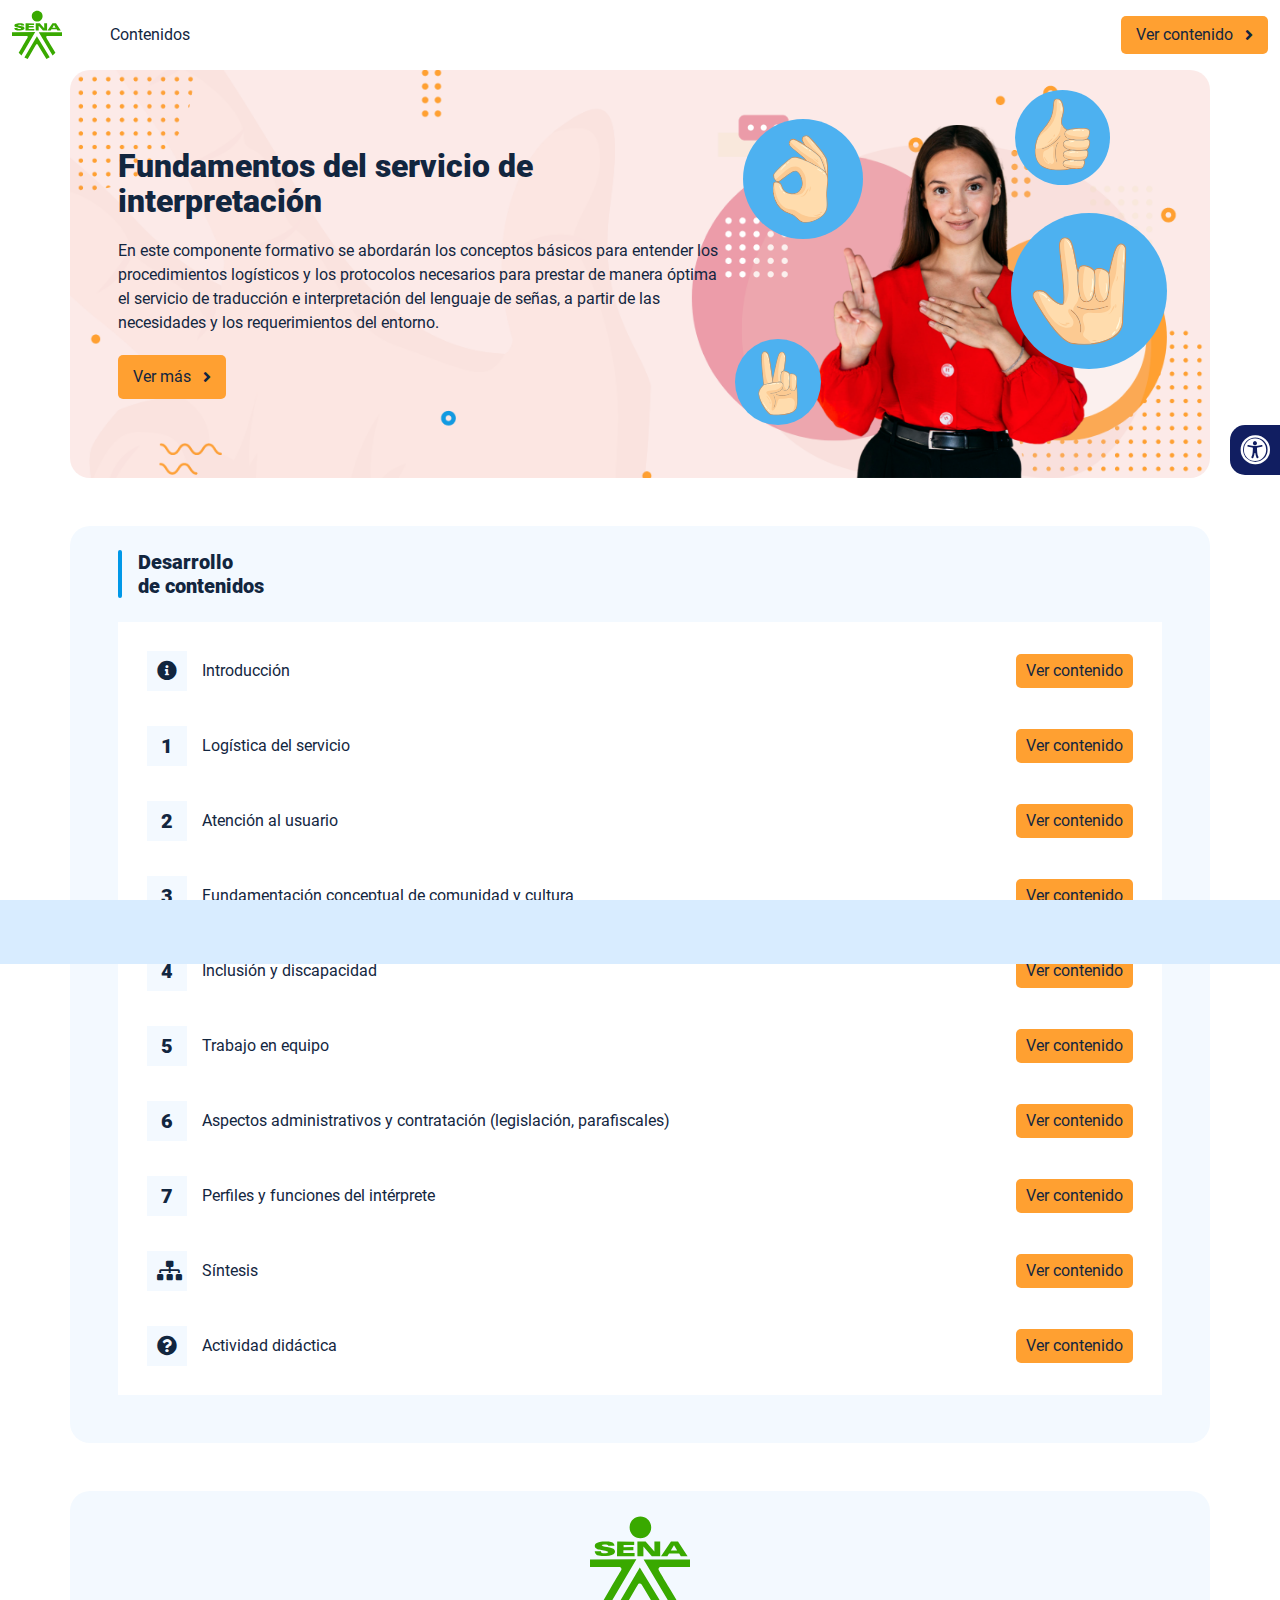
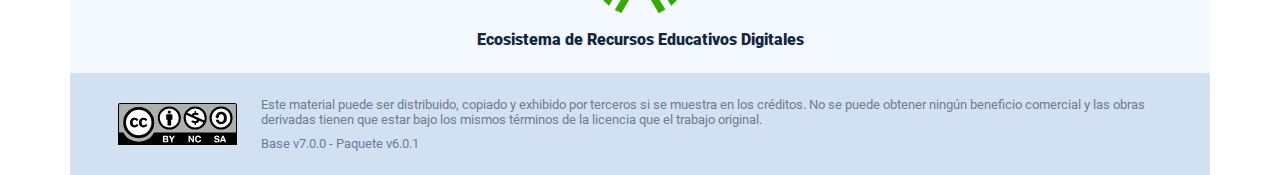
<file: index.html>
<!DOCTYPE html><html lang=""><head><meta charset="utf-8"><meta http-equiv="X-UA-Compatible" content="IE=edge"><meta name="viewport" content="width=device-width,initial-scale=1"><link rel="icon" href="favicon.ico"><title>Fundamentos del servicio de interpretación</title><link href="css/chunk-0c047e41.3babef71.css" rel="prefetch"><link href="css/chunk-25b302c8.3babef71.css" rel="prefetch"><link href="css/chunk-26fc7596.3babef71.css" rel="prefetch"><link href="css/chunk-2d2747e2.3babef71.css" rel="prefetch"><link href="css/chunk-32334cb6.3babef71.css" rel="prefetch"><link href="css/chunk-3c57cd7b.3babef71.css" rel="prefetch"><link href="css/chunk-4f2d402a.3babef71.css" rel="prefetch"><link href="css/chunk-515a8379.a4e81518.css" rel="prefetch"><link href="css/chunk-59974754.3375e579.css" rel="prefetch"><link href="css/chunk-60cbc06b.09438581.css" rel="prefetch"><link href="css/chunk-6e1e538a.3ba0a060.css" rel="prefetch"><link href="css/chunk-766a929b.9beda792.css" rel="prefetch"><link href="css/chunk-f2df7d2c.3babef71.css" rel="prefetch"><link href="css/comple.5dd3b8b6.css" rel="prefetch"><link href="css/creditos.d52c6dc6.css" rel="prefetch"><link href="css/glosario.de20001a.css" rel="prefetch"><link href="css/referencias.4f646764.css" rel="prefetch"><link href="js/actividad.a68fec16.js" rel="prefetch"><link href="js/chunk-0206bfa0.775100f0.js" rel="prefetch"><link href="js/chunk-0c047e41.10a877a8.js" rel="prefetch"><link href="js/chunk-13a6037e.bcc7d6b0.js" rel="prefetch"><link href="js/chunk-18f95272.a10ef121.js" rel="prefetch"><link href="js/chunk-25b302c8.2776ebc6.js" rel="prefetch"><link href="js/chunk-26fc7596.0acf1706.js" rel="prefetch"><link href="js/chunk-2c06842c.5b349a5b.js" rel="prefetch"><link href="js/chunk-2d0c5615.153e183c.js" rel="prefetch"><link href="js/chunk-2d0e96ec.8832b8d3.js" rel="prefetch"><link href="js/chunk-2d208d90.c8ac44c9.js" rel="prefetch"><link href="js/chunk-2d21d0e2.c74a93e4.js" rel="prefetch"><link href="js/chunk-2d22c123.2c592acc.js" rel="prefetch"><link href="js/chunk-2d2747e2.7c208a8f.js" rel="prefetch"><link href="js/chunk-2e80bb9a.f8cc6e39.js" rel="prefetch"><link href="js/chunk-319206de.f9fea504.js" rel="prefetch"><link href="js/chunk-32334cb6.fb68214c.js" rel="prefetch"><link href="js/chunk-36769079.b95a5b01.js" rel="prefetch"><link href="js/chunk-3c57cd7b.96f54a3a.js" rel="prefetch"><link href="js/chunk-4cdd78c0.0c114b9e.js" rel="prefetch"><link href="js/chunk-4f2d402a.83a1e52e.js" rel="prefetch"><link href="js/chunk-515a8379.0060d8c0.js" rel="prefetch"><link href="js/chunk-53ccb27e.fa7695c8.js" rel="prefetch"><link href="js/chunk-55d286b8.9c96ec2f.js" rel="prefetch"><link href="js/chunk-59974754.882d5f7a.js" rel="prefetch"><link href="js/chunk-60cbc06b.efcf7df2.js" rel="prefetch"><link href="js/chunk-659152b8.9551a041.js" rel="prefetch"><link href="js/chunk-6e1e538a.a70717f5.js" rel="prefetch"><link href="js/chunk-766a929b.eeac831a.js" rel="prefetch"><link href="js/chunk-c796899c.33020636.js" rel="prefetch"><link href="js/chunk-e8a7823a.35e71e00.js" rel="prefetch"><link href="js/chunk-f2df7d2c.5f0e605f.js" rel="prefetch"><link href="js/chunk-fde47172.b39b3b59.js" rel="prefetch"><link href="js/comple.e0047709.js" rel="prefetch"><link href="js/creditos.da370ff7.js" rel="prefetch"><link href="js/glosario.2192d8cb.js" rel="prefetch"><link href="js/intro.e6897cdd.js" rel="prefetch"><link href="js/referencias.2dd64896.js" rel="prefetch"><link href="js/sintesis.668ead14.js" rel="prefetch"><link href="js/tema1.fee3a3dd.js" rel="prefetch"><link href="js/tema2.b3d5e096.js" rel="prefetch"><link href="js/tema3.f55efe79.js" rel="prefetch"><link href="js/tema4.6663b28b.js" rel="prefetch"><link href="js/tema5.ff92ed05.js" rel="prefetch"><link href="js/tema6.e67339b7.js" rel="prefetch"><link href="js/tema7.a40b2792.js" rel="prefetch"><link href="css/app.7b645f47.css" rel="preload" as="style"><link href="css/chunk-vendors.dd38bb45.css" rel="preload" as="style"><link href="js/app.73fbf42c.js" rel="preload" as="script"><link href="js/chunk-vendors.2bd50b7a.js" rel="preload" as="script"><link href="css/chunk-vendors.dd38bb45.css" rel="stylesheet"><link href="css/app.7b645f47.css" rel="stylesheet"></head><body><noscript><strong>We're sorry but Fundamentos del servicio de interpretación doesn't work properly without JavaScript enabled. Please enable it to continue.</strong></noscript><div id="app"></div><script src="js/chunk-vendors.2bd50b7a.js"></script><script src="js/app.73fbf42c.js"></script></body></html>
</file>
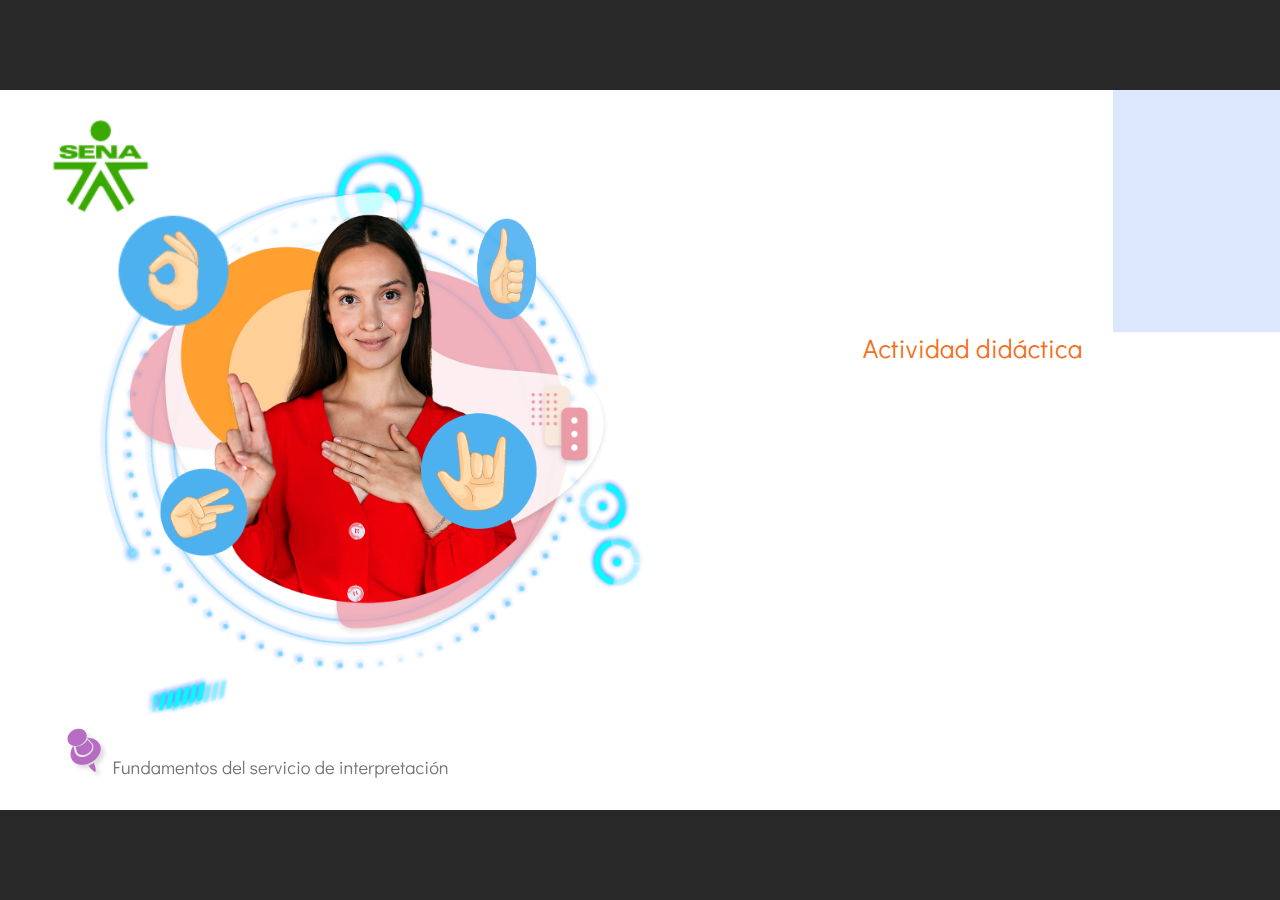
<file: actividades/index.html>
﻿<!doctype html>
<html lang="es">
<head>
  <meta charset="utf-8">
  <!-- Creado con Storyline 360 - http://www.articulate.com  -->
  <!-- version: 3.75.30269.0 -->
  <title>Actividad did&#225;ctica</title>
  <meta http-equiv="x-ua-compatible" content="IE=edge"/>
  <meta name="viewport" content="width=device-width,initial-scale=1,user-scalable=no,shrink-to-fit=no,minimal-ui"/>
  <meta name="apple-mobile-web-app-capable" content="yes"/>
  <style>
    html, body { height: 100%; padding: 0; margin: 0 }
    #app { height: 100%; width: 100%; }
  </style>

  <script>
    window.DS = {};
    window.globals = {
      DATA_PATH_BASE: '',
      HAS_FRAME: true,
      HAS_SLIDE: true,

      lmsPresent: false,
      tinCanPresent: false,
      cmi5Present: false,
      aoSupport: false,
      scale: 'noscale',
      captureRc: false,
      browserSize: 'optimal',
      bgColor: '#282828',
      features: 'AccessibleVideo,BackgroundAudio,ConnectionMessages,FullScreenToggle,InsertSvgPicture,LayerPresentAsDialog,MultipleQuizTracking,PlayerSpeedControl,StreamingVideo,UpdatedThemeEditor,UseAudioElement,VideoTranscripts',
      themeName: 'unified',
      preloaderColor: '#FFFFFF',
      suppressAnalytics: false,
      productChannel: 'stable',
      publishSource: 'storyline',
      aid: 'aid|5304b41d-7af7-4125-b8d1-83eb222823e2',
      cid: 'd0a3f164-19a7-4751-be1f-35208b338a74',
      playerVersion: '3.75.30269.0',
      publishTimestamp: '2023-05-30T20:52:36.9641778Z',
      maxIosVideoElements: 10,
      connectionSettings: { message: 'Est%C3%A1s%20fuera%20de%20l%C3%ADnea.%20Tratando%20de%20reconectar...', useDarkTheme: false },

      
      parseParams: function(qs) {
        if (window.globals.parsedParams != null) {
          return window.globals.parsedParams;
        }
        qs = (qs || window.location.search.substr(1)).split('+').join(' ');
        var params = {},
            tokens,
            re = /[?&]?([^=]+)=([^&]*)/g;

        while (tokens = re.exec(qs)) {
          params[decodeURIComponent(tokens[1]).trim()] =
            decodeURIComponent(tokens[2]).trim();
        }
        window.globals.parsedParams = params;
        return params;
      }

    };
  </script>
  <script>
    var isIe11 = ('ActiveXObject' in window || window.MSBlobBuilder != null)
      && window.msCrypto != null && !window.ActiveXObject;
    if (isIe11) {
      window.globals.unsupportedBrowser = true;
      document.write(atob('[base64]'));
    }
  </script>
  
  <script>window.THREE = { };</script>
  
</head>
<body style="background: #282828" class="cs-HTML theme-unified">
  <!-- 360 -->
  <script>!function(){var e,i=/iPhone/i,o=/iPod/i,n=/iPad/i,t=/\biOS-universal(?:.+)Mac\b/i,r=/\bAndroid(?:.+)Mobile\b/i,a=/Android/i,d=/(?:SD4930UR|\bSilk(?:.+)Mobile\b)/i,p=/Silk/i,l=/Windows Phone/i,u=/\bWindows(?:.+)ARM\b/i,b=/BlackBerry/i,s=/BB10/i,c=/Opera Mini/i,f=/\b(CriOS|Chrome)(?:.+)Mobile/i,h=/Mobile(?:.+)Firefox\b/i,v=function(e){return void 0!==e&&"MacIntel"===e.platform&&"number"==typeof e.maxTouchPoints&&e.maxTouchPoints>1&&"undefined"==typeof MSStream};e=function(e){var m={userAgent:"",platform:"",maxTouchPoints:0};e||"undefined"==typeof navigator?"string"==typeof e?m.userAgent=e:e&&e.userAgent&&(m={userAgent:e.userAgent,platform:e.platform,maxTouchPoints:e.maxTouchPoints||0}):m={userAgent:navigator.userAgent,platform:navigator.platform,maxTouchPoints:navigator.maxTouchPoints||0};var g=m.userAgent,y=g.split("[FBAN");void 0!==y[1]&&(g=y[0]),void 0!==(y=g.split("Twitter"))[1]&&(g=y[0]);var A=function(e){return function(i){return i.test(e)}}(g),w={apple:{phone:A(i)&&!A(l),ipod:A(o),tablet:!A(i)&&(A(n)||v(m))&&!A(l),universal:A(t),device:(A(i)||A(o)||A(n)||A(t)||v(m))&&!A(l)},amazon:{phone:A(d),tablet:!A(d)&&A(p),device:A(d)||A(p)},android:{phone:!A(l)&&A(d)||!A(l)&&A(r),tablet:!A(l)&&!A(d)&&!A(r)&&(A(p)||A(a)),device:!A(l)&&(A(d)||A(p)||A(r)||A(a))||A(/\bokhttp\b/i)},windows:{phone:A(l),tablet:A(u),device:A(l)||A(u)},other:{blackberry:A(b),blackberry10:A(s),opera:A(c),firefox:A(h),chrome:A(f),device:A(b)||A(s)||A(c)||A(h)||A(f)},any:!1,phone:!1,tablet:!1};return w.any=w.apple.device||w.android.device||w.windows.device||w.other.device,w.phone=w.apple.phone||w.android.phone||w.windows.phone,w.tablet=w.apple.tablet||w.android.tablet||w.windows.tablet,w}(),"object"==typeof exports&&"undefined"!=typeof module?module.exports=e:"function"==typeof define&&define.amd?define((function(){return e})):this.isMobile=e}();
    window.isMobile.apple.tablet = window.isMobile.apple.tablet ||
      (navigator.platform === 'MacIntel' && navigator.maxTouchPoints > 1);
    window.isMobile.apple.device = window.isMobile.apple.device || window.isMobile.apple.tablet;
    window.isMobile.tablet = window.isMobile.tablet || window.isMobile.apple.tablet;
    window.isMobile.any = window.isMobile.any || window.isMobile.apple.tablet;
  </script>

  <div id="focus-sink" tabindex="-1"></div>

  <div id="preso"></div>
  <script>
    (function() {

      var classTypes = [ 'desktop', 'mobile', 'phone', 'tablet' ];

      var addDeviceClasses = function(prefix, testObj) {
        var curr, i;
        for (i = 0; i < classTypes.length; i++) {
          curr = classTypes[i];
          if (testObj[curr]) {
            document.body.classList.add(prefix + curr);
          }
        }
      };

      var params = window.globals.parseParams(),
          isDevicePreview = params.devicepreview === '1',
          isPhoneOverride = params.deviceType === 'phone' || (isDevicePreview && params.phone == '1'),
          isTabletOverride = (params.deviceType === 'tablet' || isDevicePreview) && !isPhoneOverride,
          isMobileOverride = isPhoneOverride || isTabletOverride;

      var deviceView = {
        desktop: !window.isMobile.any && !isMobileOverride,
        mobile: window.isMobile.any || isMobileOverride,
        phone: isPhoneOverride || (window.isMobile.phone && !isTabletOverride),
        tablet: isTabletOverride || window.isMobile.tablet
      };

      window.globals.deviceView = deviceView;
      window.isMobile.desktop = !window.isMobile.any;
      window.isMobile.mobile = window.isMobile.any;

      addDeviceClasses('view-', deviceView);

    })();
  </script>
  
  <script src='story_content/user.js' type=text/javascript></script>
  <div class="slide-loader"></div>

  <script>
    var doc = document, loader = doc.body.querySelector('.slide-loader'); [ 1, 2, 3 ].forEach(function(n) { var d = doc.createElement('div'); d.style.backgroundColor = window.globals.preloaderColor; d.classList.add('mobile-loader-dot'); d.classList.add('dot' + n); loader.appendChild(d); });
  </script>

  <div class="mobile-load-title-overlay" style="display: none">
    <div class="mobile-load-title">Actividad did&#225;ctica</div>
  </div>

  <div class="mobile-chrome-warning"></div>

  
<style>
  .warn-connection-dialog {
    display: none;
    background: transparent;
    pointer-events: none;
    position: fixed;
    left: 0;
    top: 0;
    width: 100%;
    height: 100%;
    z-index: 999;
  }

  .warn-connection-content {
    border-radius: 4px;
    background: white;
    border: 1px solid #E7E7E7;
    color: #333333;
    box-shadow: 0 2px 4px rgba(0, 0, 0, 0.25);
    transition: all 150ms ease-out;
    position: absolute;
    white-space: nowrap;
  }

  .view-phone.is-landscape .warn-connection-content {
    left: 23px;
    bottom: 23px;
  }

  .view-tablet.is-landscape .warn-connection-content {
    left: 50%;
    top: 20px;
    transform: translateX(-50%);
  }

  .is-portrait .warn-connection-content {
    transform: translate(-50%, calc(-100% - 15px));
  }

  .warn-connection-content p {
    display: inline-block;
    margin: 0 8px 0 0;
    line-height: 33px;
    font-size: 11px;
  }

  .warn-connection-content svg {
    position: relative;
    vertical-align: middle;
    margin: 0 2px 2px 8px;
  }

  .view-desktop .warn-connection-content {
    left: 1.5em;
    bottom: 1.5em;
  }

  .view-desktop .warn-connection-content p {
    font-size: 1.1em;
  }

  .is-offline .warn-connection-dialog {
    display: block;
  }

  .is-offline .cs-panel * {
    pointer-events: none !important;
  }

  .is-offline .cs-panel {
    pointer-events: all !important;
  }

  .is-offline #nav-controls * {
    pointer-events: none !important;
  }

  .is-offline #nav-controls {
    pointer-events: all !important;
  }
</style>

<div class="warn-connection-dialog">
  <div class="warn-connection-content">
    <svg width="17" height="15" viewBox="0 0 17 15" xmlns="http://www.w3.org/2000/svg">
      <path fill="#8F0000" stroke="white" d="M16.07,12.98 L15.88,12.23 L9.51,1.21 C8.97,0.26,7.6,0.26,7.06,1.21 L0.69,12.23 C0.15,13.16,0.81,14.36,1.91,14.36 H14.65 C15.47,14.36,16.05,13.7,16.07,12.98 Z"/>
      <path fill="white" stroke="white" d="M8.58,5.5 C8.35,5.28,8.5,5.35,8.21,5.32 C8.09,5.35,7.97,5.49,7.96,5.67 C7.97,5.79,7.98,5.92,7.98,6.04 L7.98,6.04 C7.99,6.17,8,6.31,8.01,6.43 L8.01,6.44 C8.03,6.92,8.06,7.41,8.09,7.9 L8.09,7.9 C8.12,8.39,8.14,8.88,8.17,9.37 C8.17,9.39,8.18,9.42,8.2,9.44 C8.23,9.46,8.25,9.47,8.28,9.47 C8.31,9.47,8.34,9.46,8.35,9.44 C8.37,9.43,8.38,9.4,8.39,9.35 L8.39,9.34 C8.39,9.24,8.4,9.15,8.4,9.05 L8.4,9.05 C8.41,8.96,8.41,8.86,8.42,8.75 C8.43,8.44,8.45,8.12,8.47,7.81 L8.47,7.81 C8.49,7.49,8.51,7.18,8.53,6.87 C8.55,6.46,8.56,6.05,8.59,5.64 L8.6,5.62 C8.6,5.57,8.59,5.53,8.58,5.5 L8.21,5.32 Z"/>
      <circle fill="white" stroke="white" cx="8.3" cy="11.35" r="0.3"/>
    </svg>
    <p>You are offline. Trying to reconnect...</p>
  </div>
</div>

<script>
  (function() {
    window.DS.connection = {
      warningShown: false,
      assets: {},
      loadingAssetGroup: false,
      retryDelay: 500
    };

    // @TODO this is POC code and can be cleaned up a bit more if we move forward
    // with the feature



    // The `window.globals.features` variable must be set in `webpack.dev.config` when testing locally - it is not enough
    // to have it in the data - but it must be set there as well.
    var useConnectionMessages = window.AbortController != null &&
      window.location.protocol != 'file:' &&
      window.globals.features.indexOf('ConnectionMessages') != -1;

    window.DS.connection.useConnectionMessages = useConnectionMessages

    var assetCount = 0;
    var checkLoadedId;
    var connectionSettings = window.globals.connectionSettings;

    if (useConnectionMessages && connectionSettings != null) {
      var contentEl = document.querySelector('.warn-connection-content');
      var messageEl = contentEl.querySelector('p')

      if (connectionSettings.useDarkTheme) {
        contentEl.style.borderColor = '#BABBBA';
        contentEl.style.backgroundColor = '#282828';
        contentEl.style.color = '#FFFFFF';
      }

      if (connectionSettings.message != null) {
        messageEl.textContent = window.decodeURIComponent(connectionSettings.message);
      }
    }

    function checkAssetsReady() {
      for (var i in DS.connection.assets) {
        if (!DS.connection.assets[i].success) {
          return false;
        }
      }
      return true;
    }

    function stopAssetGroup() {
      if (!useConnectionMessages) { return; }

      assetCount = 0;

      DS.connection.oldAssetGroup = DS.connection.assets;
      DS.connection.assets = {};
      DS.connection.loadingAssetGroup = false;
      clearInterval(checkLoadedId);
    }

    function startAssetGroup() {
      if (!useConnectionMessages) { return; }
      var ticks = 0;
      clearInterval(checkLoadedId);
      checkLoadedId = setInterval(function() {
        var loaded = 0;
        if (assetCount === 0 && loaded === 0) {
          clearInterval(checkLoadedId);
          return;
        }

        for (var i in DS.connection.assets) {
          if (DS.connection.assets[i].success) {
            loaded++;
          }
        }

        if (assetCount === loaded && checkAssetsReady()) {
          for (var i in DS.connection.assets) {
            if (DS.connection.assets[i].action) {
              DS.connection.assets[i].action();
            }
          }
          hideWarning();
          stopAssetGroup();
        }
      }, 100)
    }

    function requiredAsset(url, action, retry, type) {
      if (!useConnectionMessages) { return; }
      if (DS.connection.assets[url]) { return; }

      DS.connection.assets[url] = {
        success: false, action: action, retry: retry, type: type
      };
      assetCount = Object.keys(DS.connection.assets).length;
      if (!DS.connection.loadingAssetGroup) {
        startAssetGroup();
      }
      DS.connection.loadingAssetGroup = true;
    }

    function assetLoaded(url) {
      if (!useConnectionMessages) { return; }
      if (DS.connection.assets[url]) {
        DS.connection.assets[url].success = true;
      }
    }

    function assetFailed(url) {
      if (!useConnectionMessages) { return; }
      if (!DS.connection.assets[url]) {
        if (/\.js$/.test(url)) {
          setTimeout(function() {
            if (DS.connection.lastSlideLoaded != null) {
              DS.connection.lastSlideLoaded();
            }
          }, DS.connection.retryDelay);
        }
        return;
      }
      if (!DS.connection.warningShown) { showWarning(); }
      if (DS.connection.assets[url].retry) {
        setTimeout(function() {
          if (!DS.connection.assets[url].success) {
            DS.connection.assets[url].retry()
          }
        }, DS.connection.retryDelay);
      }
    }

    function hideWarning() {
      document.body.classList.remove('is-offline');
      DS.connection.warningShown = false;
    }
    DS.connection.hideWarning = hideWarning

    function showWarning(btn) {
      document.body.classList.add('is-offline')
      DS.connection.warningShown = true;
      updateWarningPosition();
    }

    function updateWarningPosition() {
      if (!DS.connection.warningShown) {
        return;
      }

      var isPortrait = document.body.classList.contains('is-portrait');
      var warningEl = document.querySelector('.warn-connection-content');

      if (isPortrait) {
        var slide = document.querySelector('.primary-slide');
        var slideRect = slide.getBoundingClientRect();

        warningEl.style.top = `${slideRect.top}px`
        warningEl.style.left = `${slideRect.left + slideRect.width / 2}px`
      } else {
        warningEl.style.top = null;
        warningEl.style.left = null;
      }

      window.requestAnimationFrame(updateWarningPosition);
    }

    // these will all be noops if the feature flag isn't set in
    // the data and `window.globals.features`
    DS.connection.requiredAsset = requiredAsset;
    DS.connection.assetLoaded = assetLoaded;
    DS.connection.assetFailed = assetFailed;
    DS.connection.stopAssetGroup = stopAssetGroup;
    DS.connection.startAssetGroup = startAssetGroup;
  })();
</script>


  <script>
    
    if (window.autoSpider && window.vInterfaceObject) {
      document.querySelector('.mobile-load-title-overlay').style.display = 'none';
    }
  </script>

  

  <link rel="stylesheet" href="html5/data/css/output.min.css" data-noprefix/>
</body>
<script src="html5/lib/scripts/bootstrapper.min.js"></script>
</html>
</file>
<file: css/chunk-0c047e41.3babef71.css>
.actividad[data-v-22adfd6b]{background-color:#f2f2f2}.horizontal-scroll__wrapper[data-v-22adfd6b]{overflow:hidden}.horizontal-scroll[data-v-22adfd6b]{display:flex;transition:transform .5s ease-in-out;align-items:center;flex-wrap:nowrap}.horizontal-scroll[data-v-22adfd6b]:not(.row){width:100%}.horizontal-scroll--item-fw[data-v-22adfd6b]>div{flex-grow:0;flex-shrink:0;width:100%;margin:0!important}
</file>
<file: css/chunk-25b302c8.3babef71.css>
.actividad[data-v-22adfd6b]{background-color:#f2f2f2}.horizontal-scroll__wrapper[data-v-22adfd6b]{overflow:hidden}.horizontal-scroll[data-v-22adfd6b]{display:flex;transition:transform .5s ease-in-out;align-items:center;flex-wrap:nowrap}.horizontal-scroll[data-v-22adfd6b]:not(.row){width:100%}.horizontal-scroll--item-fw[data-v-22adfd6b]>div{flex-grow:0;flex-shrink:0;width:100%;margin:0!important}
</file>
<file: css/chunk-26fc7596.3babef71.css>
.actividad[data-v-22adfd6b]{background-color:#f2f2f2}.horizontal-scroll__wrapper[data-v-22adfd6b]{overflow:hidden}.horizontal-scroll[data-v-22adfd6b]{display:flex;transition:transform .5s ease-in-out;align-items:center;flex-wrap:nowrap}.horizontal-scroll[data-v-22adfd6b]:not(.row){width:100%}.horizontal-scroll--item-fw[data-v-22adfd6b]>div{flex-grow:0;flex-shrink:0;width:100%;margin:0!important}
</file>
<file: css/chunk-2d2747e2.3babef71.css>
.actividad[data-v-22adfd6b]{background-color:#f2f2f2}.horizontal-scroll__wrapper[data-v-22adfd6b]{overflow:hidden}.horizontal-scroll[data-v-22adfd6b]{display:flex;transition:transform .5s ease-in-out;align-items:center;flex-wrap:nowrap}.horizontal-scroll[data-v-22adfd6b]:not(.row){width:100%}.horizontal-scroll--item-fw[data-v-22adfd6b]>div{flex-grow:0;flex-shrink:0;width:100%;margin:0!important}
</file>
<file: css/chunk-32334cb6.3babef71.css>
.actividad[data-v-22adfd6b]{background-color:#f2f2f2}.horizontal-scroll__wrapper[data-v-22adfd6b]{overflow:hidden}.horizontal-scroll[data-v-22adfd6b]{display:flex;transition:transform .5s ease-in-out;align-items:center;flex-wrap:nowrap}.horizontal-scroll[data-v-22adfd6b]:not(.row){width:100%}.horizontal-scroll--item-fw[data-v-22adfd6b]>div{flex-grow:0;flex-shrink:0;width:100%;margin:0!important}
</file>
<file: css/chunk-3c57cd7b.3babef71.css>
.actividad[data-v-22adfd6b]{background-color:#f2f2f2}.horizontal-scroll__wrapper[data-v-22adfd6b]{overflow:hidden}.horizontal-scroll[data-v-22adfd6b]{display:flex;transition:transform .5s ease-in-out;align-items:center;flex-wrap:nowrap}.horizontal-scroll[data-v-22adfd6b]:not(.row){width:100%}.horizontal-scroll--item-fw[data-v-22adfd6b]>div{flex-grow:0;flex-shrink:0;width:100%;margin:0!important}
</file>
<file: css/chunk-4f2d402a.3babef71.css>
.actividad[data-v-22adfd6b]{background-color:#f2f2f2}.horizontal-scroll__wrapper[data-v-22adfd6b]{overflow:hidden}.horizontal-scroll[data-v-22adfd6b]{display:flex;transition:transform .5s ease-in-out;align-items:center;flex-wrap:nowrap}.horizontal-scroll[data-v-22adfd6b]:not(.row){width:100%}.horizontal-scroll--item-fw[data-v-22adfd6b]>div{flex-grow:0;flex-shrink:0;width:100%;margin:0!important}
</file>
<file: css/chunk-515a8379.a4e81518.css>
.actividad{background-color:#f2f2f2}.banner-interno{position:relative}.banner-interno__fondo{position:absolute;top:0;bottom:-50px;left:0;right:0;background-color:#ed9aa9;background-size:cover;background-position:50%}.banner-interno__titulo{display:flex;align-items:center}.banner-interno__titulo__icono{display:block;width:32px;height:32px;border-radius:50%;background-color:#12263f;position:relative}.banner-interno__titulo__icono i{color:#ed9aa9;position:absolute;left:50%;top:50%;transform:translate(-50%,-50%)}.banner-interno__titulo h1,.banner-interno__titulo h2,.banner-interno__titulo h3,.banner-interno__titulo h4,.banner-interno__titulo h5,.banner-interno__titulo h6{color:#12263f;line-height:1.1em}
</file>
<file: css/chunk-59974754.3375e579.css>
.actividad{background-color:#f2f2f2}.aside-menu{position:fixed;top:70px;min-height:calc(100vh - 70px);max-height:calc(100vh - 70px);background-color:#f3f9ff;transition:flex .5s ease-in-out,width .5s ease-in-out;overflow-x:hidden;z-index:100001;width:300px}.aside-menu__black-background{position:fixed;inset:0;top:70px;background:rgba(0,0,0,.8);cursor:pointer}.aside-menu a{color:#111e61}.aside-menu__content{width:300px;display:flex;flex-direction:column;justify-content:space-between;min-height:calc(100vh - 70px);max-height:calc(100vh - 70px);border-right:1px solid #d8ecff;position:absolute;background:#fff}@media (max-height:800px){.aside-menu__content{min-height:800px;max-height:800px;overflow-y:auto}}.aside-menu__header{padding:10px;text-align:center;background-color:#d8ecff}.aside-menu__header h4{margin:0}.aside-menu__menu{overflow-y:auto;flex-grow:1;list-style:none;padding-left:0;margin-bottom:0}.aside-menu__menu__item--active .aside-menu__menu__item__lnk,.aside-menu__menu__item--active .aside-menu__sec-menu__item__lnk{background-color:#d8ecff;font-weight:700}.aside-menu__menu__item--sub-menu:hover,.aside-menu__menu__item:hover,.aside-menu__sec-menu__item:hover{background-color:#d8ecff}.aside-menu__menu__item--sub-menu{padding-left:10px}.aside-menu__menu__item--sub-menu--active .aside-menu__menu__item__lnk,.aside-menu__menu__item--sub-menu--active .aside-menu__sec-menu__item__lnk{background-color:#d8ecff;font-weight:700;position:relative}.aside-menu__menu__item--sub-menu--active .aside-menu__menu__item__lnk:before,.aside-menu__menu__item--sub-menu--active .aside-menu__sec-menu__item__lnk:before{content:"";display:block;position:absolute;left:0;bottom:0;top:0;width:4px;border-radius:2px;background-color:#0098e8}.aside-menu__menu__item__lnk,.aside-menu__sec-menu__item__lnk{display:flex;align-items:center;padding:10px 15px;line-height:1.1em}.aside-menu__menu__item__lnk i,.aside-menu__menu__item__lnk span,.aside-menu__sec-menu__item__lnk i,.aside-menu__sec-menu__item__lnk span{margin-right:10px}.aside-menu__menu__item__lnk i:last-child,.aside-menu__menu__item__lnk span:last-child,.aside-menu__sec-menu__item__lnk i:last-child,.aside-menu__sec-menu__item__lnk span:last-child{margin-right:0}.aside-menu__sec-menu{background-color:#d8ecff;padding:10px 0;flex-shrink:0;margin-bottom:0}.aside-menu__sec-menu__item{padding:10px 15px}.aside-menu__sec-menu__item__lnk{padding:0;border-radius:1em}.aside-menu__sec-menu__item__lnk i{display:block;width:2em;height:2em;padding:.5em 0;text-align:center;background-color:#fff;border-radius:50%}.aside-menu__sec-menu__item__lnk:hover{background-color:#fff}@media (max-width:576px){.aside-menu__sec-menu{padding-bottom:110px}}.main-menu-enter-active{animation:main-menu-open-animation .3s}.main-menu-enter-active .aside-menu__black-background{animation:main-menu-background-animation .3s}.main-menu-leave-active{animation:main-menu-open-animation .3s reverse}.main-menu-leave-active .aside-menu__black-background{animation:main-menu-background-animation .3s reverse}@keyframes main-menu-open-animation{0%{width:0}to{width:300px}}@keyframes main-menu-background-animation{0%{opacity:0}to{opacity:1}}
</file>
<file: css/chunk-60cbc06b.09438581.css>
.actividad[data-v-7e5a4120]{background-color:#f2f2f2}.header[data-v-7e5a4120]{position:sticky;top:0;padding-top:10px;padding-bottom:10px;background-color:#fff;z-index:10010;line-height:1.1em}.header__logo[data-v-7e5a4120]{width:50px}@media (max-width:576px){.header__componente-formativo[data-v-7e5a4120]{font-size:.8em}}.header__menu[data-v-7e5a4120]{cursor:pointer}.header__menu span[data-v-7e5a4120]{font-size:.7em;display:block;line-height:1em;text-align:center;color:#111e61}.header__menu__btn[data-v-7e5a4120]{width:30px;height:30px;position:relative;margin-bottom:4px}.header__menu__btn .line-1[data-v-7e5a4120],.header__menu__btn .line-2[data-v-7e5a4120],.header__menu__btn .line-3[data-v-7e5a4120]{height:4px;width:30px;background-color:#111e61;transform-origin:center center;position:absolute;left:0;border-radius:2px}.header__menu__btn .line-1[data-v-7e5a4120]{top:4px;animation:line-1-inactive-data-v-7e5a4120 .5s ease-in-out forwards}.header__menu__btn .line-2[data-v-7e5a4120]{top:13px;animation:line-2-inactive-data-v-7e5a4120 .5s ease-in-out forwards}.header__menu__btn .line-3[data-v-7e5a4120]{top:22px;animation:line-3-inactive-data-v-7e5a4120 .5s ease-in-out forwards}.header__menu__btn[data-v-7e5a4120]:hover{cursor:pointer}.header__menu__btn--open .line-1[data-v-7e5a4120]{animation:line-1-active-data-v-7e5a4120 .5s ease-in-out forwards}.header__menu__btn--open .line-2[data-v-7e5a4120]{animation:line-2-active-data-v-7e5a4120 .5s ease-in-out forwards}.header__menu__btn--open .line-3[data-v-7e5a4120]{animation:line-3-active-data-v-7e5a4120 .5s ease-in-out forwards}@keyframes line-1-active-data-v-7e5a4120{0%{transform:translate(0) rotate(0)}50%{transform:translateY(9px) rotate(0)}to{transform:translateY(9px) rotate(45deg)}}@keyframes line-2-active-data-v-7e5a4120{0%{transform:scale(1)}to{transform:scale(0)}}@keyframes line-3-active-data-v-7e5a4120{0%{transform:translate(0) rotate(0)}50%{transform:translateY(-9px) rotate(0)}to{transform:translateY(-9px) rotate(-45deg)}}@keyframes line-1-inactive-data-v-7e5a4120{0%{transform:translateY(9px) rotate(45deg)}50%{transform:translateY(9px) rotate(0)}to{transform:translate(0) rotate(0)}}@keyframes line-2-inactive-data-v-7e5a4120{0%{transform:scale(0)}to{transform:scale(1)}}@keyframes line-3-inactive-data-v-7e5a4120{0%{transform:translateY(-9px) rotate(-45deg)}50%{transform:translateY(-9px) rotate(0)}to{transform:translate(0) rotate(0)}}
</file>
<file: css/chunk-6e1e538a.3ba0a060.css>
.actividad[data-v-4f6b7c58]{background-color:#f2f2f2}.accesibilidad[data-v-4f6b7c58]{position:fixed;right:0;top:50vh;height:50px;background-color:#111e61;border-top-left-radius:15px;border-bottom-left-radius:15px;transform:translateY(-50%) translateX(100%) translateX(-50px);overflow:hidden;transition:transform .3s ease-in-out,height .3s ease-in-out}.accesibilidad[data-v-4f6b7c58]:hover{transform:translateY(-50%) translateX(0);height:12.75rem}.accesibilidad [data-v-4f6b7c58]{color:#fff}.accesibilidad__menu__content .accesibilidad__menu__item[data-v-4f6b7c58]{cursor:pointer}.accesibilidad__menu__content .accesibilidad__menu__item[data-v-4f6b7c58]:hover{background-color:#273685}.accesibilidad__menu__content .accesibilidad__menu__item[data-v-4f6b7c58]:last-child{border:none}.accesibilidad__menu__item[data-v-4f6b7c58]{display:flex;align-items:center;padding:10px;border-bottom:1px solid #273685;line-height:1em;-moz-user-select:none;user-select:none}.accesibilidad__menu i[data-v-4f6b7c58]{font-size:30px;font-style:normal;margin-right:10px;line-height:1em}.accesibilidad__menu img[data-v-4f6b7c58]{width:30px;margin-right:10px}
</file>
<file: css/chunk-766a929b.9beda792.css>
.actividad{background-color:#f2f2f2}.barra-avance{display:flex;align-items:center;justify-content:space-between;position:fixed;bottom:0;left:0;width:100%;padding:10px;background-color:#d8ecff;transition:transform .5s ease-in-out;z-index:100000}.barra-avance__barra{margin:0 20px;flex:1;position:relative;max-width:800px}.barra-avance__barra--amarilla,.barra-avance__barra--blanca{height:4px}.barra-avance__barra--amarilla:after,.barra-avance__barra--amarilla:before,.barra-avance__barra--blanca:after,.barra-avance__barra--blanca:before{content:"";display:block;width:10px;height:10px;border-radius:50%;position:absolute;top:50%}.barra-avance__barra--amarilla:before,.barra-avance__barra--blanca:before{left:0;transform:translate(-50%,-50%)}.barra-avance__barra--amarilla:after,.barra-avance__barra--blanca:after{right:0;transform:translate(50%,-50%)}.barra-avance__barra--blanca{background-color:#fff}.barra-avance__barra--blanca:after,.barra-avance__barra--blanca:before{background-color:#fff}.barra-avance__barra--amarilla{position:absolute;width:100%;top:0;background-color:#ffa031}.barra-avance__barra--amarilla:after,.barra-avance__barra--amarilla:before{background-color:#ffa031}.barra-avance__boton--regresar{background-color:#b0c0d2}.barra-avance__boton--regresar span{color:#111e61!important}.barra-avance__boton--disable{opacity:0;pointer-events:none}.barra-avance--open{transform:translateY(0)}.barra-avance--close{transform:translateY(100%)}
</file>
<file: css/chunk-f2df7d2c.3babef71.css>
.actividad[data-v-22adfd6b]{background-color:#f2f2f2}.horizontal-scroll__wrapper[data-v-22adfd6b]{overflow:hidden}.horizontal-scroll[data-v-22adfd6b]{display:flex;transition:transform .5s ease-in-out;align-items:center;flex-wrap:nowrap}.horizontal-scroll[data-v-22adfd6b]:not(.row){width:100%}.horizontal-scroll--item-fw[data-v-22adfd6b]>div{flex-grow:0;flex-shrink:0;width:100%;margin:0!important}
</file>
<file: css/comple.5dd3b8b6.css>
.banner-interno{position:relative}.banner-interno__fondo{position:absolute;top:0;bottom:-50px;left:0;right:0;background-color:#ed9aa9;background-size:cover;background-position:50%}.banner-interno__titulo{display:flex;align-items:center}.banner-interno__titulo__icono{display:block;width:32px;height:32px;border-radius:50%;background-color:#12263f;position:relative}.banner-interno__titulo__icono i{color:#ed9aa9;position:absolute;left:50%;top:50%;transform:translate(-50%,-50%)}.banner-interno__titulo h1,.banner-interno__titulo h2,.banner-interno__titulo h3,.banner-interno__titulo h4,.banner-interno__titulo h5,.banner-interno__titulo h6{color:#12263f;line-height:1.1em}.actividad{background-color:#f2f2f2}.complementario__enlaces{display:flex;justify-content:center;flex-wrap:wrap}.complementario__enlaces a{margin:0 5px}.complementario__btn{font-size:1.5em;line-height:1em}table{width:calc(100% - 1px);min-width:800px}table thead{background-color:#d8ecff}table thead th{border-color:#d8ecff}table td,table th{padding:25px 20px;text-align:center}
</file>
<file: css/creditos.d52c6dc6.css>
.banner-interno{position:relative}.banner-interno__fondo{position:absolute;top:0;bottom:-50px;left:0;right:0;background-color:#ed9aa9;background-size:cover;background-position:50%}.banner-interno__titulo{display:flex;align-items:center}.banner-interno__titulo__icono{display:block;width:32px;height:32px;border-radius:50%;background-color:#12263f;position:relative}.banner-interno__titulo__icono i{color:#ed9aa9;position:absolute;left:50%;top:50%;transform:translate(-50%,-50%)}.banner-interno__titulo h1,.banner-interno__titulo h2,.banner-interno__titulo h3,.banner-interno__titulo h4,.banner-interno__titulo h5,.banner-interno__titulo h6{color:#12263f;line-height:1.1em}.actividad{background-color:#f2f2f2}.creditos-vista .tarjeta.credito{background-color:#d2e1f1}.creditos{color:#727997;overflow-x:auto}.creditos__item{min-width:490px}.creditos p{line-height:1.3em;margin-bottom:0;color:#727997}.creditos__titulo{font-weight:700;background-color:#d2e1f1;padding:5px 10px;border-top-radius:5px;border-top-left-radius:5px;border-top-right-radius:5px}.creditos table td,.creditos table th{border-color:#d2e1f1}
</file>
<file: css/glosario.de20001a.css>
.banner-interno{position:relative}.banner-interno__fondo{position:absolute;top:0;bottom:-50px;left:0;right:0;background-color:#ed9aa9;background-size:cover;background-position:50%}.banner-interno__titulo{display:flex;align-items:center}.banner-interno__titulo__icono{display:block;width:32px;height:32px;border-radius:50%;background-color:#12263f;position:relative}.banner-interno__titulo__icono i{color:#ed9aa9;position:absolute;left:50%;top:50%;transform:translate(-50%,-50%)}.banner-interno__titulo h1,.banner-interno__titulo h2,.banner-interno__titulo h3,.banner-interno__titulo h4,.banner-interno__titulo h5,.banner-interno__titulo h6{color:#12263f;line-height:1.1em}.actividad{background-color:#f2f2f2}.glosario__letra-item{display:flex}.glosario__letra-item__texto{padding-top:5px}.glosario__letra-item__letra__icono{width:32px;height:32px;position:relative;line-height:1em;border-radius:50%;background-color:#d2e1f1}.glosario__letra-item__letra__icono span{position:absolute;left:50%;top:50%;transform:translate(-50%,-50%);font-size:1.1em;font-weight:900}
</file>
<file: css/referencias.4f646764.css>
.banner-interno{position:relative}.banner-interno__fondo{position:absolute;top:0;bottom:-50px;left:0;right:0;background-color:#ed9aa9;background-size:cover;background-position:50%}.banner-interno__titulo{display:flex;align-items:center}.banner-interno__titulo__icono{display:block;width:32px;height:32px;border-radius:50%;background-color:#12263f;position:relative}.banner-interno__titulo__icono i{color:#ed9aa9;position:absolute;left:50%;top:50%;transform:translate(-50%,-50%)}.banner-interno__titulo h1,.banner-interno__titulo h2,.banner-interno__titulo h3,.banner-interno__titulo h4,.banner-interno__titulo h5,.banner-interno__titulo h6{color:#12263f;line-height:1.1em}.actividad{background-color:#f2f2f2}.referencias__item:last-child hr{display:none}.referencias__item a{color:#2196f3;text-decoration:underline;overflow-wrap:break-word}
</file>
<file: css/app.7b645f47.css>
*{box-sizing:inherit}:after,:before{box-sizing:inherit}html{height:100%;line-height:1.15;box-sizing:border-box;-webkit-font-smoothing:antialiased;-moz-osx-font-smoothing:grayscale;-webkit-text-size-adjust:100%;-ms-text-size-adjust:100%;text-rendering:optimizeLegibility}a,abbr,acronym,address,applet,article,aside,audio,b,big,blockquote,body,canvas,caption,center,cite,code,dd,del,details,dfn,div,dl,dt,em,embed,fieldset,figcaption,figure,footer,form,h1,h2,h3,h4,h5,h6,header,hgroup,html,i,iframe,img,ins,kbd,label,legend,li,mark,menu,nav,object,ol,output,p,pre,q,ruby,s,samp,section,small,span,strike,strong,sub,summary,sup,table,tbody,td,tfoot,th,thead,time,tr,tt,u,ul,var,video{margin:0;padding:0;border:0;outline:0;background:transparent;vertical-align:baseline}article,aside,details,figcaption,figure,footer,header,main,menu,nav,section,summary{display:block}[hidden],template{display:none}hr{box-sizing:content-box;height:0;border-bottom:1px solid #e8e8e8;border-left:0;border-right:0;border-top:0;margin:1.5em 0;overflow:visible}[hidden]{display:none}a{font-family:Roboto,sans-serif;font-size:1em;font-weight:400;text-decoration:none;color:#12263f;background-color:transparent;transition:all .15s ease-in-out;-webkit-text-decoration-skip:objects}a:active,a:hover{outline-width:0}a:active,a:focus,a:hover{color:#000}[type=button],[type=reset],[type=submit],button{-moz-appearance:none;appearance:none;cursor:pointer;display:inline-block;vertical-align:middle;border:0;border-radius:5px;color:#12263f;background-color:#ffa031;font-family:Roboto,sans-serif;font-weight:400;font-size:1em;-webkit-font-smoothing:antialiased;line-height:1em;white-space:nowrap;text-decoration:none;text-transform:none;padding:.75em 1.5em;margin:0;-moz-user-select:none;user-select:none;overflow:visible;transition:background-color .15s ease-in-out}[type=button]:focus,[type=button]:hover,[type=reset]:focus,[type=reset]:hover,[type=submit]:focus,[type=submit]:hover,button:focus,button:hover{background-color:#ffa031;color:#12263f}[type=button]:disabled,[type=reset]:disabled,[type=submit]:disabled,button:disabled{cursor:not-allowed;opacity:.5}[type=button]:disabled:hover,[type=reset]:disabled:hover,[type=submit]:disabled:hover,button:disabled:hover{background-color:#ffa031}input,select,textarea{margin:0;display:block;font-family:Roboto,sans-serif;font-size:16px}input{overflow:visible}[type=color],[type=date],[type=datetime-local],[type=datetime],[type=email],[type=month],[type=number],[type=password],[type=search],[type=tel],[type=text],[type=time],[type=url],[type=week],input:not([type]),select,select[multiple],textarea{background-color:#fff;border:1px solid #e8e8e8;border-radius:5px;box-shadow:inset 0 1px 3px rgba(0,0,0,.06);box-sizing:inherit;margin-bottom:.75em;padding:.5em;transition:border-color .15s ease-in-out;width:100%}[type=color]:hover,[type=date]:hover,[type=datetime-local]:hover,[type=datetime]:hover,[type=email]:hover,[type=month]:hover,[type=number]:hover,[type=password]:hover,[type=search]:hover,[type=tel]:hover,[type=text]:hover,[type=time]:hover,[type=url]:hover,[type=week]:hover,input:not([type]):hover,select:hover,select[multiple]:hover,textarea:hover{border-color:shade(#e8e8e8,20%)}[type=color]:focus,[type=date]:focus,[type=datetime-local]:focus,[type=datetime]:focus,[type=email]:focus,[type=month]:focus,[type=number]:focus,[type=password]:focus,[type=search]:focus,[type=tel]:focus,[type=text]:focus,[type=time]:focus,[type=url]:focus,[type=week]:focus,input:not([type]):focus,select:focus,select[multiple]:focus,textarea:focus{border-color:#0098e8;box-shadow:inset 0 1px 3px rgba(0,0,0,.06),0 0 5px rgba(233,132,151,.7);outline:none}[type=color]:disabled,[type=date]:disabled,[type=datetime-local]:disabled,[type=datetime]:disabled,[type=email]:disabled,[type=month]:disabled,[type=number]:disabled,[type=password]:disabled,[type=search]:disabled,[type=tel]:disabled,[type=text]:disabled,[type=time]:disabled,[type=url]:disabled,[type=week]:disabled,input:not([type]):disabled,select:disabled,select[multiple]:disabled,textarea:disabled{background-color:shade(#fff,5%);cursor:not-allowed}[type=color]:disabled:hover,[type=date]:disabled:hover,[type=datetime-local]:disabled:hover,[type=datetime]:disabled:hover,[type=email]:disabled:hover,[type=month]:disabled:hover,[type=number]:disabled:hover,[type=password]:disabled:hover,[type=search]:disabled:hover,[type=tel]:disabled:hover,[type=text]:disabled:hover,[type=time]:disabled:hover,[type=url]:disabled:hover,[type=week]:disabled:hover,input:not([type]):disabled:hover,select:disabled:hover,select[multiple]:disabled:hover,textarea:disabled:hover{border:1px solid #e8e8e8}select{text-transform:none;max-width:100%;border-radius:5px}::-webkit-file-upload-button{background-color:#ffa031;border:none;cursor:pointer;color:#12263f;border-radius:5px;padding:.75em 1.5em}::-webkit-file-upload-button:hover{background-color:#ffa031}optgroup{font-weight:700}fieldset{border:1px solid #e8e8e8;background-color:transparent;padding:1.5em;-webkit-margin-start:0;-webkit-margin-end:0;-webkit-padding-before:1.5em;-webkit-padding-start:1.5em;-webkit-padding-end:1.5em;-webkit-padding-after:1.5em}legend{box-sizing:border-box;color:inherit;display:table;max-width:100%;padding:0;white-space:normal;font-weight:600;-webkit-padding-start:0;-webkit-padding-end:0}label,legend{margin-bottom:.375em}label{display:block;font-size:1em;font-family:Roboto,sans-serif;font-weight:900}textarea{overflow:auto;resize:vertical}[type=checkbox],[type=radio]{box-sizing:border-box;padding:0;display:inline;margin-right:.375em}[type=number]::-webkit-inner-spin-button,[type=number]::-webkit-outer-spin-button{height:auto}[type=search]{-webkit-appearance:textfield;outline-offset:-2px}[type=search]::-webkit-search-cancel-button,[type=search]::-webkit-search-decoration{-webkit-appearance:none;-moz-appearance:none}::-moz-placeholder{color:#999}::placeholder{color:#999}::-webkit-file-upload-button{-webkit-appearance:button;-moz-appearance:button;font:inherit}[type=file]{margin-bottom:.75em;width:100%}[type=button],[type=reset],[type=submit],button{-webkit-appearance:button}[type=button]::-moz-focus-inner,[type=reset]::-moz-focus-inner,[type=submit]::-moz-focus-inner,button::-moz-focus-inner{border-style:none;padding:0}[type=button]:-moz-focusring,[type=reset]:-moz-focusring,[type=submit]:-moz-focusring,button:-moz-focusring{outline:1px dotted ButtonText}progress{vertical-align:baseline}ol,ul{list-style:none;margin-bottom:1em}dt{font-weight:700}figure,img,picture,svg{margin:0;width:100%;max-width:100%}figcaption{display:block;background-color:#e8e8e8;padding:.75em 1.5em;font-size:.8em;font-weight:700}img,svg{display:block;border-style:none}svg:not(:root){overflow:hidden}audio,canvas,progress,video{display:inline-block}audio:not([controls]){display:none;height:0}template{display:none}table{border-collapse:collapse;border-spacing:0;table-layout:fixed;width:100%}td,th,tr{vertical-align:middle}td,th{border:1px solid #e8e8e8;padding:.75em}th{font-size:.875em;line-height:1.2}td{line-height:1.5}body{font-size:16px;font-weight:400;line-height:1.5}body,h1,h2,h3,h4,h5,h6{color:#12263f;font-family:Roboto,sans-serif}h1,h2,h3,h4,h5,h6{font-weight:900;line-height:1.2;margin:0 0 .75em}h1{font-size:2em}h2{font-size:1.5em}h3{font-size:1.25em}h4{font-size:1.125em}h5{font-size:1em}h6{font-size:.875em}p{font-family:Roboto,sans-serif;font-size:1em;font-weight:400;line-height:1.5;color:#12263f;margin-bottom:1em}b,strong{font-weight:700}dfn,em,i{font-style:italic}br{line-height:2em}u{text-decoration:underline}code,kbd,pre,samp{color:#727997;font-family:Lucida Console,Courier New,monospace;font-size:1em}sub,sup{font-size:75%;line-height:0;position:relative;vertical-align:baseline}sub{bottom:-.25em}sup{top:-.5em}small{font-size:80%}mark{background-color:#ffeb3b;color:#000}abbr[title]{border-bottom:none;text-decoration:underline;text-decoration:underline dotted}blockquote,q{quotes:none}::selection{background:#2196f3!important;color:#fff!important;text-shadow:none}::-moz-selection{background:#2196f3!important;color:#fff!important;text-shadow:none}img::selection{background:transparent}img::-moz-selection{background:transparent}body{-webkit-tap-highlight-color:#2196F3!important}details,menu{display:block}summary{display:list-item}@media print{*{background:transparent!important;color:#000!important;box-shadow:none!important;text-shadow:none!important}:after,:before,:first-letter,:first-line{background:transparent!important;color:#000!important;box-shadow:none!important;text-shadow:none!important}a,a:visited{text-decoration:underline}a[href]:after{content:" (" attr(href) ")"}a abbr[title]:after{content:" (" attr(title) ")"}a[href^="#"]:after,a[href^="javascript:"]:after{content:""}blockquote,pre{border:1px solid #999;page-break-inside:avoid}thead{display:table-header-group}img,tr{page-break-inside:avoid}img{max-width:100%!important}h2,h3,p{orphans:3;widows:3}h2,h3{page-break-after:avoid}}[data-aos][data-aos][data-aos-duration="50"],body[data-aos-duration="50"] [data-aos]{transition-duration:50ms}[data-aos][data-aos][data-aos-delay="50"],body[data-aos-delay="50"] [data-aos]{transition-delay:0s}[data-aos][data-aos][data-aos-delay="50"].aos-animate,body[data-aos-delay="50"] [data-aos].aos-animate{transition-delay:50ms}[data-aos][data-aos][data-aos-duration="100"],body[data-aos-duration="100"] [data-aos]{transition-duration:.1s}[data-aos][data-aos][data-aos-delay="100"],body[data-aos-delay="100"] [data-aos]{transition-delay:0s}[data-aos][data-aos][data-aos-delay="100"].aos-animate,body[data-aos-delay="100"] [data-aos].aos-animate{transition-delay:.1s}[data-aos][data-aos][data-aos-duration="150"],body[data-aos-duration="150"] [data-aos]{transition-duration:.15s}[data-aos][data-aos][data-aos-delay="150"],body[data-aos-delay="150"] [data-aos]{transition-delay:0s}[data-aos][data-aos][data-aos-delay="150"].aos-animate,body[data-aos-delay="150"] [data-aos].aos-animate{transition-delay:.15s}[data-aos][data-aos][data-aos-duration="200"],body[data-aos-duration="200"] [data-aos]{transition-duration:.2s}[data-aos][data-aos][data-aos-delay="200"],body[data-aos-delay="200"] [data-aos]{transition-delay:0s}[data-aos][data-aos][data-aos-delay="200"].aos-animate,body[data-aos-delay="200"] [data-aos].aos-animate{transition-delay:.2s}[data-aos][data-aos][data-aos-duration="250"],body[data-aos-duration="250"] [data-aos]{transition-duration:.25s}[data-aos][data-aos][data-aos-delay="250"],body[data-aos-delay="250"] [data-aos]{transition-delay:0s}[data-aos][data-aos][data-aos-delay="250"].aos-animate,body[data-aos-delay="250"] [data-aos].aos-animate{transition-delay:.25s}[data-aos][data-aos][data-aos-duration="300"],body[data-aos-duration="300"] [data-aos]{transition-duration:.3s}[data-aos][data-aos][data-aos-delay="300"],body[data-aos-delay="300"] [data-aos]{transition-delay:0s}[data-aos][data-aos][data-aos-delay="300"].aos-animate,body[data-aos-delay="300"] [data-aos].aos-animate{transition-delay:.3s}[data-aos][data-aos][data-aos-duration="350"],body[data-aos-duration="350"] [data-aos]{transition-duration:.35s}[data-aos][data-aos][data-aos-delay="350"],body[data-aos-delay="350"] [data-aos]{transition-delay:0s}[data-aos][data-aos][data-aos-delay="350"].aos-animate,body[data-aos-delay="350"] [data-aos].aos-animate{transition-delay:.35s}[data-aos][data-aos][data-aos-duration="400"],body[data-aos-duration="400"] [data-aos]{transition-duration:.4s}[data-aos][data-aos][data-aos-delay="400"],body[data-aos-delay="400"] [data-aos]{transition-delay:0s}[data-aos][data-aos][data-aos-delay="400"].aos-animate,body[data-aos-delay="400"] [data-aos].aos-animate{transition-delay:.4s}[data-aos][data-aos][data-aos-duration="450"],body[data-aos-duration="450"] [data-aos]{transition-duration:.45s}[data-aos][data-aos][data-aos-delay="450"],body[data-aos-delay="450"] [data-aos]{transition-delay:0s}[data-aos][data-aos][data-aos-delay="450"].aos-animate,body[data-aos-delay="450"] [data-aos].aos-animate{transition-delay:.45s}[data-aos][data-aos][data-aos-duration="500"],body[data-aos-duration="500"] [data-aos]{transition-duration:.5s}[data-aos][data-aos][data-aos-delay="500"],body[data-aos-delay="500"] [data-aos]{transition-delay:0s}[data-aos][data-aos][data-aos-delay="500"].aos-animate,body[data-aos-delay="500"] [data-aos].aos-animate{transition-delay:.5s}[data-aos][data-aos][data-aos-duration="550"],body[data-aos-duration="550"] [data-aos]{transition-duration:.55s}[data-aos][data-aos][data-aos-delay="550"],body[data-aos-delay="550"] [data-aos]{transition-delay:0s}[data-aos][data-aos][data-aos-delay="550"].aos-animate,body[data-aos-delay="550"] [data-aos].aos-animate{transition-delay:.55s}[data-aos][data-aos][data-aos-duration="600"],body[data-aos-duration="600"] [data-aos]{transition-duration:.6s}[data-aos][data-aos][data-aos-delay="600"],body[data-aos-delay="600"] [data-aos]{transition-delay:0s}[data-aos][data-aos][data-aos-delay="600"].aos-animate,body[data-aos-delay="600"] [data-aos].aos-animate{transition-delay:.6s}[data-aos][data-aos][data-aos-duration="650"],body[data-aos-duration="650"] [data-aos]{transition-duration:.65s}[data-aos][data-aos][data-aos-delay="650"],body[data-aos-delay="650"] [data-aos]{transition-delay:0s}[data-aos][data-aos][data-aos-delay="650"].aos-animate,body[data-aos-delay="650"] [data-aos].aos-animate{transition-delay:.65s}[data-aos][data-aos][data-aos-duration="700"],body[data-aos-duration="700"] [data-aos]{transition-duration:.7s}[data-aos][data-aos][data-aos-delay="700"],body[data-aos-delay="700"] [data-aos]{transition-delay:0s}[data-aos][data-aos][data-aos-delay="700"].aos-animate,body[data-aos-delay="700"] [data-aos].aos-animate{transition-delay:.7s}[data-aos][data-aos][data-aos-duration="750"],body[data-aos-duration="750"] [data-aos]{transition-duration:.75s}[data-aos][data-aos][data-aos-delay="750"],body[data-aos-delay="750"] [data-aos]{transition-delay:0s}[data-aos][data-aos][data-aos-delay="750"].aos-animate,body[data-aos-delay="750"] [data-aos].aos-animate{transition-delay:.75s}[data-aos][data-aos][data-aos-duration="800"],body[data-aos-duration="800"] [data-aos]{transition-duration:.8s}[data-aos][data-aos][data-aos-delay="800"],body[data-aos-delay="800"] [data-aos]{transition-delay:0s}[data-aos][data-aos][data-aos-delay="800"].aos-animate,body[data-aos-delay="800"] [data-aos].aos-animate{transition-delay:.8s}[data-aos][data-aos][data-aos-duration="850"],body[data-aos-duration="850"] [data-aos]{transition-duration:.85s}[data-aos][data-aos][data-aos-delay="850"],body[data-aos-delay="850"] [data-aos]{transition-delay:0s}[data-aos][data-aos][data-aos-delay="850"].aos-animate,body[data-aos-delay="850"] [data-aos].aos-animate{transition-delay:.85s}[data-aos][data-aos][data-aos-duration="900"],body[data-aos-duration="900"] [data-aos]{transition-duration:.9s}[data-aos][data-aos][data-aos-delay="900"],body[data-aos-delay="900"] [data-aos]{transition-delay:0s}[data-aos][data-aos][data-aos-delay="900"].aos-animate,body[data-aos-delay="900"] [data-aos].aos-animate{transition-delay:.9s}[data-aos][data-aos][data-aos-duration="950"],body[data-aos-duration="950"] [data-aos]{transition-duration:.95s}[data-aos][data-aos][data-aos-delay="950"],body[data-aos-delay="950"] [data-aos]{transition-delay:0s}[data-aos][data-aos][data-aos-delay="950"].aos-animate,body[data-aos-delay="950"] [data-aos].aos-animate{transition-delay:.95s}[data-aos][data-aos][data-aos-duration="1000"],body[data-aos-duration="1000"] [data-aos]{transition-duration:1s}[data-aos][data-aos][data-aos-delay="1000"],body[data-aos-delay="1000"] [data-aos]{transition-delay:0s}[data-aos][data-aos][data-aos-delay="1000"].aos-animate,body[data-aos-delay="1000"] [data-aos].aos-animate{transition-delay:1s}[data-aos][data-aos][data-aos-duration="1050"],body[data-aos-duration="1050"] [data-aos]{transition-duration:1.05s}[data-aos][data-aos][data-aos-delay="1050"],body[data-aos-delay="1050"] [data-aos]{transition-delay:0s}[data-aos][data-aos][data-aos-delay="1050"].aos-animate,body[data-aos-delay="1050"] [data-aos].aos-animate{transition-delay:1.05s}[data-aos][data-aos][data-aos-duration="1100"],body[data-aos-duration="1100"] [data-aos]{transition-duration:1.1s}[data-aos][data-aos][data-aos-delay="1100"],body[data-aos-delay="1100"] [data-aos]{transition-delay:0s}[data-aos][data-aos][data-aos-delay="1100"].aos-animate,body[data-aos-delay="1100"] [data-aos].aos-animate{transition-delay:1.1s}[data-aos][data-aos][data-aos-duration="1150"],body[data-aos-duration="1150"] [data-aos]{transition-duration:1.15s}[data-aos][data-aos][data-aos-delay="1150"],body[data-aos-delay="1150"] [data-aos]{transition-delay:0s}[data-aos][data-aos][data-aos-delay="1150"].aos-animate,body[data-aos-delay="1150"] [data-aos].aos-animate{transition-delay:1.15s}[data-aos][data-aos][data-aos-duration="1200"],body[data-aos-duration="1200"] [data-aos]{transition-duration:1.2s}[data-aos][data-aos][data-aos-delay="1200"],body[data-aos-delay="1200"] [data-aos]{transition-delay:0s}[data-aos][data-aos][data-aos-delay="1200"].aos-animate,body[data-aos-delay="1200"] [data-aos].aos-animate{transition-delay:1.2s}[data-aos][data-aos][data-aos-duration="1250"],body[data-aos-duration="1250"] [data-aos]{transition-duration:1.25s}[data-aos][data-aos][data-aos-delay="1250"],body[data-aos-delay="1250"] [data-aos]{transition-delay:0s}[data-aos][data-aos][data-aos-delay="1250"].aos-animate,body[data-aos-delay="1250"] [data-aos].aos-animate{transition-delay:1.25s}[data-aos][data-aos][data-aos-duration="1300"],body[data-aos-duration="1300"] [data-aos]{transition-duration:1.3s}[data-aos][data-aos][data-aos-delay="1300"],body[data-aos-delay="1300"] [data-aos]{transition-delay:0s}[data-aos][data-aos][data-aos-delay="1300"].aos-animate,body[data-aos-delay="1300"] [data-aos].aos-animate{transition-delay:1.3s}[data-aos][data-aos][data-aos-duration="1350"],body[data-aos-duration="1350"] [data-aos]{transition-duration:1.35s}[data-aos][data-aos][data-aos-delay="1350"],body[data-aos-delay="1350"] [data-aos]{transition-delay:0s}[data-aos][data-aos][data-aos-delay="1350"].aos-animate,body[data-aos-delay="1350"] [data-aos].aos-animate{transition-delay:1.35s}[data-aos][data-aos][data-aos-duration="1400"],body[data-aos-duration="1400"] [data-aos]{transition-duration:1.4s}[data-aos][data-aos][data-aos-delay="1400"],body[data-aos-delay="1400"] [data-aos]{transition-delay:0s}[data-aos][data-aos][data-aos-delay="1400"].aos-animate,body[data-aos-delay="1400"] [data-aos].aos-animate{transition-delay:1.4s}[data-aos][data-aos][data-aos-duration="1450"],body[data-aos-duration="1450"] [data-aos]{transition-duration:1.45s}[data-aos][data-aos][data-aos-delay="1450"],body[data-aos-delay="1450"] [data-aos]{transition-delay:0s}[data-aos][data-aos][data-aos-delay="1450"].aos-animate,body[data-aos-delay="1450"] [data-aos].aos-animate{transition-delay:1.45s}[data-aos][data-aos][data-aos-duration="1500"],body[data-aos-duration="1500"] [data-aos]{transition-duration:1.5s}[data-aos][data-aos][data-aos-delay="1500"],body[data-aos-delay="1500"] [data-aos]{transition-delay:0s}[data-aos][data-aos][data-aos-delay="1500"].aos-animate,body[data-aos-delay="1500"] [data-aos].aos-animate{transition-delay:1.5s}[data-aos][data-aos][data-aos-duration="1550"],body[data-aos-duration="1550"] [data-aos]{transition-duration:1.55s}[data-aos][data-aos][data-aos-delay="1550"],body[data-aos-delay="1550"] [data-aos]{transition-delay:0s}[data-aos][data-aos][data-aos-delay="1550"].aos-animate,body[data-aos-delay="1550"] [data-aos].aos-animate{transition-delay:1.55s}[data-aos][data-aos][data-aos-duration="1600"],body[data-aos-duration="1600"] [data-aos]{transition-duration:1.6s}[data-aos][data-aos][data-aos-delay="1600"],body[data-aos-delay="1600"] [data-aos]{transition-delay:0s}[data-aos][data-aos][data-aos-delay="1600"].aos-animate,body[data-aos-delay="1600"] [data-aos].aos-animate{transition-delay:1.6s}[data-aos][data-aos][data-aos-duration="1650"],body[data-aos-duration="1650"] [data-aos]{transition-duration:1.65s}[data-aos][data-aos][data-aos-delay="1650"],body[data-aos-delay="1650"] [data-aos]{transition-delay:0s}[data-aos][data-aos][data-aos-delay="1650"].aos-animate,body[data-aos-delay="1650"] [data-aos].aos-animate{transition-delay:1.65s}[data-aos][data-aos][data-aos-duration="1700"],body[data-aos-duration="1700"] [data-aos]{transition-duration:1.7s}[data-aos][data-aos][data-aos-delay="1700"],body[data-aos-delay="1700"] [data-aos]{transition-delay:0s}[data-aos][data-aos][data-aos-delay="1700"].aos-animate,body[data-aos-delay="1700"] [data-aos].aos-animate{transition-delay:1.7s}[data-aos][data-aos][data-aos-duration="1750"],body[data-aos-duration="1750"] [data-aos]{transition-duration:1.75s}[data-aos][data-aos][data-aos-delay="1750"],body[data-aos-delay="1750"] [data-aos]{transition-delay:0s}[data-aos][data-aos][data-aos-delay="1750"].aos-animate,body[data-aos-delay="1750"] [data-aos].aos-animate{transition-delay:1.75s}[data-aos][data-aos][data-aos-duration="1800"],body[data-aos-duration="1800"] [data-aos]{transition-duration:1.8s}[data-aos][data-aos][data-aos-delay="1800"],body[data-aos-delay="1800"] [data-aos]{transition-delay:0s}[data-aos][data-aos][data-aos-delay="1800"].aos-animate,body[data-aos-delay="1800"] [data-aos].aos-animate{transition-delay:1.8s}[data-aos][data-aos][data-aos-duration="1850"],body[data-aos-duration="1850"] [data-aos]{transition-duration:1.85s}[data-aos][data-aos][data-aos-delay="1850"],body[data-aos-delay="1850"] [data-aos]{transition-delay:0s}[data-aos][data-aos][data-aos-delay="1850"].aos-animate,body[data-aos-delay="1850"] [data-aos].aos-animate{transition-delay:1.85s}[data-aos][data-aos][data-aos-duration="1900"],body[data-aos-duration="1900"] [data-aos]{transition-duration:1.9s}[data-aos][data-aos][data-aos-delay="1900"],body[data-aos-delay="1900"] [data-aos]{transition-delay:0s}[data-aos][data-aos][data-aos-delay="1900"].aos-animate,body[data-aos-delay="1900"] [data-aos].aos-animate{transition-delay:1.9s}[data-aos][data-aos][data-aos-duration="1950"],body[data-aos-duration="1950"] [data-aos]{transition-duration:1.95s}[data-aos][data-aos][data-aos-delay="1950"],body[data-aos-delay="1950"] [data-aos]{transition-delay:0s}[data-aos][data-aos][data-aos-delay="1950"].aos-animate,body[data-aos-delay="1950"] [data-aos].aos-animate{transition-delay:1.95s}[data-aos][data-aos][data-aos-duration="2000"],body[data-aos-duration="2000"] [data-aos]{transition-duration:2s}[data-aos][data-aos][data-aos-delay="2000"],body[data-aos-delay="2000"] [data-aos]{transition-delay:0s}[data-aos][data-aos][data-aos-delay="2000"].aos-animate,body[data-aos-delay="2000"] [data-aos].aos-animate{transition-delay:2s}[data-aos][data-aos][data-aos-duration="2050"],body[data-aos-duration="2050"] [data-aos]{transition-duration:2.05s}[data-aos][data-aos][data-aos-delay="2050"],body[data-aos-delay="2050"] [data-aos]{transition-delay:0s}[data-aos][data-aos][data-aos-delay="2050"].aos-animate,body[data-aos-delay="2050"] [data-aos].aos-animate{transition-delay:2.05s}[data-aos][data-aos][data-aos-duration="2100"],body[data-aos-duration="2100"] [data-aos]{transition-duration:2.1s}[data-aos][data-aos][data-aos-delay="2100"],body[data-aos-delay="2100"] [data-aos]{transition-delay:0s}[data-aos][data-aos][data-aos-delay="2100"].aos-animate,body[data-aos-delay="2100"] [data-aos].aos-animate{transition-delay:2.1s}[data-aos][data-aos][data-aos-duration="2150"],body[data-aos-duration="2150"] [data-aos]{transition-duration:2.15s}[data-aos][data-aos][data-aos-delay="2150"],body[data-aos-delay="2150"] [data-aos]{transition-delay:0s}[data-aos][data-aos][data-aos-delay="2150"].aos-animate,body[data-aos-delay="2150"] [data-aos].aos-animate{transition-delay:2.15s}[data-aos][data-aos][data-aos-duration="2200"],body[data-aos-duration="2200"] [data-aos]{transition-duration:2.2s}[data-aos][data-aos][data-aos-delay="2200"],body[data-aos-delay="2200"] [data-aos]{transition-delay:0s}[data-aos][data-aos][data-aos-delay="2200"].aos-animate,body[data-aos-delay="2200"] [data-aos].aos-animate{transition-delay:2.2s}[data-aos][data-aos][data-aos-duration="2250"],body[data-aos-duration="2250"] [data-aos]{transition-duration:2.25s}[data-aos][data-aos][data-aos-delay="2250"],body[data-aos-delay="2250"] [data-aos]{transition-delay:0s}[data-aos][data-aos][data-aos-delay="2250"].aos-animate,body[data-aos-delay="2250"] [data-aos].aos-animate{transition-delay:2.25s}[data-aos][data-aos][data-aos-duration="2300"],body[data-aos-duration="2300"] [data-aos]{transition-duration:2.3s}[data-aos][data-aos][data-aos-delay="2300"],body[data-aos-delay="2300"] [data-aos]{transition-delay:0s}[data-aos][data-aos][data-aos-delay="2300"].aos-animate,body[data-aos-delay="2300"] [data-aos].aos-animate{transition-delay:2.3s}[data-aos][data-aos][data-aos-duration="2350"],body[data-aos-duration="2350"] [data-aos]{transition-duration:2.35s}[data-aos][data-aos][data-aos-delay="2350"],body[data-aos-delay="2350"] [data-aos]{transition-delay:0s}[data-aos][data-aos][data-aos-delay="2350"].aos-animate,body[data-aos-delay="2350"] [data-aos].aos-animate{transition-delay:2.35s}[data-aos][data-aos][data-aos-duration="2400"],body[data-aos-duration="2400"] [data-aos]{transition-duration:2.4s}[data-aos][data-aos][data-aos-delay="2400"],body[data-aos-delay="2400"] [data-aos]{transition-delay:0s}[data-aos][data-aos][data-aos-delay="2400"].aos-animate,body[data-aos-delay="2400"] [data-aos].aos-animate{transition-delay:2.4s}[data-aos][data-aos][data-aos-duration="2450"],body[data-aos-duration="2450"] [data-aos]{transition-duration:2.45s}[data-aos][data-aos][data-aos-delay="2450"],body[data-aos-delay="2450"] [data-aos]{transition-delay:0s}[data-aos][data-aos][data-aos-delay="2450"].aos-animate,body[data-aos-delay="2450"] [data-aos].aos-animate{transition-delay:2.45s}[data-aos][data-aos][data-aos-duration="2500"],body[data-aos-duration="2500"] [data-aos]{transition-duration:2.5s}[data-aos][data-aos][data-aos-delay="2500"],body[data-aos-delay="2500"] [data-aos]{transition-delay:0s}[data-aos][data-aos][data-aos-delay="2500"].aos-animate,body[data-aos-delay="2500"] [data-aos].aos-animate{transition-delay:2.5s}[data-aos][data-aos][data-aos-duration="2550"],body[data-aos-duration="2550"] [data-aos]{transition-duration:2.55s}[data-aos][data-aos][data-aos-delay="2550"],body[data-aos-delay="2550"] [data-aos]{transition-delay:0s}[data-aos][data-aos][data-aos-delay="2550"].aos-animate,body[data-aos-delay="2550"] [data-aos].aos-animate{transition-delay:2.55s}[data-aos][data-aos][data-aos-duration="2600"],body[data-aos-duration="2600"] [data-aos]{transition-duration:2.6s}[data-aos][data-aos][data-aos-delay="2600"],body[data-aos-delay="2600"] [data-aos]{transition-delay:0s}[data-aos][data-aos][data-aos-delay="2600"].aos-animate,body[data-aos-delay="2600"] [data-aos].aos-animate{transition-delay:2.6s}[data-aos][data-aos][data-aos-duration="2650"],body[data-aos-duration="2650"] [data-aos]{transition-duration:2.65s}[data-aos][data-aos][data-aos-delay="2650"],body[data-aos-delay="2650"] [data-aos]{transition-delay:0s}[data-aos][data-aos][data-aos-delay="2650"].aos-animate,body[data-aos-delay="2650"] [data-aos].aos-animate{transition-delay:2.65s}[data-aos][data-aos][data-aos-duration="2700"],body[data-aos-duration="2700"] [data-aos]{transition-duration:2.7s}[data-aos][data-aos][data-aos-delay="2700"],body[data-aos-delay="2700"] [data-aos]{transition-delay:0s}[data-aos][data-aos][data-aos-delay="2700"].aos-animate,body[data-aos-delay="2700"] [data-aos].aos-animate{transition-delay:2.7s}[data-aos][data-aos][data-aos-duration="2750"],body[data-aos-duration="2750"] [data-aos]{transition-duration:2.75s}[data-aos][data-aos][data-aos-delay="2750"],body[data-aos-delay="2750"] [data-aos]{transition-delay:0s}[data-aos][data-aos][data-aos-delay="2750"].aos-animate,body[data-aos-delay="2750"] [data-aos].aos-animate{transition-delay:2.75s}[data-aos][data-aos][data-aos-duration="2800"],body[data-aos-duration="2800"] [data-aos]{transition-duration:2.8s}[data-aos][data-aos][data-aos-delay="2800"],body[data-aos-delay="2800"] [data-aos]{transition-delay:0s}[data-aos][data-aos][data-aos-delay="2800"].aos-animate,body[data-aos-delay="2800"] [data-aos].aos-animate{transition-delay:2.8s}[data-aos][data-aos][data-aos-duration="2850"],body[data-aos-duration="2850"] [data-aos]{transition-duration:2.85s}[data-aos][data-aos][data-aos-delay="2850"],body[data-aos-delay="2850"] [data-aos]{transition-delay:0s}[data-aos][data-aos][data-aos-delay="2850"].aos-animate,body[data-aos-delay="2850"] [data-aos].aos-animate{transition-delay:2.85s}[data-aos][data-aos][data-aos-duration="2900"],body[data-aos-duration="2900"] [data-aos]{transition-duration:2.9s}[data-aos][data-aos][data-aos-delay="2900"],body[data-aos-delay="2900"] [data-aos]{transition-delay:0s}[data-aos][data-aos][data-aos-delay="2900"].aos-animate,body[data-aos-delay="2900"] [data-aos].aos-animate{transition-delay:2.9s}[data-aos][data-aos][data-aos-duration="2950"],body[data-aos-duration="2950"] [data-aos]{transition-duration:2.95s}[data-aos][data-aos][data-aos-delay="2950"],body[data-aos-delay="2950"] [data-aos]{transition-delay:0s}[data-aos][data-aos][data-aos-delay="2950"].aos-animate,body[data-aos-delay="2950"] [data-aos].aos-animate{transition-delay:2.95s}[data-aos][data-aos][data-aos-duration="3000"],body[data-aos-duration="3000"] [data-aos]{transition-duration:3s}[data-aos][data-aos][data-aos-delay="3000"],body[data-aos-delay="3000"] [data-aos]{transition-delay:0s}[data-aos][data-aos][data-aos-delay="3000"].aos-animate,body[data-aos-delay="3000"] [data-aos].aos-animate{transition-delay:3s}[data-aos]{pointer-events:none}[data-aos].aos-animate{pointer-events:auto}[data-aos][data-aos][data-aos-easing=linear],body[data-aos-easing=linear] [data-aos]{transition-timing-function:cubic-bezier(.25,.25,.75,.75)}[data-aos][data-aos][data-aos-easing=ease],body[data-aos-easing=ease] [data-aos]{transition-timing-function:ease}[data-aos][data-aos][data-aos-easing=ease-in],body[data-aos-easing=ease-in] [data-aos]{transition-timing-function:ease-in}[data-aos][data-aos][data-aos-easing=ease-out],body[data-aos-easing=ease-out] [data-aos]{transition-timing-function:ease-out}[data-aos][data-aos][data-aos-easing=ease-in-out],body[data-aos-easing=ease-in-out] [data-aos]{transition-timing-function:ease-in-out}[data-aos][data-aos][data-aos-easing=ease-in-back],body[data-aos-easing=ease-in-back] [data-aos]{transition-timing-function:cubic-bezier(.6,-.28,.735,.045)}[data-aos][data-aos][data-aos-easing=ease-out-back],body[data-aos-easing=ease-out-back] [data-aos]{transition-timing-function:cubic-bezier(.175,.885,.32,1.275)}[data-aos][data-aos][data-aos-easing=ease-in-out-back],body[data-aos-easing=ease-in-out-back] [data-aos]{transition-timing-function:cubic-bezier(.68,-.55,.265,1.55)}[data-aos][data-aos][data-aos-easing=ease-in-sine],body[data-aos-easing=ease-in-sine] [data-aos]{transition-timing-function:cubic-bezier(.47,0,.745,.715)}[data-aos][data-aos][data-aos-easing=ease-out-sine],body[data-aos-easing=ease-out-sine] [data-aos]{transition-timing-function:cubic-bezier(.39,.575,.565,1)}[data-aos][data-aos][data-aos-easing=ease-in-out-sine],body[data-aos-easing=ease-in-out-sine] [data-aos]{transition-timing-function:cubic-bezier(.445,.05,.55,.95)}[data-aos][data-aos][data-aos-easing=ease-in-quad],body[data-aos-easing=ease-in-quad] [data-aos]{transition-timing-function:cubic-bezier(.55,.085,.68,.53)}[data-aos][data-aos][data-aos-easing=ease-out-quad],body[data-aos-easing=ease-out-quad] [data-aos]{transition-timing-function:cubic-bezier(.25,.46,.45,.94)}[data-aos][data-aos][data-aos-easing=ease-in-out-quad],body[data-aos-easing=ease-in-out-quad] [data-aos]{transition-timing-function:cubic-bezier(.455,.03,.515,.955)}[data-aos][data-aos][data-aos-easing=ease-in-cubic],body[data-aos-easing=ease-in-cubic] [data-aos]{transition-timing-function:cubic-bezier(.55,.085,.68,.53)}[data-aos][data-aos][data-aos-easing=ease-out-cubic],body[data-aos-easing=ease-out-cubic] [data-aos]{transition-timing-function:cubic-bezier(.25,.46,.45,.94)}[data-aos][data-aos][data-aos-easing=ease-in-out-cubic],body[data-aos-easing=ease-in-out-cubic] [data-aos]{transition-timing-function:cubic-bezier(.455,.03,.515,.955)}[data-aos][data-aos][data-aos-easing=ease-in-quart],body[data-aos-easing=ease-in-quart] [data-aos]{transition-timing-function:cubic-bezier(.55,.085,.68,.53)}[data-aos][data-aos][data-aos-easing=ease-out-quart],body[data-aos-easing=ease-out-quart] [data-aos]{transition-timing-function:cubic-bezier(.25,.46,.45,.94)}[data-aos][data-aos][data-aos-easing=ease-in-out-quart],body[data-aos-easing=ease-in-out-quart] [data-aos]{transition-timing-function:cubic-bezier(.455,.03,.515,.955)}@media screen{html:not(.no-js) [data-aos^=fade][data-aos^=fade]{opacity:0;transition-property:opacity,transform}html:not(.no-js) [data-aos^=fade][data-aos^=fade].aos-animate{opacity:1;transform:none}html:not(.no-js) [data-aos=fade-up]{transform:translate3d(0,100px,0)}html:not(.no-js) [data-aos=fade-down]{transform:translate3d(0,-100px,0)}html:not(.no-js) [data-aos=fade-right]{transform:translate3d(-100px,0,0)}html:not(.no-js) [data-aos=fade-left]{transform:translate3d(100px,0,0)}html:not(.no-js) [data-aos=fade-up-right]{transform:translate3d(-100px,100px,0)}html:not(.no-js) [data-aos=fade-up-left]{transform:translate3d(100px,100px,0)}html:not(.no-js) [data-aos=fade-down-right]{transform:translate3d(-100px,-100px,0)}html:not(.no-js) [data-aos=fade-down-left]{transform:translate3d(100px,-100px,0)}html:not(.no-js) [data-aos^=zoom][data-aos^=zoom]{opacity:0;transition-property:opacity,transform}html:not(.no-js) [data-aos^=zoom][data-aos^=zoom].aos-animate{opacity:1;transform:translateZ(0) scale(1)}html:not(.no-js) [data-aos=zoom-in]{transform:scale(.6)}html:not(.no-js) [data-aos=zoom-in-up]{transform:translate3d(0,100px,0) scale(.6)}html:not(.no-js) [data-aos=zoom-in-down]{transform:translate3d(0,-100px,0) scale(.6)}html:not(.no-js) [data-aos=zoom-in-right]{transform:translate3d(-100px,0,0) scale(.6)}html:not(.no-js) [data-aos=zoom-in-left]{transform:translate3d(100px,0,0) scale(.6)}html:not(.no-js) [data-aos=zoom-out]{transform:scale(1.2)}html:not(.no-js) [data-aos=zoom-out-up]{transform:translate3d(0,100px,0) scale(1.2)}html:not(.no-js) [data-aos=zoom-out-down]{transform:translate3d(0,-100px,0) scale(1.2)}html:not(.no-js) [data-aos=zoom-out-right]{transform:translate3d(-100px,0,0) scale(1.2)}html:not(.no-js) [data-aos=zoom-out-left]{transform:translate3d(100px,0,0) scale(1.2)}html:not(.no-js) [data-aos^=flip][data-aos^=flip]{backface-visibility:hidden;transition-property:transform}html:not(.no-js) [data-aos=flip-left]{transform:perspective(2500px) rotateY(-100deg)}html:not(.no-js) [data-aos=flip-left].aos-animate{transform:perspective(2500px) rotateY(0)}html:not(.no-js) [data-aos=flip-right]{transform:perspective(2500px) rotateY(100deg)}html:not(.no-js) [data-aos=flip-right].aos-animate{transform:perspective(2500px) rotateY(0)}html:not(.no-js) [data-aos=flip-up]{transform:perspective(2500px) rotateX(-100deg)}html:not(.no-js) [data-aos=flip-up].aos-animate{transform:perspective(2500px) rotateX(0)}html:not(.no-js) [data-aos=flip-down]{transform:perspective(2500px) rotateX(100deg)}html:not(.no-js) [data-aos=flip-down].aos-animate{transform:perspective(2500px) rotateX(0)}}.actividad{background-color:#f2f2f2}.acordion{position:relative}.acordion__header{display:flex;align-items:center;margin-bottom:25px;cursor:pointer;justify-content:space-between}.acordion__accion__btn--a,.acordion__accion__btn--b{width:40px;height:40px;border-radius:50%;position:relative}.acordion__accion__btn--a i,.acordion__accion__btn--b i{position:absolute;top:50%;left:50%;transform:translate(-50%,-50%)}.acordion__accion__btn--a{background-color:#fff;box-shadow:0 3px 5px 0 rgba(17,30,97,.3)}.acordion__accion__btn--b{border:1px solid #111e61}.acordion__contenido{overflow:hidden;transition:height .5s ease-in-out}.acordion .indicador__container{transform:translateY(15px)}.bloque-texto-a{position:relative}.bloque-texto-a:before{content:"";display:block;position:absolute;top:0;bottom:0;left:50%;right:0}.bloque-texto-a>div{position:relative}.bloque-texto-a.color-primario,.bloque-texto-a__texto{background-color:#fff}.bloque-texto-a.color-primario:before{background-color:#ed9aa9}.bloque-texto-a.color-secundario{background-color:#abdaf8}.bloque-texto-a.color-secundario:before{background-color:#4db1f0}.bloque-texto-a.color-acento-contenido{background-color:#69cbff}.bloque-texto-a.color-acento-contenido:before{background-color:#0098e8}.bloque-texto-a.color-acento-botones{background-color:#ffe7ca}.bloque-texto-a.color-acento-botones:before{background-color:#ffa031}.bloque-texto-b{position:relative}.bloque-texto-b:before{content:"";display:block;position:absolute;top:40%;bottom:0;left:35%;right:0}.bloque-texto-b__texto{position:relative}.bloque-texto-b__texto *{display:inline}.bloque-texto-b i{font-size:2.5em;color:#0098e8}.bloque-texto-b i:first-of-type{margin-right:15px}.bloque-texto-b i:last-of-type{margin-left:15px;vertical-align:text-top}.bloque-texto-b.color-primario:before{background-color:#ed9aa9}.bloque-texto-b.color-secundario:before{background-color:#4db1f0}.bloque-texto-b.color-acento-contenido:before{background-color:#0098e8}.bloque-texto-b.color-acento-botones:before{background-color:#ffa031}.bloque-texto-c i{font-size:2.5em;color:#0098e8}.bloque-texto-c:after{content:"";display:block;width:30px;height:30px;background-color:#0098e8;position:relative;left:calc(100% - 30px)}.bloque-texto-c.color-primario{background-color:#ed9aa9}.bloque-texto-c.color-secundario{background-color:#4db1f0}.bloque-texto-c.color-acento-contenido{background-color:#0098e8}.bloque-texto-c.color-acento-botones{background-color:#ffa031}.bloque-texto-d{border-top:1px solid #0098e8;position:relative}.bloque-texto-d:before{content:"";display:block;position:absolute;top:40%;bottom:0;left:35%;right:0}.bloque-texto-d__texto{position:relative}.bloque-texto-d__texto *{display:inline}.bloque-texto-d i{font-size:2.5em;color:#0098e8}.bloque-texto-d i:first-of-type{margin-right:15px}.bloque-texto-d i:last-of-type{margin-left:15px;vertical-align:text-top}.bloque-texto-d__autor,.bloque-texto-e__autor{text-align:right;position:relative}.bloque-texto-d.color-primario:before{background-color:#ed9aa9}.bloque-texto-d.color-secundario:before{background-color:#4db1f0}.bloque-texto-d.color-acento-contenido:before{background-color:#0098e8}.bloque-texto-d.color-acento-botones:before{background-color:#ffa031}.bloque-texto-e__texto *{display:inline}.bloque-texto-e i{font-size:2.5em;color:#0098e8}.bloque-texto-e i:first-of-type{margin-right:15px}.bloque-texto-e i:last-of-type{margin-left:15px;vertical-align:text-top}.bloque-texto-e.color-primario{background-color:#ed9aa9}.bloque-texto-e.color-secundario{background-color:#4db1f0}.bloque-texto-e.color-acento-contenido{background-color:#0098e8}.bloque-texto-e.color-acento-botones{background-color:#ffa031}.bloque-texto-f{display:flex;flex-direction:column;position:relative;padding-bottom:50px}.bloque-texto-f:before{content:"";display:block;position:absolute;top:0;left:0;right:0;bottom:50px}.bloque-texto-f__comillas{position:static}.bloque-texto-f__comillas i{position:absolute;font-size:2.5em;color:#0098e8}.bloque-texto-f__comillas i:first-of-type{margin-right:15px;top:0;left:40px;transform:translate(-50%,-50%)}.bloque-texto-f__comillas i:last-of-type{margin-left:15px;vertical-align:text-top;top:calc(100% - 50px);right:10px;margin:0;transform:translate(-50%,-50%)}.bloque-texto-f__texto{position:relative}.bloque-texto-f__texto *{display:inline}.bloque-texto-f__autor{text-align:center;position:relative}.bloque-texto-f__avatar{position:relative;height:50px}.bloque-texto-f__avatar__img{background-color:#fff;position:absolute;top:0;left:50%;transform:translateX(-50%);width:100px;border-radius:50%;overflow:hidden;border:5px solid #fff;box-shadow:0 0 10px 0 rgba(0,0,0,.3)}.bloque-texto-f.color-primario:before{background-color:#ed9aa9}.bloque-texto-f.color-secundario:before{background-color:#4db1f0}.bloque-texto-f.color-acento-contenido:before{background-color:#0098e8}.bloque-texto-f.color-acento-botones:before{background-color:#ffa031}.bloque-texto-g{position:relative;display:flex;justify-content:flex-end}.bloque-texto-g__img{width:50%;position:absolute;top:0;left:0;bottom:0;background-position:50%;background-size:cover}.bloque-texto-g__texto{position:relative;width:60%;background-color:hsla(0,0%,100%,.95)}.bloque-texto-g__texto *{display:inline}.bloque-texto-g--inverso{justify-content:flex-start}.bloque-texto-g--inverso .bloque-texto-g__img{left:auto;right:0}@media (max-width:992px){.bloque-texto-g{padding-top:40%!important}.bloque-texto-g__img{width:100%;height:50%}.bloque-texto-g__texto{width:100%}}@media (max-width:576px){.bloque-texto-g{padding-top:200px!important}.bloque-texto-g__img{height:250px}}.bloque-texto-g.color-primario{background-color:#ed9aa9}.bloque-texto-g.color-secundario{background-color:#4db1f0}.bloque-texto-g.color-acento-contenido{background-color:#0098e8}.bloque-texto-g.color-acento-botones{background-color:#ffa031}.tabs-a__tab{display:block;width:100%;text-align:left;background-color:#d8ecff;padding:15px 20px;border-radius:5px;color:#111e61;line-height:1.2em}.tabs-a__tab__text{overflow:hidden;text-overflow:ellipsis}.tabs-a__tab:last-child{margin-bottom:0!important}.tabs-a__tab:active,.tabs-a__tab:focus,.tabs-a__tab:hover{color:#111e61}.tabs-a__tab__selected{font-weight:700}@media (min-width:992px){.tabs-a__tab__selected{position:relative}.tabs-a__tab__selected:before{content:"";display:block;position:absolute;right:0;top:50%;width:15px;height:15px;transform:translate(5px,-50%) rotate(45deg);background-color:#ffa031}}.tabs-a__content-item{opacity:0}.tabs-a__content-item--active{animation:tab-content-active .5s ease-in-out forwards}.tabs-a.color-primario .tabs-a__tab:active,.tabs-a.color-primario .tabs-a__tab:focus,.tabs-a.color-primario .tabs-a__tab:hover{background-color:#ed9aa9;color:#12263f}.tabs-a.color-primario .tabs-a__tab__selected{background-color:#ed9aa9;color:#12263f}.tabs-a.color-primario .tabs-a__tab__selected:before{background-color:#ed9aa9}.tabs-a.color-secundario .tabs-a__tab:active,.tabs-a.color-secundario .tabs-a__tab:focus,.tabs-a.color-secundario .tabs-a__tab:hover{background-color:#4db1f0;color:#12263f}.tabs-a.color-secundario .tabs-a__tab__selected{background-color:#4db1f0;color:#12263f}.tabs-a.color-secundario .tabs-a__tab__selected:before{background-color:#4db1f0}.tabs-a.color-acento-contenido .tabs-a__tab:active,.tabs-a.color-acento-contenido .tabs-a__tab:focus,.tabs-a.color-acento-contenido .tabs-a__tab:hover{background-color:#0098e8;color:#fff}.tabs-a.color-acento-contenido .tabs-a__tab__selected{background-color:#0098e8;color:#fff}.tabs-a.color-acento-contenido .tabs-a__tab__selected:before{background-color:#0098e8}.tabs-a.color-acento-botones .tabs-a__tab:active,.tabs-a.color-acento-botones .tabs-a__tab:focus,.tabs-a.color-acento-botones .tabs-a__tab:hover{background-color:#ffa031;color:#12263f}.tabs-a.color-acento-botones .tabs-a__tab__selected{background-color:#ffa031;color:#12263f}.tabs-a.color-acento-botones .tabs-a__tab__selected:before{background-color:#ffa031}@keyframes tab-content-active{0%{opacity:0}to{opacity:1}}.tabs-b{border-bottom:1px solid #afafaf}.tabs-b__tab{display:flex;flex-direction:column;align-items:center;padding:20px;background-color:#f6f6f6;border-right:2px solid #afafaf;border-bottom:2px solid #afafaf;cursor:pointer}.tabs-b__tab:active,.tabs-b__tab:focus,.tabs-b__tab:hover{background-color:#e8e8e8}.tabs-b__tab:last-child{border-right:none}.tabs-b__tab__icon{width:50px;margin-bottom:20px}.tabs-b__tab__title{text-align:center;font-size:.875em;line-height:1.1em;display:flex;height:100%;align-items:center}.tabs-b__tab--active{background-color:transparent;border-top:5px solid!important;border-bottom:none}.tabs-b__tab--active:active,.tabs-b__tab--active:focus,.tabs-b__tab--active:hover{background-color:transparent}.tabs-b__tab--active .tabs-b__tab__title{font-weight:700}@media (min-width:576px) and (max-width:992px){.tabs-b__tab{border-top:2px solid #afafaf}.tabs-b__tab:first-child{border-left:2px solid #afafaf}.tabs-b__tab:last-child{border-right:2px solid #afafaf}.tabs-b__tab:nth-child(4){border-left:2px solid #afafaf}.tabs-b__tab:nth-child(n+4){border-top:none}.tabs-b__tab--active:nth-child(-n+3){border-bottom:2px solid #afafaf}}@media (max-width:576px){.tabs-b__tab:last-child{border-right:2px solid #afafaf}.tabs-b__tab:nth-child(-n+2){border-top:2px solid #afafaf}.tabs-b__tab:nth-child(odd){border-left:2px solid #afafaf}}.tabs-b.color-primario .tabs-b__tab--active{border-top-color:#ed9aa9!important}.tabs-b.color-secundario .tabs-b__tab--active{border-top-color:#4db1f0!important}.tabs-b.color-acento-contenido .tabs-b__tab--active{border-top-color:#0098e8!important}.tabs-b.color-acento-botones .tabs-b__tab--active{border-top-color:#ffa031!important}.tabs-c{border-bottom:1px solid #afafaf}.tabs-c__header{margin-bottom:15px}.tabs-c__tab{border-bottom:4px solid #e8e8e8;line-height:1.2;text-align:center;display:flex;align-items:center;justify-content:center;position:relative}.tabs-c__tab:after,.tabs-c__tab:before{content:"";display:block;position:absolute;transform:translate(-50%,-50%)}.tabs-c__tab:after{width:2px;height:20px;top:50%;right:-2px;background-color:#e8e8e8}.tabs-c__tab:last-child:after{display:none}@media (min-width:992px) and (max-width:1200px){.tabs-c__tab:nth-child(3n):after{display:none}}@media (min-width:576px) and (max-width:992px){.tabs-c__tab:nth-child(2n):after{display:none}}@media (max-width:576px){.tabs-c__tab:after{display:none}}.tabs-c__tab--active{border-bottom:4px solid!important}.tabs-c__tab--active:before{width:0;height:0;border-left:10px solid transparent;border-right:10px solid transparent;border-top:10px solid;left:50%;top:calc(100% + 6px)}.tabs-c__tab--active:active,.tabs-c__tab--active:focus,.tabs-c__tab--active:hover{background-color:transparent}.tabs-c__tab--active .tabs-b__tab__title{font-weight:700}.tabs-c.color-primario .tabs-c__tab--active{border-bottom-color:#ed9aa9!important}.tabs-c.color-primario .tabs-c__tab--active:before{border-top-color:#ed9aa9}.tabs-c.color-secundario .tabs-c__tab--active{border-bottom-color:#4db1f0!important}.tabs-c.color-secundario .tabs-c__tab--active:before{border-top-color:#4db1f0}.tabs-c.color-acento-contenido .tabs-c__tab--active{border-bottom-color:#0098e8!important}.tabs-c.color-acento-contenido .tabs-c__tab--active:before{border-top-color:#0098e8}.tabs-c.color-acento-botones .tabs-c__tab--active{border-bottom-color:#ffa031!important}.tabs-c.color-acento-botones .tabs-c__tab--active:before{border-top-color:#ffa031}.fade-enter-active,.fade-leave-active{transition:opacity .5s}.fade-enter,.fade-leave-to{opacity:0}table *{line-height:1.2}table caption{margin-top:5px;color:#12263f;font-size:.8em;background-color:#e8e8e8;padding:.75em 1.5em;font-weight:700}.tabla-a{overflow-x:auto}.tabla-a table{min-width:700px}.tabla-a thead{border-top:5px solid;color:#111e61;background-color:#e8e8e8}.tabla-a th{border-color:#e8e8e8;font-weight:700;text-align:center;font-size:1.125em}.tabla-a.color-primario thead{border-color:#ed9aa9}.tabla-a.color-secundario thead{border-color:#4db1f0}.tabla-a.color-acento-contenido thead{border-color:#0098e8}.tabla-a.color-acento-botones thead{border-color:#ffa031}.tabla-b,.tabla-c{overflow-x:auto}.tabla-b__header{background-color:#0098e8;padding:15px;text-align:center;position:sticky;left:0}.tabla-b__header *{color:#fff}.tabla-b table,.tabla-c table{table-layout:auto;min-width:700px}.tabla-b tr:nth-child(2n),.tabla-c tr:nth-child(2n){background-color:hsla(0,0%,91%,.4)}.tabla-b td,.tabla-b th,.tabla-c td,.tabla-c th{border:none;padding:20px 40px}.tabla-b th,.tabla-c th{width:200px;border-right:1px solid #e8e8e8}.color-primario.tabla-c .tabla-b__header,.tabla-b.color-primario .tabla-b__header{background-color:#ed9aa9}.color-primario.tabla-c .tabla-b__header *,.tabla-b.color-primario .tabla-b__header *{color:#12263f}.color-secundario.tabla-c .tabla-b__header,.tabla-b.color-secundario .tabla-b__header{background-color:#4db1f0}.color-secundario.tabla-c .tabla-b__header *,.tabla-b.color-secundario .tabla-b__header *{color:#12263f}.color-acento-contenido.tabla-c .tabla-b__header,.tabla-b.color-acento-contenido .tabla-b__header{background-color:#0098e8}.color-acento-contenido.tabla-c .tabla-b__header *,.tabla-b.color-acento-contenido .tabla-b__header *{color:#fff}.color-acento-botones.tabla-c .tabla-b__header,.tabla-b.color-acento-botones .tabla-b__header{background-color:#ffa031}.color-acento-botones.tabla-c .tabla-b__header *,.tabla-b.color-acento-botones .tabla-b__header *{color:#12263f}.tabla-c{box-shadow:0 0 10px 0 rgba(0,0,0,.25)}.tabla-c table{border-radius:10px;border-collapse:collapse}.tabla-c caption{border-radius:0}.tabla-c td,.tabla-c th{border:none;padding:20px}.tabla-c th{width:16%}.tabla-c th+td{width:36%}.tabla-c td{width:16%}.tabla-c td:first-child{width:36%}.linea-tiempo-a{position:relative;padding:30px 0}.linea-tiempo-a__row{display:flex;align-items:center;margin-bottom:90px;position:relative;cursor:pointer}.linea-tiempo-a__row:after,.linea-tiempo-a__row:before{content:"";display:block;top:50%;left:50%;width:40px;height:40px;border-radius:50%;position:absolute;transform:translate(-50%,-50%)}.linea-tiempo-a__row:after{width:20px;height:20px;background:#d2e1f1}.linea-tiempo-a__row:nth-child(2n){flex-direction:row-reverse}.linea-tiempo-a__row:nth-child(2n) .linea-tiempo-a__content{text-align:left}.linea-tiempo-a__row:nth-child(2n) .linea-tiempo-a__text{align-items:flex-start;margin-right:0;margin-left:80px}.linea-tiempo-a__row:nth-child(2n) .linea-tiempo-a__icon{justify-content:flex-end}.linea-tiempo-a__row:nth-child(2n) .linea-tiempo-a__icon__container{margin-left:0;margin-right:50px}.linea-tiempo-a__row:nth-child(2n) .linea-tiempo-a__icon__container:before{left:auto;right:0;transform:translate(35%,-50%) rotate(45deg)}.linea-tiempo-a__row:nth-child(2n):hover .linea-tiempo-a__icon__container{transform:scale(1.3) translateX(-15px)}.linea-tiempo-a__row:nth-child(2n):hover .linea-tiempo-a__text{transform:translateX(-30px)}.linea-tiempo-a__row:hover .linea-tiempo-a__icon__container{transform:scale(1.3) translateX(15px)}.linea-tiempo-a__row:hover .linea-tiempo-a__text{transform:translateX(30px)}.linea-tiempo-a__row:last-child{margin-bottom:0}.linea-tiempo-a__content{width:50%;text-align:right}.linea-tiempo-a__content span{display:block;margin:0;max-width:250px;line-height:1.1em}.linea-tiempo-a__text{display:flex;flex-direction:column;align-items:flex-end;margin-right:80px;transition:transform .3s ease-in-out}.linea-tiempo-a__icon{display:flex}.linea-tiempo-a__icon__container{position:relative;width:130px;height:130px;background:#0098e8;border-radius:50%;margin-left:50px;transition:transform .3s ease-in-out;display:flex;justify-content:center;align-items:center}.linea-tiempo-a__icon__container:before{content:"";display:block;top:50%;left:0;width:30px;height:30px;position:absolute;background:#0098e8;transform:translate(-35%,-50%) rotate(45deg)}.linea-tiempo-a__icon__container span{position:relative;text-align:center;font-weight:900}.linea-tiempo-a__icon img{width:60px;position:absolute;top:50%;left:50%;transform:translate(-50%,-50%)}.linea-tiempo-a:before{content:"";display:block;top:0;left:50%;width:10px;height:100%;border-radius:5px;position:absolute;background:#d2e1f1;transform:translate(-50%)}@media screen and (max-width:768px){.linea-tiempo-a__row:nth-child(2n) .linea-tiempo-a__text{margin-left:40px}.linea-tiempo-a__row:nth-child(2n):hover .linea-tiempo-a__icon__container{transform:scale(1.3) translateX(-5px)}.linea-tiempo-a__row:nth-child(2n):hover .linea-tiempo-a__text{transform:translateX(-10px)}.linea-tiempo-a__row:hover .linea-tiempo-a__icon__container{transform:scale(1.3) translateX(5px)}.linea-tiempo-a__row:hover .linea-tiempo-a__text{transform:translateX(10px)}.linea-tiempo-a__text{margin-right:40px}}@media screen and (max-width:450px){.linea-tiempo-a__content span{font-size:16px}.linea-tiempo-a__icon__container{width:100px;height:100px}.linea-tiempo-a__icon__container span{font-size:16px}.linea-tiempo-a__icon__inner{width:100%;height:100%}.linea-tiempo-a__icon__inner:after{width:70px;height:70px}.linea-tiempo-a__icon img{width:40px}}.linea-tiempo-a.color-primario .linea-tiempo-a__row:before{background-color:#ed9aa9}.linea-tiempo-a.color-primario .linea-tiempo-a__icon__container{background-color:#ed9aa9;color:#12263f}.linea-tiempo-a.color-primario .linea-tiempo-a__icon__container:before{background-color:#ed9aa9}.linea-tiempo-a.color-secundario .linea-tiempo-a__row:before{background-color:#4db1f0}.linea-tiempo-a.color-secundario .linea-tiempo-a__icon__container{background-color:#4db1f0;color:#12263f}.linea-tiempo-a.color-secundario .linea-tiempo-a__icon__container:before{background-color:#4db1f0}.linea-tiempo-a.color-acento-contenido .linea-tiempo-a__row:before{background-color:#0098e8}.linea-tiempo-a.color-acento-contenido .linea-tiempo-a__icon__container{background-color:#0098e8;color:#fff}.linea-tiempo-a.color-acento-contenido .linea-tiempo-a__icon__container:before{background-color:#0098e8}.linea-tiempo-a.color-acento-botones .linea-tiempo-a__row:before{background-color:#ffa031}.linea-tiempo-a.color-acento-botones .linea-tiempo-a__icon__container{background-color:#ffa031;color:#12263f}.linea-tiempo-a.color-acento-botones .linea-tiempo-a__icon__container:before{background-color:#ffa031}.linea-tiempo-b{position:relative}.linea-tiempo-b__icon{padding-top:100%;border-radius:50%;position:relative}.linea-tiempo-b__icon:after{content:"";display:block;width:15px;height:4px;position:absolute;left:100%;top:50%;transform:translateY(-50%)}.linea-tiempo-b__icon img{position:absolute;width:80%;top:50%;left:50%;transform:translate(-50%,-50%)}.linea-tiempo-b__row{margin-bottom:50px}.linea-tiempo-b__row:last-child{margin-bottom:0}@media (min-width:768px){.linea-tiempo-b__row:nth-child(odd){flex-direction:row-reverse}.linea-tiempo-b__row:nth-child(odd) .linea-tiempo-b__content{text-align:right}.linea-tiempo-b__row:nth-child(odd) .linea-tiempo-b__icon:after{right:100%;left:auto}}.linea-tiempo-b__line{margin-left:calc(50% - 2px)}.linea-tiempo-b__line:after{content:"";display:block;position:absolute;border-left:4px dotted #727997;top:0;bottom:0}.linea-tiempo-b.color-primario .linea-tiempo-b__icon{background-color:#ed9aa9}.linea-tiempo-b.color-primario .linea-tiempo-b__icon:after{background-color:#ed9aa9}.linea-tiempo-b.color-secundario .linea-tiempo-b__icon{background-color:#4db1f0}.linea-tiempo-b.color-secundario .linea-tiempo-b__icon:after{background-color:#4db1f0}.linea-tiempo-b.color-acento-contenido .linea-tiempo-b__icon{background-color:#0098e8}.linea-tiempo-b.color-acento-contenido .linea-tiempo-b__icon:after{background-color:#0098e8}.linea-tiempo-b.color-acento-botones .linea-tiempo-b__icon{background-color:#ffa031}.linea-tiempo-b.color-acento-botones .linea-tiempo-b__icon:after{background-color:#ffa031}.linea-tiempo-c{display:flex;flex-direction:column}.linea-tiempo-c__header{display:flex;align-items:center}.linea-tiempo-c__header__items{display:flex;flex:auto}.linea-tiempo-c__header__items .horizontal-scroll{align-items:flex-end!important}.linea-tiempo-c__header__item{display:flex;flex-direction:column;align-items:center;cursor:pointer}.linea-tiempo-c__header__item__year{line-height:1.1em;text-align:center;margin-bottom:10px}.linea-tiempo-c__header__item__line-container{width:100%;display:flex;align-items:center}.linea-tiempo-c__header__item__line-container:after,.linea-tiempo-c__header__item__line-container:before{content:"";display:block;width:50%;height:3px;background-color:#ccc}.linea-tiempo-c__header__item__dot{min-width:20px;max-width:20px;min-height:20px;max-height:20px;border:3px solid #ccc;border-radius:50%}.linea-tiempo-c__header__item--active .linea-tiempo-c__header__item__year{font-weight:900}.linea-tiempo-c__header__item--active .linea-tiempo-c__header__item__line-container:before{background-color:#0098e8}.linea-tiempo-c__header__item--active .linea-tiempo-c__header__item__dot{border-color:#0098e8;position:relative}.linea-tiempo-c__header__item--active .linea-tiempo-c__header__item__dot:after{content:"";display:block;width:9px;height:9px;background-color:#0098e8;border-radius:50%;position:absolute;left:50%;top:50%;transform:translate(-50%,-50%)}.linea-tiempo-c__header__item--before .linea-tiempo-c__header__item__line-container:after,.linea-tiempo-c__header__item--before .linea-tiempo-c__header__item__line-container:before{background-color:#0098e8}.linea-tiempo-c__header__item--before .linea-tiempo-c__header__item__dot{border-color:#0098e8}.linea-tiempo-c__header__item:first-child .linea-tiempo-c__header__item__line-container:before{background-color:transparent!important}.linea-tiempo-c__header__item:last-child .linea-tiempo-c__header__item__line-container:after{background-color:transparent!important}.linea-tiempo-c__header__btn,.linea-tiempo-c__header__btn--left,.linea-tiempo-c__header__btn--right,.pasos-b__header__btn--left,.pasos-b__header__btn--right{min-width:50px;max-width:50px;min-height:50px;max-height:50px;flex:auto;border-radius:50%;border:2px solid #ccc;background-color:#fff;position:relative;cursor:pointer;transition:border-color .2s ease-in-out}.linea-tiempo-c__header__btn--left i,.linea-tiempo-c__header__btn--right i,.linea-tiempo-c__header__btn i,.pasos-b__header__btn--left i,.pasos-b__header__btn--right i{position:absolute;left:50%;top:50%;transform:translate(-45%,-45%);font-size:1.3em;display:block;line-height:1em}.linea-tiempo-c__header__btn--left:hover,.linea-tiempo-c__header__btn--right:hover,.linea-tiempo-c__header__btn:hover,.pasos-b__header__btn--left:hover,.pasos-b__header__btn--right:hover{border-color:#0098e8}@media (max-width:768px){.linea-tiempo-c__header__items{flex-wrap:wrap;justify-content:center}.linea-tiempo-c__header__item{flex:none;min-width:25%;margin-bottom:10px}}@media (max-width:576px){.linea-tiempo-c__header__btn,.linea-tiempo-c__header__btn--left,.linea-tiempo-c__header__btn--right,.pasos-b__header__btn--left,.pasos-b__header__btn--right{min-width:30px;max-width:30px;min-height:30px;max-height:30px}}.linea-tiempo-c.color-primario .linea-tiempo-c__header__item--active .linea-tiempo-c__header__item__line-container:before{background-color:#ed9aa9}.linea-tiempo-c.color-primario .linea-tiempo-c__header__item--active .linea-tiempo-c__header__item__dot{border-color:#ed9aa9}.linea-tiempo-c.color-primario .linea-tiempo-c__header__item--active .linea-tiempo-c__header__item__dot:after{background-color:#ed9aa9}.linea-tiempo-c.color-primario .linea-tiempo-c__header__item--before .linea-tiempo-c__header__item__line-container:after,.linea-tiempo-c.color-primario .linea-tiempo-c__header__item--before .linea-tiempo-c__header__item__line-container:before{background-color:#ed9aa9}.linea-tiempo-c.color-primario .linea-tiempo-c__header__item--before .linea-tiempo-c__header__item__dot{border-color:#ed9aa9}.linea-tiempo-c.color-secundario .linea-tiempo-c__header__item--active .linea-tiempo-c__header__item__line-container:before{background-color:#4db1f0}.linea-tiempo-c.color-secundario .linea-tiempo-c__header__item--active .linea-tiempo-c__header__item__dot{border-color:#4db1f0}.linea-tiempo-c.color-secundario .linea-tiempo-c__header__item--active .linea-tiempo-c__header__item__dot:after{background-color:#4db1f0}.linea-tiempo-c.color-secundario .linea-tiempo-c__header__item--before .linea-tiempo-c__header__item__line-container:after,.linea-tiempo-c.color-secundario .linea-tiempo-c__header__item--before .linea-tiempo-c__header__item__line-container:before{background-color:#4db1f0}.linea-tiempo-c.color-secundario .linea-tiempo-c__header__item--before .linea-tiempo-c__header__item__dot{border-color:#4db1f0}.linea-tiempo-c.color-acento-contenido .linea-tiempo-c__header__item--active .linea-tiempo-c__header__item__line-container:before{background-color:#0098e8}.linea-tiempo-c.color-acento-contenido .linea-tiempo-c__header__item--active .linea-tiempo-c__header__item__dot{border-color:#0098e8}.linea-tiempo-c.color-acento-contenido .linea-tiempo-c__header__item--active .linea-tiempo-c__header__item__dot:after{background-color:#0098e8}.linea-tiempo-c.color-acento-contenido .linea-tiempo-c__header__item--before .linea-tiempo-c__header__item__line-container:after,.linea-tiempo-c.color-acento-contenido .linea-tiempo-c__header__item--before .linea-tiempo-c__header__item__line-container:before{background-color:#0098e8}.linea-tiempo-c.color-acento-contenido .linea-tiempo-c__header__item--before .linea-tiempo-c__header__item__dot{border-color:#0098e8}.linea-tiempo-c.color-acento-botones .linea-tiempo-c__header__item--active .linea-tiempo-c__header__item__line-container:before{background-color:#ffa031}.linea-tiempo-c.color-acento-botones .linea-tiempo-c__header__item--active .linea-tiempo-c__header__item__dot{border-color:#ffa031}.linea-tiempo-c.color-acento-botones .linea-tiempo-c__header__item--active .linea-tiempo-c__header__item__dot:after{background-color:#ffa031}.linea-tiempo-c.color-acento-botones .linea-tiempo-c__header__item--before .linea-tiempo-c__header__item__line-container:after,.linea-tiempo-c.color-acento-botones .linea-tiempo-c__header__item--before .linea-tiempo-c__header__item__line-container:before{background-color:#ffa031}.linea-tiempo-c.color-acento-botones .linea-tiempo-c__header__item--before .linea-tiempo-c__header__item__dot{border-color:#ffa031}.linea-tiempo-c .indicador__container{transform:translateY(10px)}.linea-tiempo-d__item--selected .linea-tiempo-d__item__content__title,.linea-tiempo-d__item--selected .linea-tiempo-d__item__number{font-weight:700}.linea-tiempo-d__item__col-number{display:flex;flex-direction:column}.linea-tiempo-d__item__dots{flex:1;display:flex;justify-content:center;padding:5px 0}.linea-tiempo-d__item__dots:after{content:"";display:block;width:0;height:100%;border-left:5px dotted #d8ecff}.linea-tiempo-d__item__number{justify-content:center;min-width:40px;transition:background-color .3s ease-in-out,color .3s ease-in-out}.linea-tiempo-d__item__content__title,.linea-tiempo-d__item__number{display:flex;align-items:center;height:40px;cursor:pointer}.linea-tiempo-d__item__content__title:hover{font-weight:700}.linea-tiempo-d__item__content__slot{overflow:hidden;transition:height .5s ease-in-out}.linea-tiempo-d .tarjeta{border-radius:5px}.linea-tiempo-d.color-primario .linea-tiempo-d__item--selected .linea-tiempo-d__item__number{background-color:#ed9aa9;color:#12263f}.linea-tiempo-d.color-secundario .linea-tiempo-d__item--selected .linea-tiempo-d__item__number{background-color:#4db1f0;color:#12263f}.linea-tiempo-d.color-acento-contenido .linea-tiempo-d__item--selected .linea-tiempo-d__item__number{background-color:#0098e8;color:#fff}.linea-tiempo-d.color-acento-botones .linea-tiempo-d__item--selected .linea-tiempo-d__item__number{background-color:#ffa031;color:#12263f}.linea-tiempo-e{width:100%;position:relative}.linea-tiempo-e:before{content:"";position:absolute;top:0;bottom:0;left:25%;width:5px;background:#ddd;transform:translateX(-50%)}.linea-tiempo-e__item{display:flex;position:relative;padding:25px 0}.linea-tiempo-e__item__header{margin-bottom:.5em;width:25%;padding-right:30px;text-align:right;position:relative}.linea-tiempo-e__item__header:before{content:"";position:absolute;width:20px;height:20px;border-radius:50%;border:5px solid;background-color:#fff;top:20px;right:-20px;z-index:99;transform:translateX(-50%)}.linea-tiempo-e__item__body{width:75%;padding-left:30px}@media (max-width:576px){.linea-tiempo-e:before{display:none}.linea-tiempo-e .linea-tiempo-e__item{flex-direction:column}.linea-tiempo-e .linea-tiempo-e__item__header{width:100%;text-align:left;padding:0;margin-bottom:15px}.linea-tiempo-e .linea-tiempo-e__item__header:before{display:none}.linea-tiempo-e .linea-tiempo-e__item__body{width:100%;padding:0}}.linea-tiempo-e.color-primario .linea-tiempo-e__item__header:before{border-color:#ed9aa9}.linea-tiempo-e.color-secundario .linea-tiempo-e__item__header:before{border-color:#4db1f0}.linea-tiempo-e.color-acento-contenido .linea-tiempo-e__item__header:before{border-color:#0098e8}.linea-tiempo-e.color-acento-botones .linea-tiempo-e__item__header:before{border-color:#ffa031}.anexo{display:block;background-color:#f3f9ff;position:relative;margin-left:30px;padding:20px;padding-left:50px;white-space:normal;text-align:left;border-radius:10px}.anexo *{line-height:1.2;color:#2196f3}.anexo p{margin-bottom:0}.anexo__icono{width:45px;position:absolute;left:-15px;top:0}.anexo:active,.anexo:focus,.anexo:hover{background-color:#daecff}.pasos-a,.pasos-a__numero{position:relative}.pasos-a__numero{align-self:stretch}.pasos-a__numero:after{content:"";position:absolute;border-left:3px solid;z-index:1}.pasos-a .bottom:after{height:50%;left:50%;top:50%}.pasos-a .full:after{height:100%;left:50%}.pasos-a .top:after{height:50%;left:50%;top:0}.pasos-a__linea div{padding:0;height:40px}.pasos-a__linea .hor-line{border-top:3px solid;margin:0;top:17px;position:relative}.pasos-a__linea__esquina{display:flex;overflow:hidden}.pasos-a__linea__esquina__linea{border:3px solid;width:100%;position:relative;border-radius:15px}.pasos-a__linea .top-right{left:50%;top:-50%}.pasos-a__linea .left-bottom{left:calc(-50% + 3px);top:calc(50% - 3px)}.pasos-a__linea .top-left{left:calc(-50% + 3px);top:-50%}.pasos-a__linea .right-bottom{left:50%;top:calc(50% - 3px)}.pasos-a__circle{width:50px;height:50px;min-width:50px;border-radius:50%;z-index:2;position:relative}.pasos-a__circle div{position:absolute;top:50%;left:50%;transform:translate(-50%,-50%)}.pasos-a.color-primario .pasos-a__numero:after{border-left-color:#ed9aa9}.pasos-a.color-primario .pasos-a__linea .hor-line{border-top-color:#ed9aa9}.pasos-a.color-primario .pasos-a__linea__esquina__linea{border-color:#ed9aa9}.pasos-a.color-primario .pasos-a__circle{background-color:#ed9aa9}.pasos-a.color-primario .pasos-a__circle div{color:#12263f}.pasos-a.color-secundario .pasos-a__numero:after{border-left-color:#4db1f0}.pasos-a.color-secundario .pasos-a__linea .hor-line{border-top-color:#4db1f0}.pasos-a.color-secundario .pasos-a__linea__esquina__linea{border-color:#4db1f0}.pasos-a.color-secundario .pasos-a__circle{background-color:#4db1f0}.pasos-a.color-secundario .pasos-a__circle div{color:#12263f}.pasos-a.color-acento-contenido .pasos-a__numero:after{border-left-color:#0098e8}.pasos-a.color-acento-contenido .pasos-a__linea .hor-line{border-top-color:#0098e8}.pasos-a.color-acento-contenido .pasos-a__linea__esquina__linea{border-color:#0098e8}.pasos-a.color-acento-contenido .pasos-a__circle{background-color:#0098e8}.pasos-a.color-acento-contenido .pasos-a__circle div{color:#fff}.pasos-a.color-acento-botones .pasos-a__numero:after{border-left-color:#ffa031}.pasos-a.color-acento-botones .pasos-a__linea .hor-line{border-top-color:#ffa031}.pasos-a.color-acento-botones .pasos-a__linea__esquina__linea{border-color:#ffa031}.pasos-a.color-acento-botones .pasos-a__circle{background-color:#ffa031}.pasos-a.color-acento-botones .pasos-a__circle div{color:#12263f}.pasos-b{flex-direction:column}.pasos-b,.pasos-b__header{display:flex}.pasos-b__header__items{display:flex;flex:auto}.pasos-b__header__item{display:flex;flex-direction:column;align-items:center}.pasos-b__header__item__tittle{text-align:center;line-height:1.1em}.pasos-b__header__item__line-container{width:100%;display:flex;align-items:center;margin-bottom:10px}.pasos-b__header__item__line-container:after,.pasos-b__header__item__line-container:before{content:"";display:block;width:50%;height:3px;background-color:#ccc}.pasos-b__header__item__dot{min-width:40px;max-width:40px;min-height:40px;max-height:40px;border:3px solid #ccc;border-radius:50%;position:relative}.pasos-b__header__item__dot i,.pasos-b__header__item__dot span{display:block;position:absolute;left:50%;top:50%;transform:translate(-50%,-50%);line-height:1em}.pasos-b__header__item__dot i{color:#fff;display:none}.pasos-b__header__item--active .pasos-b__header__item__tittle{font-weight:900}.pasos-b__header__item--active .pasos-b__header__item__line-container:before{background-color:#6ec071}.pasos-b__header__item--active .pasos-b__header__item__dot{position:relative}.pasos-b__header__item--active .pasos-b__header__item__dot span{color:#fff}.pasos-b__header__item--before .pasos-b__header__item__line-container:after,.pasos-b__header__item--before .pasos-b__header__item__line-container:before{background-color:#6ec071}.pasos-b__header__item--before .pasos-b__header__item__dot{border-color:#6ec071;background-color:#6ec071}.pasos-b__header__item--before .pasos-b__header__item__dot span{display:none}.pasos-b__header__item--before .pasos-b__header__item__dot i{display:block}.pasos-b__header__item:first-child .pasos-b__header__item__line-container:before{background-color:transparent}.pasos-b__header__item:last-child .pasos-b__header__item__line-container:after{background-color:transparent}.pasos-b__header__btn{min-width:50px;max-width:50px;min-height:50px;max-height:50px;flex:auto;border-radius:50%;border:2px solid #ccc;background-color:#fff;position:relative;cursor:pointer;transition:border-color .2s ease-in-out}.pasos-b__header__btn i{position:absolute;left:50%;top:50%;transform:translate(-45%,-45%);font-size:1.3em;display:block;line-height:1em}.pasos-b__header__btn:hover{border-color:#0098e8}.pasos-b__header .horizontal-scroll{align-items:baseline!important}@media (max-width:768px){.pasos-b__header__items{flex-wrap:wrap;justify-content:center}.pasos-b__header__item{flex:none;min-width:25%;margin-bottom:10px}}@media (max-width:576px){.pasos-b__header__btn{min-width:30px;max-width:30px;min-height:30px;max-height:30px}}.pasos-b.color-primario .pasos-b__header__item--active .pasos-b__header__item__dot{border-color:#ed9aa9;background-color:#ed9aa9}.pasos-b.color-primario .pasos-b__header__item--active .pasos-b__header__item__dot span{color:#12263f}.pasos-b.color-secundario .pasos-b__header__item--active .pasos-b__header__item__dot{border-color:#4db1f0;background-color:#4db1f0}.pasos-b.color-secundario .pasos-b__header__item--active .pasos-b__header__item__dot span{color:#12263f}.pasos-b.color-acento-contenido .pasos-b__header__item--active .pasos-b__header__item__dot{border-color:#0098e8;background-color:#0098e8}.pasos-b.color-acento-contenido .pasos-b__header__item--active .pasos-b__header__item__dot span{color:#fff}.pasos-b.color-acento-botones .pasos-b__header__item--active .pasos-b__header__item__dot{border-color:#ffa031;background-color:#ffa031}.pasos-b.color-acento-botones .pasos-b__header__item--active .pasos-b__header__item__dot span{color:#12263f}.pasos-b .indicador__container{transform:translateY(15px)}.video{position:relative;padding-top:56.25%}.video iframe{position:absolute;top:0;left:0;width:100%;height:100%}.imagen-titulo,.imagen-titulo--der,.imagen-titulo--izq{position:relative}.imagen-titulo--der:before,.imagen-titulo--izq:before,.imagen-titulo:before{content:"";display:block;position:absolute;width:50%;height:70%;bottom:-10px;border-radius:10px}.imagen-titulo--der figure,.imagen-titulo--izq figure,.imagen-titulo figure{position:relative}.imagen-titulo__titulo{position:absolute;bottom:10%;background-color:#4db1f0;padding:10px}.imagen-titulo--der{margin-right:10px}.imagen-titulo--der:before{right:-10px}.imagen-titulo--der .imagen-titulo__titulo{right:0}.imagen-titulo--izq{margin-left:10px}.imagen-titulo--izq:before{left:-10px}.imagen-titulo--izq .imagen-titulo__titulo{left:0}.color-primario.imagen-titulo--der:before,.color-primario.imagen-titulo--izq:before,.imagen-titulo.color-primario:before{background-color:#ed9aa9}.color-primario.imagen-titulo--der .imagen-titulo__titulo,.color-primario.imagen-titulo--izq .imagen-titulo__titulo,.imagen-titulo.color-primario .imagen-titulo__titulo{background-color:#ed9aa9}.color-primario.imagen-titulo--der .imagen-titulo__titulo *,.color-primario.imagen-titulo--izq .imagen-titulo__titulo *,.imagen-titulo.color-primario .imagen-titulo__titulo *{color:#12263f}.color-secundario.imagen-titulo--der:before,.color-secundario.imagen-titulo--izq:before,.imagen-titulo.color-secundario:before{background-color:#4db1f0}.color-secundario.imagen-titulo--der .imagen-titulo__titulo,.color-secundario.imagen-titulo--izq .imagen-titulo__titulo,.imagen-titulo.color-secundario .imagen-titulo__titulo{background-color:#4db1f0}.color-secundario.imagen-titulo--der .imagen-titulo__titulo *,.color-secundario.imagen-titulo--izq .imagen-titulo__titulo *,.imagen-titulo.color-secundario .imagen-titulo__titulo *{color:#12263f}.color-acento-contenido.imagen-titulo--der:before,.color-acento-contenido.imagen-titulo--izq:before,.imagen-titulo.color-acento-contenido:before{background-color:#0098e8}.color-acento-contenido.imagen-titulo--der .imagen-titulo__titulo,.color-acento-contenido.imagen-titulo--izq .imagen-titulo__titulo,.imagen-titulo.color-acento-contenido .imagen-titulo__titulo{background-color:#0098e8}.color-acento-contenido.imagen-titulo--der .imagen-titulo__titulo *,.color-acento-contenido.imagen-titulo--izq .imagen-titulo__titulo *,.imagen-titulo.color-acento-contenido .imagen-titulo__titulo *{color:#fff}.color-acento-botones.imagen-titulo--der:before,.color-acento-botones.imagen-titulo--izq:before,.imagen-titulo.color-acento-botones:before{background-color:#ffa031}.color-acento-botones.imagen-titulo--der .imagen-titulo__titulo,.color-acento-botones.imagen-titulo--izq .imagen-titulo__titulo,.imagen-titulo.color-acento-botones .imagen-titulo__titulo{background-color:#ffa031}.color-acento-botones.imagen-titulo--der .imagen-titulo__titulo *,.color-acento-botones.imagen-titulo--izq .imagen-titulo__titulo *,.imagen-titulo.color-acento-botones .imagen-titulo__titulo *{color:#12263f}.tarjeta{border-radius:20px}.tarjeta--container>.tarjeta{border-radius:0}.tarjeta--container>.tarjeta:first-child{border-top-left-radius:20px;border-bottom-left-radius:20px}.tarjeta--container>.tarjeta:last-child{border-top-right-radius:20px;border-bottom-right-radius:20px}.tarjeta--blanca{background-color:#fff}.tarjeta--gris{background-color:#f6f6f6}.tarjeta--azul{background-color:#d8ecff}.tarjeta--boton{border-radius:20px;background-color:#f6f6f6;cursor:pointer;transition:background-color .3s ease-in-out}.tarjeta--boton.color-primario:active,.tarjeta--boton.color-primario:focus,.tarjeta--boton.color-primario:hover{background-color:#ed9aa9}.tarjeta--boton.color-primario:active *,.tarjeta--boton.color-primario:focus *,.tarjeta--boton.color-primario:hover *{color:#12263f}.tarjeta--boton.color-secundario:active,.tarjeta--boton.color-secundario:focus,.tarjeta--boton.color-secundario:hover{background-color:#4db1f0}.tarjeta--boton.color-secundario:active *,.tarjeta--boton.color-secundario:focus *,.tarjeta--boton.color-secundario:hover *{color:#12263f}.tarjeta--boton.color-acento-contenido:active,.tarjeta--boton.color-acento-contenido:focus,.tarjeta--boton.color-acento-contenido:hover{background-color:#0098e8}.tarjeta--boton.color-acento-contenido:active *,.tarjeta--boton.color-acento-contenido:focus *,.tarjeta--boton.color-acento-contenido:hover *{color:#fff}.tarjeta--boton.color-acento-botones:active,.tarjeta--boton.color-acento-botones:focus,.tarjeta--boton.color-acento-botones:hover{background-color:#ffa031}.tarjeta--boton.color-acento-botones:active *,.tarjeta--boton.color-acento-botones:focus *,.tarjeta--boton.color-acento-botones:hover *{color:#12263f}.tarjeta--tabla{background-color:#d8ecff}.tarjeta--tabla:nth-child(2n){background-color:#f3f9ff}.tarjeta.color-primario{background-color:#ed9aa9}.tarjeta.color-primario *{color:#12263f}.tarjeta.color-primario--borde{background-color:#fff;color:#12263f;border:4px solid #ed9aa9}.tarjeta.color-secundario{background-color:#4db1f0}.tarjeta.color-secundario *{color:#12263f}.tarjeta.color-secundario--borde{background-color:#fff;color:#12263f;border:4px solid #4db1f0}.tarjeta.color-acento-contenido{background-color:#0098e8}.tarjeta.color-acento-contenido *{color:#fff}.tarjeta.color-acento-contenido--borde{background-color:#e8f7ff;color:#12263f;border:4px solid #0098e8}.tarjeta.color-acento-botones{background-color:#ffa031}.tarjeta.color-acento-botones *{color:#12263f}.tarjeta.color-acento-botones--borde{background-color:#fff;color:#12263f;border:4px solid #ffa031}.tarjeta-avatar{height:100%;position:relative;padding-top:57.5px}.tarjeta-avatar>img{position:absolute;left:50%;top:0;transform:translateX(-50%);display:block;width:115px;margin:0 auto}.tarjeta-avatar .tarjeta{display:inline-block;padding-top:60px!important;height:100%}.tarjeta-avatar-b{display:flex}.tarjeta-avatar-b__img{min-width:20%;max-width:20%;position:relative;display:flex;align-items:center}.tarjeta-avatar-b .tarjeta{width:100%;margin-left:-10%;padding-left:10%}.tarjeta-numerada{border:2px solid;border-radius:20px;position:relative;margin-left:30px}.tarjeta-numerada__numero{border-radius:60px;width:60px;height:60px;display:inline-block;position:absolute;left:0;top:25px;transform:translateX(-50%)}.tarjeta-numerada__numero div{position:absolute;left:50%;top:50%;transform:translate(-50%,-50%)}.tarjeta-numerada.color-primario{border-color:#ed9aa9}.tarjeta-numerada.color-primario .tarjeta-numerada__numero{background-color:#ed9aa9}.tarjeta-numerada.color-primario .tarjeta-numerada__numero div{color:#12263f}.tarjeta-numerada.color-secundario{border-color:#4db1f0}.tarjeta-numerada.color-secundario .tarjeta-numerada__numero{background-color:#4db1f0}.tarjeta-numerada.color-secundario .tarjeta-numerada__numero div{color:#12263f}.tarjeta-numerada.color-acento-contenido{border-color:#0098e8}.tarjeta-numerada.color-acento-contenido .tarjeta-numerada__numero{background-color:#0098e8}.tarjeta-numerada.color-acento-contenido .tarjeta-numerada__numero div{color:#fff}.tarjeta-numerada.color-acento-botones{border-color:#ffa031}.tarjeta-numerada.color-acento-botones .tarjeta-numerada__numero{background-color:#ffa031}.tarjeta-numerada.color-acento-botones .tarjeta-numerada__numero div{color:#12263f}.tarjeta-flip{background-color:transparent!important;perspective:1000px;height:100%}.tarjeta-flip.tarjeta .tarjeta-flip__contenido,.tarjeta-flip.tarjeta .tarjeta-flip__img{border-radius:20px;overflow:hidden}.tarjeta-flip__contenedor{position:relative;width:100%;height:100%;transition:transform .5s ease-in-out;transform-style:preserve-3d}.tarjeta-flip:hover .tarjeta-flip__contenedor{transform:rotateY(180deg)}.tarjeta-flip__contenido,.tarjeta-flip__img{backface-visibility:hidden}.tarjeta-flip__img{position:absolute;inset:0;background-size:cover;background-position:50%}.tarjeta-flip__contenido{transform:rotateY(180deg);height:100%}.tarjeta-flip.color-primario .tarjeta-flip__img{background-color:#ed9aa9}.tarjeta-flip.color-primario .tarjeta-flip__contenido{background-color:#ed9aa9;color:#12263f}.tarjeta-flip.color-secundario .tarjeta-flip__img{background-color:#4db1f0}.tarjeta-flip.color-secundario .tarjeta-flip__contenido{background-color:#4db1f0;color:#12263f}.tarjeta-flip.color-acento-contenido .tarjeta-flip__img{background-color:#0098e8}.tarjeta-flip.color-acento-contenido .tarjeta-flip__contenido{background-color:#0098e8;color:#fff}.tarjeta-flip.color-acento-botones .tarjeta-flip__img{background-color:#ffa031}.tarjeta-flip.color-acento-botones .tarjeta-flip__contenido{background-color:#ffa031;color:#12263f}.tarjeta-slide{height:100%;position:relative;overflow:hidden}.tarjeta-slide__img{position:absolute;inset:0;background-size:cover;background-position:50%;transform:translate(0);transition:transform .3s ease-in-out}.tarjeta-slide.arriba:hover .tarjeta-slide__img{transform:translateY(-100%)}.tarjeta-slide.abajo:hover .tarjeta-slide__img{transform:translateY(100%)}.tarjeta-slide.izquierda:hover .tarjeta-slide__img{transform:translate(-100%)}.tarjeta-slide.derecha:hover .tarjeta-slide__img{transform:translate(100%)}.tarjeta-slide.color-primario .tarjeta-slide__img{background-color:#ed9aa9}.tarjeta-slide.color-secundario .tarjeta-slide__img{background-color:#4db1f0}.tarjeta-slide.color-acento-contenido .tarjeta-slide__img{background-color:#0098e8}.tarjeta-slide.color-acento-botones .tarjeta-slide__img{background-color:#ffa031}.tarjeta-avatar-slide{overflow-x:hidden}.tarjeta-avatar-slide:hover .tarjeta-avatar-slide__img{transform:translateX(-50%)}.tarjeta-avatar-slide__img{display:flex;width:200%;position:relative;transition:transform .3s ease-in-out}.tarjeta-avatar-slide__img__item{flex:1;display:flex;justify-content:center}.slyder-a{position:relative}.slyder-a__btn--atrs,.slyder-a__btn--sigt{width:50px;height:50px;background-color:#fff;border-radius:50%;background-image:url(../img/arrow.813beb4d.svg);background-repeat:no-repeat;background-size:16px 24px;background-position:50%;border:1px solid #d8ecff;top:50%;z-index:10000;opacity:.7;box-shadow:0 0 0 0 rgba(0,0,0,.3);transition:opacity .3s ease-in-out,box-shadow .3s ease-in-out;cursor:pointer}.slyder-a__btn--atrs:hover,.slyder-a__btn--sigt:hover{opacity:1;box-shadow:0 0 5px 0 rgba(0,0,0,.3);border-color:#fff}.slyder-a__bullets{display:flex;z-index:10000}.slyder-a__bullets__item{width:15px;height:15px;background-color:#fff;border-radius:50%;box-shadow:0 0 5px 0 transparent;margin:0 10px;cursor:pointer;opacity:.7;transition:opacity .3s ease-in-out,box-shadow .3s ease-in-out;border:1px solid #d8ecff}.slyder-a__bullets__item--active{background-color:#727997;border-color:#727997;opacity:1}.slyder-a__bullets__item:hover{opacity:1;box-shadow:0 0 5px 0 rgba(0,0,0,.3);border-color:#727997}.slyder-a__tipo-a{position:absolute;inset:0}.slyder-a__tipo-a .slyder-a__btn--atrs,.slyder-a__tipo-a .slyder-a__btn--sigt{position:absolute}.slyder-a__tipo-a .slyder-a__btn--sigt{transform:translateY(-50%) rotate(-90deg);right:15px}.slyder-a__tipo-a .slyder-a__btn--sigt .indicador__container{transform:translateY(15px) rotate(90deg)}.slyder-a__tipo-a .slyder-a__btn--atrs{transform:translateY(-50%) rotate(90deg);left:15px}.slyder-a__tipo-a .slyder-a__bullets{position:absolute;bottom:50px;left:50%;transform:translateX(-50%)}.slyder-a__tipo-b{position:relative;display:flex;justify-content:space-between;align-items:center}.slyder-a__tipo-b .slyder-a__btn--sigt{transform:rotate(-90deg);right:15px}.slyder-a__tipo-b .slyder-a__btn--sigt .indicador__container{transform:rotate(90deg)}.slyder-a__tipo-b .slyder-a__btn--atrs{transform:rotate(90deg);left:15px}.slyder-a__tipo-b .slyder-a__bullets{position:relative}.slyder-a__tipo-b .hide{opacity:0;pointer-events:none}.slyder-b__img,.slyder-c__img{border-radius:10px;overflow:hidden}.slyder-c__content__header{align-items:center;justify-content:space-between}.slyder-c .indicador__container{transform:translateX(-15px)}.slyder-d__imagen{position:relative}.slyder-d__content{position:absolute;bottom:0}.slyder-d__content__card{background-color:#fff}@media (max-width:768px){.slyder-d__content{position:relative}}.slyder-d .indicador__container{transform:translateY(5px)}.slyder__action{display:flex;align-items:center;justify-content:flex-end}.slyder__btn{display:block;width:30px;height:30px;position:relative;background-color:#e8e8e8;margin-left:15px}.slyder__btn i{position:absolute;top:50%;left:50%;transform:translate(-50%,-50%)}.slyder__btn:hover{background-color:#b0c0d2}.slyder-f{display:flex}.slyder-f__main{width:84%}.slyder-f__main .horizontal-scroll{align-items:stretch!important}.slyder-f__btn{width:8%;display:flex;align-items:center;justify-content:center;cursor:pointer}.slyder-f__btn i{font-size:4rem}.slyder-f__slyde>.tarjeta{height:100%}.modal-a{pointer-events:none}.modal-a__content{position:fixed;top:50%;left:50%;background-color:#fff;width:90%;max-width:1300px;max-height:100vh;overflow-y:auto;z-index:110001;border-radius:20px;transform:translate(-50%,-50%) scale(0);transition:transform .3s ease-in-out}.modal-a__fondo{position:fixed;background-color:rgba(0,0,0,.9);top:0;left:0;bottom:0;right:0;opacity:0;z-index:110000;transition:opacity .3s ease-in-out;cursor:pointer}.modal-a__close-btn{position:absolute;width:30px;height:30px;top:10px;right:10px;border-radius:50%;cursor:pointer}.modal-a__close-btn i{font-size:1.5em;position:absolute;top:50%;left:50%;transform:translate(-50%,-50%)}.modal-a--abierto{pointer-events:auto}.modal-a--abierto .modal-a__content{transform:translate(-50%,-50%) scale(1)}.modal-a--abierto .modal-a__fondo{opacity:1}.img-infografica,.img-infografica-b{position:relative}.img-infografica-b__item,.img-infografica__item{position:absolute;cursor:pointer;transform:translate(-50%,-50%);width:2.5%}.img-infografica-b__item:hover .img-infografica-b__item__tooltip,.img-infografica-b__item:hover .img-infografica__item__tooltip,.img-infografica__item:hover .img-infografica-b__item__tooltip,.img-infografica__item:hover .img-infografica__item__tooltip{opacity:1}.img-infografica-b__item__tooltip,.img-infografica__item__tooltip{position:absolute;bottom:calc(100% + 5px);left:50%;transform:translateX(-50%);background-color:#ccc;padding:10px;width:150px;opacity:0;transition:opacity .3s ease-in-out;pointer-events:none}.img-infografica-b__item__tooltip span,.img-infografica__item__tooltip span{display:block;text-align:center;line-height:1em}.img-infografica-b__item__dot,.img-infografica__item__dot{position:relative;width:100%;padding-top:100%}.img-infografica-b__item__dot i,.img-infografica__item__dot i{position:absolute;top:50%;left:50%;transform:translate(-50%,-50%)}.img-infografica-b__item__dot:after,.img-infografica-b__item__dot:before,.img-infografica__item__dot:after,.img-infografica__item__dot:before{content:"";display:block;width:100%;height:100%;border-radius:50%;position:absolute;top:0;left:0;transition:transform .3s ease-in-out,opacity .3s ease-in-out;opacity:.7}.img-infografica-b__item__dot:after,.img-infografica__item__dot:after{animation:pulse 2s infinite;pointer-events:none}.img-infografica-b__item__numero,.img-infografica__item__numero{position:absolute;left:50%;top:50%;transform:translate(-50%,-50%);font-weight:700;line-height:1em}.img-infografica-b__card,.img-infografica__card{position:absolute;width:300px;opacity:0;pointer-events:none;transition:opacity .3s ease-in-out,transform .3s ease-in-out;transform:translateY(-10px);cursor:pointer}.img-infografica-b__card--selected,.img-infografica__card--selected{opacity:1;transform:translateY(0);pointer-events:auto}.img-infografica-b__indicador,.img-infografica__indicador{position:absolute}.img-infografica-b.color-primario .img-infografica-b__item__dot i,.img-infografica-b.color-primario .img-infografica__item__dot i,.img-infografica.color-primario .img-infografica-b__item__dot i,.img-infografica.color-primario .img-infografica__item__dot i{color:#12263f}.img-infografica-b.color-primario .img-infografica-b__item__dot:after,.img-infografica-b.color-primario .img-infografica-b__item__dot:before,.img-infografica-b.color-primario .img-infografica__item__dot:after,.img-infografica-b.color-primario .img-infografica__item__dot:before,.img-infografica.color-primario .img-infografica-b__item__dot:after,.img-infografica.color-primario .img-infografica-b__item__dot:before,.img-infografica.color-primario .img-infografica__item__dot:after,.img-infografica.color-primario .img-infografica__item__dot:before{background-color:#ed9aa9}.img-infografica-b.color-primario .img-infografica__item__numero,.img-infografica-b.color-secundario .img-infografica-b__item__dot i,.img-infografica-b.color-secundario .img-infografica__item__dot i,.img-infografica.color-primario .img-infografica__item__numero,.img-infografica.color-secundario .img-infografica-b__item__dot i,.img-infografica.color-secundario .img-infografica__item__dot i{color:#12263f}.img-infografica-b.color-secundario .img-infografica-b__item__dot:after,.img-infografica-b.color-secundario .img-infografica-b__item__dot:before,.img-infografica-b.color-secundario .img-infografica__item__dot:after,.img-infografica-b.color-secundario .img-infografica__item__dot:before,.img-infografica.color-secundario .img-infografica-b__item__dot:after,.img-infografica.color-secundario .img-infografica-b__item__dot:before,.img-infografica.color-secundario .img-infografica__item__dot:after,.img-infografica.color-secundario .img-infografica__item__dot:before{background-color:#4db1f0}.img-infografica-b.color-secundario .img-infografica__item__numero,.img-infografica.color-secundario .img-infografica__item__numero{color:#12263f}.img-infografica-b.color-acento-contenido .img-infografica-b__item__dot i,.img-infografica-b.color-acento-contenido .img-infografica__item__dot i,.img-infografica.color-acento-contenido .img-infografica-b__item__dot i,.img-infografica.color-acento-contenido .img-infografica__item__dot i{color:#fff}.img-infografica-b.color-acento-contenido .img-infografica-b__item__dot:after,.img-infografica-b.color-acento-contenido .img-infografica-b__item__dot:before,.img-infografica-b.color-acento-contenido .img-infografica__item__dot:after,.img-infografica-b.color-acento-contenido .img-infografica__item__dot:before,.img-infografica.color-acento-contenido .img-infografica-b__item__dot:after,.img-infografica.color-acento-contenido .img-infografica-b__item__dot:before,.img-infografica.color-acento-contenido .img-infografica__item__dot:after,.img-infografica.color-acento-contenido .img-infografica__item__dot:before{background-color:#0098e8}.img-infografica-b.color-acento-contenido .img-infografica__item__numero,.img-infografica.color-acento-contenido .img-infografica__item__numero{color:#fff}.img-infografica-b.color-acento-botones .img-infografica-b__item__dot i,.img-infografica-b.color-acento-botones .img-infografica__item__dot i,.img-infografica.color-acento-botones .img-infografica-b__item__dot i,.img-infografica.color-acento-botones .img-infografica__item__dot i{color:#12263f}.img-infografica-b.color-acento-botones .img-infografica-b__item__dot:after,.img-infografica-b.color-acento-botones .img-infografica-b__item__dot:before,.img-infografica-b.color-acento-botones .img-infografica__item__dot:after,.img-infografica-b.color-acento-botones .img-infografica__item__dot:before,.img-infografica.color-acento-botones .img-infografica-b__item__dot:after,.img-infografica.color-acento-botones .img-infografica-b__item__dot:before,.img-infografica.color-acento-botones .img-infografica__item__dot:after,.img-infografica.color-acento-botones .img-infografica__item__dot:before{background-color:#ffa031}.img-infografica-b.color-acento-botones .img-infografica__item__numero,.img-infografica.color-acento-botones .img-infografica__item__numero{color:#12263f}@media (max-width:768px){.img-infografica-b__item,.img-infografica__item{width:5%}}.img-infografica-b--open .img-infografica-b__img{position:absolute;width:100%}.img-infografica-b__modal{background-color:rgba(0,0,0,.9);animation:entrada-modal .2s ease-in-out forwards}.img-infografica-b__modal__contenido div>*{color:#fff!important}.img-infografica-b__modal__btn-cerrar{position:absolute;right:10px;top:10px;padding:5px;cursor:pointer}.img-infografica-b__modal__btn-cerrar i{display:block;line-height:.8em;font-size:1.5rem;color:#fff}@media (max-width:1200px){.img-infografica-b__modal__btn-cerrar{right:0;top:0}.img-infografica-b__modal__btn-cerrar i{font-size:1rem}}.img-infografica-b.color-primario .img-infografica-b__item__numero,.img-infografica-b.color-primario .img-infografica-b__item__numero i,.img-infografica-b.color-secundario .img-infografica-b__item__numero,.img-infografica-b.color-secundario .img-infografica-b__item__numero i{color:#12263f}.img-infografica-b.color-acento-contenido .img-infografica-b__item__numero,.img-infografica-b.color-acento-contenido .img-infografica-b__item__numero i{color:#fff}.img-infografica-b.color-acento-botones .img-infografica-b__item__numero,.img-infografica-b.color-acento-botones .img-infografica-b__item__numero i{color:#12263f}@keyframes pulse{0%{transform:scale(1);opacity:0}10%{opacity:.7}to{transform:scale(2);opacity:0}}@keyframes entrada-modal{0%{transform:scale(.9);opacity:0}to{transform:scale(1);opacity:1}}.indicador__container{position:relative;z-index:1001}.indicador--click,.indicador--hover{position:absolute;top:50%;left:50%;pointer-events:none;z-index:1001}.indicador--click:after,.indicador--hover:after{content:"";display:block;position:absolute;width:50px;height:50px;z-index:1001;background-image:url(../img/puntero.0121b65a.svg)}.indicador--sm{transform:scale(.6)}.indicador--hover:after{animation:indicador-hover 5s infinite}.indicador--click:after{animation:indicador-click 5s infinite}.indicador--click:before{content:"";display:block;position:absolute;width:10px;height:10px;top:0;left:0;border:1px solid #000;border-radius:50%;animation:indicador-onda 5s infinite}.indicador--left .indicador--hover:after{animation:indicador-hover-left 5s infinite}.indicador--left .indicador--click:after{animation:indicador-click-left 5s infinite}@keyframes indicador-hover{0%{transform:translatex(150px);opacity:0}30%{transform:translatex(0);opacity:1}55%{transform:translatex(0);opacity:1}65%{transform:translatex(0);opacity:0}to{transform:translatex(0);opacity:0}}@keyframes indicador-hover-left{0%{transform:translatex(-150px);opacity:0}30%{transform:translatex(0);opacity:1}55%{transform:translatex(0);opacity:1}65%{transform:translatex(0);opacity:0}to{transform:translatex(0);opacity:0}}@keyframes indicador-click{0%{transform:translatex(150px);opacity:0}20%{transform:translatex(0);opacity:1}23%{transform:scale(.9)}27%{transform:scale(1)}30%{transform:translatex(0);opacity:1}40%{transform:translatex(0);opacity:1}50%{transform:translatex(0);opacity:0}to{transform:translatex(0);opacity:0}}@keyframes indicador-click-left{0%{transform:translatex(-150px);opacity:0}20%{transform:translatex(0);opacity:1}23%{transform:scale(.9)}27%{transform:scale(1)}30%{transform:translatex(0);opacity:1}40%{transform:translatex(0);opacity:1}50%{transform:translatex(0);opacity:0}to{transform:translatex(0);opacity:0}}@keyframes indicador-onda{0%{opacity:0}20%{transform:scale(.5);opacity:0}23%{transform:scale(.5);opacity:1}30%{transform:scale(5);opacity:0}to{opacity:0}}.zoom,.zoom__img{position:relative}.zoom__img{cursor:crosshair}.zoom__lens{background:#fff;border-radius:50%;position:absolute;border:2px solid #fff;pointer-events:none;transition:transform .25s ease-in-out,opacity .2s ease;opacity:0;transform-origin:50% 50%;overflow:hidden;z-index:100}.zoom__lens:before{content:"";position:absolute;margin:auto;left:0;top:0;right:0;bottom:0;width:100%;height:100%;border-radius:50%;display:none}.zoom__lens img{position:absolute;left:0;top:0;transition:opacity .25s ease;display:initial;width:auto;max-width:none}.zoom__lens.show{opacity:1}.audio{width:34px;height:34px;display:flex;align-items:center;justify-content:center}.audio__btn{border-radius:50%;width:100%;display:block;padding:0;transition-property:background-color,transform;transition-duration:.2s}.audio__btn:hover{transform:scale(1.1)}.audio .spinner-border{border-right-color:transparent!important}.audio.color-primario .audio__btn,.tarjeta-audio.color-primario .audio__btn,.tarjeta-dialogo.color-primario .audio__btn{background-color:#ed9aa9}.audio.color-primario .audio__btn:hover,.tarjeta-audio.color-primario .audio__btn:hover,.tarjeta-dialogo.color-primario .audio__btn:hover{background-color:#e56f84}.audio.color-primario .spinner-border,.tarjeta-audio.color-primario .spinner-border,.tarjeta-dialogo.color-primario .spinner-border{border-color:#ed9aa9}.audio.color-secundario .audio__btn,.tarjeta-audio.color-secundario .audio__btn,.tarjeta-dialogo.color-secundario .audio__btn{background-color:#4db1f0}.audio.color-secundario .audio__btn:hover,.tarjeta-audio.color-secundario .audio__btn:hover,.tarjeta-dialogo.color-secundario .audio__btn:hover{background-color:#1e9cec}.audio.color-secundario .spinner-border,.tarjeta-audio.color-secundario .spinner-border,.tarjeta-dialogo.color-secundario .spinner-border{border-color:#4db1f0}.audio.color-acento-contenido .audio__btn,.tarjeta-audio.color-acento-contenido .audio__btn,.tarjeta-dialogo.color-acento-contenido .audio__btn{background-color:#0098e8}.audio.color-acento-contenido .audio__btn:hover,.tarjeta-audio.color-acento-contenido .audio__btn:hover,.tarjeta-dialogo.color-acento-contenido .audio__btn:hover{background-color:#0077b5}.audio.color-acento-contenido .spinner-border,.tarjeta-audio.color-acento-contenido .spinner-border,.tarjeta-dialogo.color-acento-contenido .spinner-border{border-color:#0098e8}.audio.color-acento-botones .audio__btn,.tarjeta-audio.color-acento-botones .audio__btn,.tarjeta-dialogo.color-acento-botones .audio__btn{background-color:#ffa031}.audio.color-acento-botones .audio__btn:hover,.tarjeta-audio.color-acento-botones .audio__btn:hover,.tarjeta-dialogo.color-acento-botones .audio__btn:hover{background-color:#fd8800}.audio.color-acento-botones .spinner-border,.tarjeta-audio.color-acento-botones .spinner-border,.tarjeta-dialogo.color-acento-botones .spinner-border{border-color:#ffa031}.audio.color-adicional-1 .audio__btn,.tarjeta-audio.color-adicional-1 .audio__btn,.tarjeta-dialogo.color-adicional-1 .audio__btn{background-color:#f6f6f6}.audio.color-adicional-1 .audio__btn:hover,.tarjeta-audio.color-adicional-1 .audio__btn:hover,.tarjeta-dialogo.color-adicional-1 .audio__btn:hover{background-color:#ddd}.audio.color-adicional-1 .spinner-border,.tarjeta-audio.color-adicional-1 .spinner-border,.tarjeta-dialogo.color-adicional-1 .spinner-border{border-color:#f6f6f6}.audio.color-adicional-2 .audio__btn,.tarjeta-audio.color-adicional-2 .audio__btn,.tarjeta-dialogo.color-adicional-2 .audio__btn{background-color:#1f4168}.audio.color-adicional-2 .audio__btn:hover,.tarjeta-audio.color-adicional-2 .audio__btn:hover,.tarjeta-dialogo.color-adicional-2 .audio__btn:hover{background-color:#132841}.audio.color-adicional-2 .spinner-border,.tarjeta-audio.color-adicional-2 .spinner-border,.tarjeta-dialogo.color-adicional-2 .spinner-border{border-color:#1f4168}.tarjeta-audio{border:2px solid;padding:.65em .7em .7em 1.5em;border-radius:30px;min-height:60px}.tarjeta-audio__input input[type=range]{-webkit-appearance:none;cursor:ew-resize;border:none;width:100%;border-radius:5px;background-repeat:no-repeat!important;height:4px}.tarjeta-audio__input input[type=range]::-webkit-slider-runnable-track{-webkit-appearance:none;height:4px}.tarjeta-audio__input input[type=range]::-webkit-slider-thumb{-webkit-appearance:none;width:10px;height:10px;margin-top:-3px;border-radius:50%}.tarjeta-audio__input input[type=range]::-moz-range-thumb{-webkit-appearance:none;width:10px;height:10px;border:none}.tarjeta-audio.color-primario{border-color:#ed9aa9}.tarjeta-audio.color-primario .tarjeta-audio__texto{color:#ed9aa9}.tarjeta-audio.color-primario .tarjeta-audio__input input[type=range]{background:rgba(237,154,169,.2);background-image:linear-gradient(#ed9aa9,#ed9aa9)}.tarjeta-audio.color-primario .tarjeta-audio__input input[type=range]::-webkit-slider-runnable-track{background:rgba(237,154,169,.2)}.tarjeta-audio.color-primario .tarjeta-audio__input input[type=range]::-webkit-slider-thumb{background-color:#ed9aa9}.tarjeta-audio.color-primario .tarjeta-audio__input input[type=range]::-moz-range-thumb{background-color:#ed9aa9}.tarjeta-audio.color-secundario{border-color:#4db1f0}.tarjeta-audio.color-secundario .tarjeta-audio__texto{color:#4db1f0}.tarjeta-audio.color-secundario .tarjeta-audio__input input[type=range]{background:rgba(77,177,240,.2);background-image:linear-gradient(#4db1f0,#4db1f0)}.tarjeta-audio.color-secundario .tarjeta-audio__input input[type=range]::-webkit-slider-runnable-track{background:rgba(77,177,240,.2)}.tarjeta-audio.color-secundario .tarjeta-audio__input input[type=range]::-webkit-slider-thumb{background-color:#4db1f0}.tarjeta-audio.color-secundario .tarjeta-audio__input input[type=range]::-moz-range-thumb{background-color:#4db1f0}.tarjeta-audio.color-acento-contenido{border-color:#0098e8}.tarjeta-audio.color-acento-contenido .tarjeta-audio__texto{color:#0098e8}.tarjeta-audio.color-acento-contenido .tarjeta-audio__input input[type=range]{background:rgba(0,152,232,.2);background-image:linear-gradient(#0098e8,#0098e8)}.tarjeta-audio.color-acento-contenido .tarjeta-audio__input input[type=range]::-webkit-slider-runnable-track{background:rgba(0,152,232,.2)}.tarjeta-audio.color-acento-contenido .tarjeta-audio__input input[type=range]::-webkit-slider-thumb{background-color:#0098e8}.tarjeta-audio.color-acento-contenido .tarjeta-audio__input input[type=range]::-moz-range-thumb{background-color:#0098e8}.tarjeta-audio.color-acento-botones{border-color:#ffa031}.tarjeta-audio.color-acento-botones .tarjeta-audio__texto{color:#ffa031}.tarjeta-audio.color-acento-botones .tarjeta-audio__input input[type=range]{background:rgba(255,160,49,.2);background-image:linear-gradient(#ffa031,#ffa031)}.tarjeta-audio.color-acento-botones .tarjeta-audio__input input[type=range]::-webkit-slider-runnable-track{background:rgba(255,160,49,.2)}.tarjeta-audio.color-acento-botones .tarjeta-audio__input input[type=range]::-webkit-slider-thumb{background-color:#ffa031}.tarjeta-audio.color-acento-botones .tarjeta-audio__input input[type=range]::-moz-range-thumb{background-color:#ffa031}.dialogo{border:2px solid;border-radius:10px;overflow:hidden}.dialogo,.dialogo__chat{background-color:#f8f9ff}.dialogo__chat{overflow-y:scroll;overflow-x:hidden;border-radius:10px;height:450px;margin-right:1.5rem;padding-top:.5rem;padding-right:1.5rem}.dialogo__chat::-webkit-scrollbar{width:10px}.dialogo__chat::-webkit-scrollbar-track{border-radius:10px;background-color:#e5e5e5}.dialogo__chat::-webkit-scrollbar-thumb{background-color:#b4bfd8;height:20px;border-radius:10px}.dialogo__chat::-webkit-scrollbar-thumb:hover{background-color:#0098e8}.dialogo__chat::-webkit-scrollbar-thumb:active{background-color:#0098e8}@media only screen and (max-width:768px){.dialogo__chat{height:300px;margin-right:0;padding-right:.5rem}.dialogo__chat .dialogo__chat__item{margin-right:0}}@media only screen and (max-width:450px){.dialogo__chat{height:250px}}.dialogo__chat__item{display:flex;align-items:flex-start}.dialogo__chat__item__person{text-align:center;margin-right:1em}.dialogo__chat__item__person img{width:50px;height:50px;border-radius:50%}.dialogo__chat__item__message{display:inline-block}.dialogo__chat__item__message__bubble{text-align:left;padding:1em;border-radius:10px;background-color:#fff;box-shadow:0 2px 10px 0 rgba(0,0,0,.2);position:relative}.dialogo__chat__item__message__bubble--tail:before{content:"";position:absolute;top:0;left:0;width:13px;height:13px;transform:translate(-5px,20px) rotate(45deg);background-color:#fff}@media (max-width:768px){.dialogo__chat__item__message__bubble{padding:.5em}}.dialogo__chat__item__message__text span{line-height:1.4em}.dialogo__chat__item__message__text__drop{border-bottom:2px solid #ed9aa9;background-color:#e1e8ff;border-radius:3px 3px 0 0;min-height:1.8em;vertical-align:baseline;text-align:center}.dialogo__chat__item__message__text__drop.is-active{border-color:#4caf50}.dialogo__chat__item__message__text__drop__response{padding:0 .2em}.dialogo__chat__item__message__text__drop__default{display:inline-block;min-width:50px}.dialogo__chat__item__message__text__esp .dialogo__chat__item__message__text__drop{border-bottom-color:transparent;background-color:#e6e6e6}.dialogo__chat__item__message__text__esp *{color:#666}.dialogo__chat__item__message__translate-btn{padding:.3rem .6rem .4rem .6rem;border-radius:0 0 7px 7px;color:#fff;line-height:1em}.dialogo__chat__item.borde .dialogo__chat__item__message__bubble{border:2px solid}.dialogo__chat__item.borde .dialogo__chat__item__message__bubble--tail:before{border-bottom:2px solid;border-left:2px solid;transform:translate(-8px,20px) rotate(45deg)}.dialogo__chat__item.color-primario .dialogo__chat__item__message__bubble{border-color:#ed9aa9}.dialogo__chat__item.color-primario button{background-color:#ed9aa9;color:#12263f}.dialogo__chat__item.color-primario button:hover{background-color:#fcf1f3}.dialogo__chat__item.color-primario.borde .dialogo__chat__item__message__bubble--tail{border-color:#ed9aa9}.dialogo__chat__item.color-primario.borde .dialogo__chat__item__message__bubble--tail:before{border-color:#ed9aa9}.dialogo__chat__item.color-secundario .dialogo__chat__item__message__bubble{border-color:#4db1f0}.dialogo__chat__item.color-secundario button{background-color:#4db1f0;color:#12263f}.dialogo__chat__item.color-secundario button:hover{background-color:#abdaf8}.dialogo__chat__item.color-secundario.borde .dialogo__chat__item__message__bubble--tail{border-color:#4db1f0}.dialogo__chat__item.color-secundario.borde .dialogo__chat__item__message__bubble--tail:before{border-color:#4db1f0}.dialogo__chat__item.color-acento-contenido .dialogo__chat__item__message__bubble{border-color:#0098e8}.dialogo__chat__item.color-acento-contenido button{background-color:#0098e8;color:#fff}.dialogo__chat__item.color-acento-contenido button:hover{background-color:#4fc2ff}.dialogo__chat__item.color-acento-contenido.borde .dialogo__chat__item__message__bubble--tail{border-color:#0098e8}.dialogo__chat__item.color-acento-contenido.borde .dialogo__chat__item__message__bubble--tail:before{border-color:#0098e8}.dialogo__chat__item.color-acento-botones .dialogo__chat__item__message__bubble{border-color:#ffa031}.dialogo__chat__item.color-acento-botones button{background-color:#ffa031;color:#12263f}.dialogo__chat__item.color-acento-botones button:hover{background-color:#ffcf97}.dialogo__chat__item.color-acento-botones.borde .dialogo__chat__item__message__bubble--tail{border-color:#ffa031}.dialogo__chat__item.color-acento-botones.borde .dialogo__chat__item__message__bubble--tail:before{border-color:#ffa031}.dialogo__chat__item.color-adicional-1 .dialogo__chat__item__message__bubble{border-color:#f6f6f6}.dialogo__chat__item.color-adicional-1 button{background-color:#f6f6f6;color:#12263f}.dialogo__chat__item.color-adicional-1 button:hover{background-color:#fff}.dialogo__chat__item.color-adicional-1.borde .dialogo__chat__item__message__bubble--tail{border-color:#f6f6f6}.dialogo__chat__item.color-adicional-1.borde .dialogo__chat__item__message__bubble--tail:before{border-color:#f6f6f6}.dialogo__chat__item.color-adicional-2 .dialogo__chat__item__message__bubble{border-color:#1f4168}.dialogo__chat__item.color-adicional-2 button{background-color:#1f4168;color:#fff}.dialogo__chat__item.color-adicional-2 button:hover{background-color:#3672b7}.dialogo__chat__item.color-adicional-2.borde .dialogo__chat__item__message__bubble--tail{border-color:#1f4168}.dialogo__chat__item.color-adicional-2.borde .dialogo__chat__item__message__bubble--tail:before{border-color:#1f4168}.dialogo__chat .dialogo__chat__item:nth-child(2n){flex-direction:row-reverse}.dialogo__chat .dialogo__chat__item:nth-child(2n) .dialogo__chat__item__person{margin-right:0;margin-left:1em}.dialogo__chat .dialogo__chat__item:nth-child(2n) .dialogo__chat__item__message__container{text-align:right}.dialogo__chat .dialogo__chat__item:nth-child(2n) .dialogo__chat__item__message__bubble:before{left:auto;right:0;transform:translate(5px,20px) rotate(45deg)}.dialogo__chat.borde{border:2px solid}.dialogo__chat--no-scroll{overflow-y:auto;height:auto}.dialogo__chat.color-primario{border-color:#ed9aa9}.dialogo__chat.color-primario button{background-color:#ed9aa9;color:#12263f}.dialogo__chat.color-primario button:hover{background-color:#fcf1f3}.dialogo__chat.color-secundario{border-color:#4db1f0}.dialogo__chat.color-secundario button{background-color:#4db1f0;color:#12263f}.dialogo__chat.color-secundario button:hover{background-color:#abdaf8}.dialogo__chat.color-acento-contenido{border-color:#0098e8}.dialogo__chat.color-acento-contenido button{background-color:#0098e8;color:#fff}.dialogo__chat.color-acento-contenido button:hover{background-color:#4fc2ff}.dialogo__chat.color-acento-botones{border-color:#ffa031}.dialogo__chat.color-acento-botones button{background-color:#ffa031;color:#12263f}.dialogo__chat.color-acento-botones button:hover{background-color:#ffcf97}.dialogo__chat.color-adicional-1{border-color:#f6f6f6}.dialogo__chat.color-adicional-1 button{background-color:#f6f6f6;color:#12263f}.dialogo__chat.color-adicional-1 button:hover{background-color:#fff}.dialogo__chat.color-adicional-2{border-color:#1f4168}.dialogo__chat.color-adicional-2 button{background-color:#1f4168;color:#fff}.dialogo__chat.color-adicional-2 button:hover{background-color:#3672b7}.dialogo__words{display:flex;flex-direction:column}.dialogo__words__content{flex:1 0 0%;display:flex;flex-direction:column}@media only screen and (max-width:768px){.dialogo__words__content{flex-direction:column-reverse}}.dialogo__words__word{display:inline-block;padding:.2em .4em;margin:.2em;cursor:grab;box-shadow:0 2px 3px rgba(0,0,0,.15)}.dialogo__words__word.grabbing{cursor:grabbing;cursor:-webkit-grabbing}.dialogo__words__word.touch-drag{position:fixed;opacity:.7}.dialogo__score{border-radius:10px}.dialogo__score .approved{background-color:#e2f3d5}.dialogo__score .disapproved{background-color:#fbb9be}.dialogo.color-primario{border-color:#ed9aa9}.dialogo.color-primario button{background-color:#ed9aa9;color:#12263f}.dialogo.color-primario button:hover{background-color:#fcf1f3}.dialogo.color-primario .dialogo__header{background-color:#ed9aa9}.dialogo.color-primario .dialogo__header *{color:#12263f}.dialogo.color-primario .dialogo__words__word{background-color:#fff;color:#ed9aa9}.dialogo.color-secundario{border-color:#4db1f0}.dialogo.color-secundario button{background-color:#4db1f0;color:#12263f}.dialogo.color-secundario button:hover{background-color:#abdaf8}.dialogo.color-secundario .dialogo__header{background-color:#4db1f0}.dialogo.color-secundario .dialogo__header *{color:#12263f}.dialogo.color-secundario .dialogo__words__word{background-color:#fff;color:#4db1f0}.dialogo.color-acento-contenido{border-color:#0098e8}.dialogo.color-acento-contenido button{background-color:#0098e8;color:#fff}.dialogo.color-acento-contenido button:hover{background-color:#4fc2ff}.dialogo.color-acento-contenido .dialogo__header{background-color:#0098e8}.dialogo.color-acento-contenido .dialogo__header *{color:#fff}.dialogo.color-acento-contenido .dialogo__words__word{background-color:#e8f7ff;color:#0098e8}.dialogo.color-acento-botones{border-color:#ffa031}.dialogo.color-acento-botones button{background-color:#ffa031;color:#12263f}.dialogo.color-acento-botones button:hover{background-color:#ffcf97}.dialogo.color-acento-botones .dialogo__header{background-color:#ffa031}.dialogo.color-acento-botones .dialogo__header *{color:#12263f}.dialogo.color-acento-botones .dialogo__words__word{background-color:#fff;color:#ffa031}.dialogo.color-adicional-1{border-color:#f6f6f6}.dialogo.color-adicional-1 button{background-color:#f6f6f6;color:#12263f}.dialogo.color-adicional-1 button:hover{background-color:#fff}.dialogo.color-adicional-1 .dialogo__header{background-color:#f6f6f6}.dialogo.color-adicional-1 .dialogo__header *{color:#12263f}.dialogo.color-adicional-1 .dialogo__words__word{background-color:#fff;color:#f6f6f6}.dialogo.color-adicional-2{border-color:#1f4168}.dialogo.color-adicional-2 button{background-color:#1f4168;color:#fff}.dialogo.color-adicional-2 button:hover{background-color:#3672b7}.dialogo.color-adicional-2 .dialogo__header{background-color:#1f4168}.dialogo.color-adicional-2 .dialogo__header *{color:#fff}.dialogo.color-adicional-2 .dialogo__words__word{background-color:#a3c1e3;color:#1f4168}.dialogoChat{border-radius:10px;overflow:hidden;border:2px solid #0098e8}.dialogoChat__chat{overflow-y:scroll;overflow-x:hidden;height:450px;margin-right:1.5rem;padding-top:.5rem;padding-right:1.5rem}.dialogoChat__chat::-webkit-scrollbar{width:10px}.dialogoChat__chat::-webkit-scrollbar-track{border-radius:10px;background-color:#e5e5e5}.dialogoChat__chat::-webkit-scrollbar-thumb{background-color:#b4bfd8;height:20px;border-radius:10px}.dialogoChat__chat::-webkit-scrollbar-thumb:hover{background-color:#0098e8}.dialogoChat__chat::-webkit-scrollbar-thumb:active{background-color:#0098e8}@media only screen and (max-width:768px){.dialogoChat__chat{height:300px;margin-right:0;padding-right:.5rem}.dialogoChat__chat .dialogoChat__chat__item{margin-right:0}}@media only screen and (max-width:450px){.dialogoChat__chat{height:250px}}.dialogoChat__chat__item{display:flex;align-items:flex-start}.dialogoChat__chat__item__person{text-align:center;margin-right:1em}.dialogoChat__chat__item__person img{width:50px;height:50px;border-radius:50%}.dialogoChat__chat__item__message{display:inline-block}.dialogoChat__chat__item__message__bubble{text-align:left;padding:1em;border-radius:10px;background-color:#fff;box-shadow:0 2px 10px 0 rgba(0,0,0,.2);position:relative}.dialogoChat__chat__item__message__bubble:before{content:"";position:absolute;top:0;left:0;width:15px;height:15px;transform:translate(-5px,20px) rotate(45deg);background-color:#fff}@media (max-width:768px){.dialogoChat__chat__item__message__bubble{padding:.5em}}.dialogoChat__chat__item:nth-child(2n){flex-direction:row-reverse}.dialogoChat__chat__item:nth-child(2n) .dialogoChat__chat__item__person{margin-right:0;margin-left:1em}.dialogoChat__chat__item:nth-child(2n) .dialogoChat__chat__item__message__container{text-align:right}.dialogoChat__chat__item:nth-child(2n) .dialogoChat__chat__item__message__bubble:before{left:auto;right:0;transform:translate(5px,20px) rotate(45deg)}.dialogoChat.color-primario{border-color:#ed9aa9}.dialogoChat.color-primario button{background-color:#ed9aa9;color:#12263f}.dialogoChat.color-primario button:hover{background-color:#fcf1f3}.dialogoChat.color-primario .dialogo__header{background-color:#ed9aa9}.dialogoChat.color-primario .dialogo__header *{color:#12263f}.dialogoChat.color-secundario{border-color:#4db1f0}.dialogoChat.color-secundario button{background-color:#4db1f0;color:#12263f}.dialogoChat.color-secundario button:hover{background-color:#abdaf8}.dialogoChat.color-secundario .dialogo__header{background-color:#4db1f0}.dialogoChat.color-secundario .dialogo__header *{color:#12263f}.dialogoChat.color-acento-contenido{border-color:#0098e8}.dialogoChat.color-acento-contenido button{background-color:#0098e8;color:#fff}.dialogoChat.color-acento-contenido button:hover{background-color:#4fc2ff}.dialogoChat.color-acento-contenido .dialogo__header{background-color:#0098e8}.dialogoChat.color-acento-contenido .dialogo__header *{color:#fff}.dialogoChat.color-acento-botones{border-color:#ffa031}.dialogoChat.color-acento-botones button{background-color:#ffa031;color:#12263f}.dialogoChat.color-acento-botones button:hover{background-color:#ffcf97}.dialogoChat.color-acento-botones .dialogo__header{background-color:#ffa031}.dialogoChat.color-acento-botones .dialogo__header *{color:#12263f}.dialogoChat.color-adicional-1{border-color:#f6f6f6}.dialogoChat.color-adicional-1 button{background-color:#f6f6f6;color:#12263f}.dialogoChat.color-adicional-1 button:hover{background-color:#fff}.dialogoChat.color-adicional-1 .dialogo__header{background-color:#f6f6f6}.dialogoChat.color-adicional-1 .dialogo__header *{color:#12263f}.dialogoChat.color-adicional-2{border-color:#1f4168}.dialogoChat.color-adicional-2 button{background-color:#1f4168;color:#fff}.dialogoChat.color-adicional-2 button:hover{background-color:#3672b7}.dialogoChat.color-adicional-2 .dialogo__header{background-color:#1f4168}.dialogoChat.color-adicional-2 .dialogo__header *{color:#fff}.contenedor-principal{display:flex;align-items:flex-start}.seccion-principal{width:100%}.seccion-principal--barra-avance-open .curso-main-container{padding-bottom:80px!important}.insignia{display:inline-block;color:#fff;background-color:#0098e8;border-radius:.5em;padding:5px;line-height:1em}.tarjeta__template--azul-claro{background-color:#f3f9ff}.titulo__template--a{position:relative;padding-left:20px}.titulo__template--a span{line-height:1.1em}.titulo__template--a:before{content:"";display:block;width:4px;background-color:#0098e8;position:absolute;top:0;bottom:0;left:0;border-radius:2px}.container,.container-fluid{position:relative}.curso-main-container{min-height:100vh;background-color:#f3f9ff}.curso-main-container>.container{overflow-x:hidden}.curso-main-container:after{content:"";display:block;height:1px}hr{border-color:#b0c0d2}.video{width:100%;border-radius:10px}.carousel-control-next,.carousel-control-prev{background-color:transparent;border-radius:0}.separador-container{padding:45px 0}.separador{height:20px;overflow:hidden;position:relative}.separador:after{content:"";position:absolute;top:0;left:50%;display:block;background-color:#ccc;width:40%;height:15px;filter:blur(5px);transform:translate(-50%,-50%);border-radius:50%}@font-face{font-family:Roboto;font-style:normal;font-weight:100;font-display:swap;src:local("Roboto Thin"),local("Roboto-Thin"),url(/fonts/roboto-100.woff2) format("woff2");unicode-range:u+00??,u+0131,u+0152-0153,u+02bb-02bc,u+02c6,u+02da,u+02dc,u+2000-206f,u+2074,u+20ac,u+2122,u+2191,u+2193,u+2212,u+2215,u+feff,u+fffd}@font-face{font-family:Roboto;font-style:italic;font-weight:100;font-display:swap;src:local("Roboto Thin Italic"),local("Roboto-Thin-Italic"),url(/fonts/roboto-100-italic.woff2) format("woff2");unicode-range:u+00??,u+0131,u+0152-0153,u+02bb-02bc,u+02c6,u+02da,u+02dc,u+2000-206f,u+2074,u+20ac,u+2122,u+2191,u+2193,u+2212,u+2215,u+feff,u+fffd}@font-face{font-family:Roboto;font-style:normal;font-weight:400;font-display:swap;src:local("Roboto Regular"),local("Roboto-Regular"),url(/fonts/roboto-400.woff2) format("woff2");unicode-range:u+00??,u+0131,u+0152-0153,u+02bb-02bc,u+02c6,u+02da,u+02dc,u+2000-206f,u+2074,u+20ac,u+2122,u+2191,u+2193,u+2212,u+2215,u+feff,u+fffd}@font-face{font-family:Roboto;font-style:italic;font-weight:400;font-display:swap;src:local("Roboto Regular Italic"),local("Roboto-Regular-Italic"),url(/fonts/roboto-400-italic.woff2) format("woff2");unicode-range:u+00??,u+0131,u+0152-0153,u+02bb-02bc,u+02c6,u+02da,u+02dc,u+2000-206f,u+2074,u+20ac,u+2122,u+2191,u+2193,u+2212,u+2215,u+feff,u+fffd}@font-face{font-family:Roboto;font-style:normal;font-weight:700;font-display:swap;src:local("Roboto Bold"),local("Roboto-Bold"),url(/fonts/roboto-700.woff2) format("woff2");unicode-range:u+00??,u+0131,u+0152-0153,u+02bb-02bc,u+02c6,u+02da,u+02dc,u+2000-206f,u+2074,u+20ac,u+2122,u+2191,u+2193,u+2212,u+2215,u+feff,u+fffd}@font-face{font-family:Roboto;font-style:italic;font-weight:700;font-display:swap;src:local("Roboto Bold Italic"),local("Roboto-Bold-Italic"),url(/fonts/roboto-700-italic.woff2) format("woff2");unicode-range:u+00??,u+0131,u+0152-0153,u+02bb-02bc,u+02c6,u+02da,u+02dc,u+2000-206f,u+2074,u+20ac,u+2122,u+2191,u+2193,u+2212,u+2215,u+feff,u+fffd}@font-face{font-family:Roboto;font-style:normal;font-weight:900;font-display:swap;src:local("Roboto Black"),local("Roboto-Black"),url(/fonts/roboto-900.woff2) format("woff2");unicode-range:u+00??,u+0131,u+0152-0153,u+02bb-02bc,u+02c6,u+02da,u+02dc,u+2000-206f,u+2074,u+20ac,u+2122,u+2191,u+2193,u+2212,u+2215,u+feff,u+fffd}@font-face{font-family:Roboto;font-style:italic;font-weight:900;font-display:swap;src:local("Roboto Black Italic"),local("Roboto-Black-Italic"),url(/fonts/roboto-900-italic.woff2) format("woff2");unicode-range:u+00??,u+0131,u+0152-0153,u+02bb-02bc,u+02c6,u+02da,u+02dc,u+2000-206f,u+2074,u+20ac,u+2122,u+2191,u+2193,u+2212,u+2215,u+feff,u+fffd}.h1,.h2,.h3,.h4,.h5,.h6,.titulo-principal__numero span{font-family:Roboto,sans-serif;font-weight:900;line-height:1.2;margin:0 0 .75em;color:#12263f}.h1,.titulo-principal__numero span{font-size:2em}.h2{font-size:1.5em}.h3{font-size:1.25em}.h4{font-size:1.125em}.h5{font-size:1em}.h6{font-size:.875em}.text-small{font-size:.8em}.text-thin,.texto-thin{font-weight:100}.text-regular,.texto-regular{font-weight:400}.text-bold,.texto-bold{font-weight:700}.text-black,.texto-black{font-weight:900}.text-center,.texto-centro{text-align:center}.text-white,.text-white *,.text-white i,.text-white span,.texto-blanco,.texto-blanco *,.texto-blanco i,.texto-blanco span{color:#fff!important}.text-white--hover:active,.text-white--hover:focus,.text-white--hover:hover,.texto-blanco--hover:active,.texto-blanco--hover:focus,.texto-blanco--hover:hover{color:#fff!important}.text-white--hover:active *,.text-white--hover:focus *,.text-white--hover:hover *,.texto-blanco--hover:active *,.texto-blanco--hover:focus *,.texto-blanco--hover:hover *{color:#fff!important}.titulo-principal{border-bottom:3px solid #e8e8e8;margin-bottom:48px;padding-bottom:20px;display:flex;align-items:center}.titulo-principal__numero{min-width:45px;height:45px;margin-right:15px;position:relative}.titulo-principal__numero span{margin-bottom:0;position:absolute;top:50%;left:50%;transform:translate(-50%,-50%)}.titulo-principal h1{margin-bottom:0}.titulo-principal.color-primario .titulo-principal__numero{background-color:#ed9aa9}.titulo-principal.color-primario .titulo-principal__numero span{color:#12263f}.titulo-principal.color-secundario .titulo-principal__numero{background-color:#4db1f0}.titulo-principal.color-secundario .titulo-principal__numero span{color:#12263f}.titulo-principal.color-acento-contenido .titulo-principal__numero{background-color:#0098e8}.titulo-principal.color-acento-contenido .titulo-principal__numero span{color:#fff}.titulo-principal.color-acento-botones .titulo-principal__numero{background-color:#ffa031}.titulo-principal.color-acento-botones .titulo-principal__numero span{color:#12263f}.titulo-segundo{margin-bottom:48px}.titulo-segundo:after{content:"";display:block;height:3px;width:140px;border-left:50px solid;border-left-color:#e8e8e8;background-color:#e8e8e8}.titulo-segundo.color-primario:after{border-left-color:#ed9aa9}.titulo-segundo.color-secundario:after{border-left-color:#4db1f0}.titulo-segundo.color-acento-contenido:after{border-left-color:#0098e8}.titulo-segundo.color-acento-botones:after{border-left-color:#ffa031}.titulo-tercero{margin-bottom:36px}.titulo-cuarto,.titulo-quinto{margin-bottom:24px}.titulo-quinto{text-align:center}.titulo-quinto>*{display:inline-block;border-bottom:4px solid #ed9aa9;padding:0 15px 5px;position:relative}.titulo-quinto>:before{content:"";display:block;position:absolute;transform:translate(-50%,-50%);width:0;height:0;border-left:10px solid transparent;border-right:10px solid transparent;border-top:10px solid;left:50%;top:calc(100% + 6px);border-top-color:#ed9aa9}.titulo-quinto.color-primario>*{border-bottom-color:#ed9aa9!important}.titulo-quinto.color-primario>:before{border-top-color:#ed9aa9}.titulo-quinto.color-secundario>*{border-bottom-color:#4db1f0!important}.titulo-quinto.color-secundario>:before{border-top-color:#4db1f0}.titulo-quinto.color-acento-contenido>*{border-bottom-color:#0098e8!important}.titulo-quinto.color-acento-contenido>:before{border-top-color:#0098e8}.titulo-quinto.color-acento-botones>*{border-bottom-color:#ffa031!important}.titulo-quinto.color-acento-botones>:before{border-top-color:#ffa031}.titulo-sexto{margin-bottom:24px;border-left:5px solid;padding:5px 0 5px 15px}.titulo-sexto h5{display:inline-block;margin-right:10px;margin-bottom:0}.titulo-sexto.color-primario{border-left-color:#ed9aa9}.titulo-sexto.color-secundario{border-left-color:#4db1f0}.titulo-sexto.color-acento-contenido{border-left-color:#0098e8}.titulo-sexto.color-acento-botones{border-left-color:#ffa031}.etiqueta{padding:2px 6px 5px;margin-right:5px;color:#fff;background-color:#ed9aa9}.cajon{position:relative}.cajon:before{content:"";display:block;width:25px;height:10px;position:absolute;top:0;left:0}.cajon.color-primario{background-color:#fff}.cajon.color-primario:before{background-color:#ed9aa9}.cajon.color-secundario{background-color:#abdaf8}.cajon.color-secundario:before{background-color:#4db1f0}.cajon.color-acento-contenido{background-color:#82d4ff}.cajon.color-acento-contenido:before{background-color:#0098e8}.cajon.color-acento-botones{background-color:#fff2e4}.cajon.color-acento-botones:before{background-color:#ffa031}.cajon-b{position:relative}.cajon-b:before{content:"";display:block;position:absolute;opacity:.35;top:0;left:0;right:60%;bottom:50%}.cajon-b>*{position:relative}.cajon-b.arriba-derecha:before{top:0;left:60%;right:0;bottom:50%}.cajon-b.abajo-derecha:before{top:50%;left:60%;right:0;bottom:0}.cajon-b.abajo-izquierda:before{top:50%;left:0;right:60%;bottom:0}.cajon-b.color-primario:before{background-color:#ed9aa9}.cajon-b.color-secundario:before{background-color:#4db1f0}.cajon-b.color-acento-contenido:before{background-color:#0098e8}.cajon-b.color-acento-botones:before{background-color:#ffa031}.lista-ol--cuadro li,.lista-ol li,.lista-ul--color li,.lista-ul--separador li,.lista-ul li{margin-bottom:10px}.lista-ol--cuadro li>span:first-of-type,.lista-ol li>span:first-of-type,.lista-ul--color li>span:first-of-type,.lista-ul--separador li>span:first-of-type,.lista-ul li>span:first-of-type{margin-right:5px}.lista-ol--separador li,.lista-ul--separador li{padding-bottom:15px;margin-bottom:15px;border-bottom:1px solid #b0c0d2}.lista-ol--separador li:last-child,.lista-ul--separador li:last-child{padding-bottom:0;border-bottom:none}.lista-ol--cuadro__vineta{background-color:#0098e8;display:inline-block;min-width:24px;height:24px;color:#fff;position:relative;margin-right:8px;vertical-align:top}.lista-ol--cuadro__vineta span{position:absolute;top:50%;left:50%;transform:translate(-50%,-50%);line-height:1em}.lista-ul--color li>i:first-of-type,.lista-ul--separador li>i:first-of-type,.lista-ul li>i:first-of-type{position:relative;top:4px;margin-right:7px;vertical-align:top}.lista-ul--color li ul,.lista-ul--separador li ul,.lista-ul li ul{padding-left:15px}.lista-ul--color li ul .lista-ul__vineta:before,.lista-ul--separador li ul .lista-ul__vineta:before,.lista-ul li ul .lista-ul__vineta:before{content:"- "}.lista-ul__vineta{top:0!important}.lista-ul__vineta:before{content:"• ";line-height:1em}.lista-ul--color li>i:first-of-type{color:#0098e8}a{cursor:pointer}p a{text-decoration:underline}.boton,.boton--sm{background-color:#ffa031;color:#12263f;padding:10px 15px;border-radius:5px;display:inline-block;display:inline-flex;align-items:center;transform:scale(1)}.boton *,.boton--sm *{color:#12263f}.boton--sm span+i,.boton span+i{margin-left:8px}.boton--sm:active,.boton--sm:focus,.boton--sm:hover,.boton:active,.boton:focus,.boton:hover{background-color:#ffa031;transform:scale(1.05)}.boton--sm:active *,.boton--sm:focus *,.boton--sm:hover *,.boton:active *,.boton:focus *,.boton:hover *{color:#12263f}.boton--sm{padding:5px 10px}.boton.color-primario,.color-primario.boton--sm{background-color:#ed9aa9}.boton.color-primario *,.color-primario.boton--sm *{color:#12263f}.boton.color-primario:active,.boton.color-primario:focus,.boton.color-primario:hover,.color-primario.boton--sm:active,.color-primario.boton--sm:focus,.color-primario.boton--sm:hover{background-color:#ed9aa9}.boton.color-primario:active *,.boton.color-primario:focus *,.boton.color-primario:hover *,.color-primario.boton--sm:active *,.color-primario.boton--sm:focus *,.color-primario.boton--sm:hover *{color:#12263f}.boton.color-secundario,.color-secundario.boton--sm{background-color:#4db1f0}.boton.color-secundario *,.color-secundario.boton--sm *{color:#12263f}.boton.color-secundario:active,.boton.color-secundario:focus,.boton.color-secundario:hover,.color-secundario.boton--sm:active,.color-secundario.boton--sm:focus,.color-secundario.boton--sm:hover{background-color:#4db1f0}.boton.color-secundario:active *,.boton.color-secundario:focus *,.boton.color-secundario:hover *,.color-secundario.boton--sm:active *,.color-secundario.boton--sm:focus *,.color-secundario.boton--sm:hover *{color:#12263f}.boton.color-acento-contenido,.color-acento-contenido.boton--sm{background-color:#0098e8}.boton.color-acento-contenido *,.color-acento-contenido.boton--sm *{color:#fff}.boton.color-acento-contenido:active,.boton.color-acento-contenido:focus,.boton.color-acento-contenido:hover,.color-acento-contenido.boton--sm:active,.color-acento-contenido.boton--sm:focus,.color-acento-contenido.boton--sm:hover{background-color:#0098e8}.boton.color-acento-contenido:active *,.boton.color-acento-contenido:focus *,.boton.color-acento-contenido:hover *,.color-acento-contenido.boton--sm:active *,.color-acento-contenido.boton--sm:focus *,.color-acento-contenido.boton--sm:hover *{color:#fff}.boton.color-acento-botones,.color-acento-botones.boton--sm{background-color:#ffa031}.boton.color-acento-botones *,.color-acento-botones.boton--sm *{color:#12263f}.boton.color-acento-botones:active,.boton.color-acento-botones:focus,.boton.color-acento-botones:hover,.color-acento-botones.boton--sm:active,.color-acento-botones.boton--sm:focus,.color-acento-botones.boton--sm:hover{background-color:#ffa031}.boton.color-acento-botones:active *,.boton.color-acento-botones:focus *,.boton.color-acento-botones:hover *,.color-acento-botones.boton--sm:active *,.color-acento-botones.boton--sm:focus *,.color-acento-botones.boton--sm:hover *{color:#12263f}.info-state,.info-state-bg,.info-state-bg p,.info-state p{color:#03a9f4}.info-state-bg{background-color:#edf9ff}.success-state,.success-state-bg,.success-state-bg label,.success-state-bg p,.success-state label,.success-state p{color:#449d48}.success-state-bg [type=color],.success-state-bg [type=date],.success-state-bg [type=datetime-local],.success-state-bg [type=datetime],.success-state-bg [type=email],.success-state-bg [type=month],.success-state-bg [type=number],.success-state-bg [type=password],.success-state-bg [type=search],.success-state-bg [type=tel],.success-state-bg [type=text],.success-state-bg [type=time],.success-state-bg [type=url],.success-state-bg [type=week],.success-state-bg input:not([type]),.success-state-bg select,.success-state-bg select[multiple],.success-state-bg textarea,.success-state [type=color],.success-state [type=date],.success-state [type=datetime-local],.success-state [type=datetime],.success-state [type=email],.success-state [type=month],.success-state [type=number],.success-state [type=password],.success-state [type=search],.success-state [type=tel],.success-state [type=text],.success-state [type=time],.success-state [type=url],.success-state [type=week],.success-state input:not([type]),.success-state select,.success-state select[multiple],.success-state textarea{background-color:#fcfefc;border-color:#6ec071;color:#449d48}.success-state-bg [type=color]:focus,.success-state-bg [type=date]:focus,.success-state-bg [type=datetime-local]:focus,.success-state-bg [type=datetime]:focus,.success-state-bg [type=email]:focus,.success-state-bg [type=month]:focus,.success-state-bg [type=number]:focus,.success-state-bg [type=password]:focus,.success-state-bg [type=search]:focus,.success-state-bg [type=tel]:focus,.success-state-bg [type=text]:focus,.success-state-bg [type=time]:focus,.success-state-bg [type=url]:focus,.success-state-bg [type=week]:focus,.success-state-bg input:not([type]):focus,.success-state-bg select:focus,.success-state-bg select[multiple]:focus,.success-state-bg textarea:focus,.success-state [type=color]:focus,.success-state [type=date]:focus,.success-state [type=datetime-local]:focus,.success-state [type=datetime]:focus,.success-state [type=email]:focus,.success-state [type=month]:focus,.success-state [type=number]:focus,.success-state [type=password]:focus,.success-state [type=search]:focus,.success-state [type=tel]:focus,.success-state [type=text]:focus,.success-state [type=time]:focus,.success-state [type=url]:focus,.success-state [type=week]:focus,.success-state input:not([type]):focus,.success-state select:focus,.success-state select[multiple]:focus,.success-state textarea:focus{border-color:#6ec071;box-shadow:inset 0 1px 3px rgba(0,0,0,.06),0 0 5px rgba(92,184,96,.7)}.success-state-bg{background-color:#f2f9f2}.warning-state,.warning-state-bg,.warning-state-bg label,.warning-state-bg p,.warning-state label,.warning-state p{color:#a19100}.warning-state-bg [type=color],.warning-state-bg [type=date],.warning-state-bg [type=datetime-local],.warning-state-bg [type=datetime],.warning-state-bg [type=email],.warning-state-bg [type=month],.warning-state-bg [type=number],.warning-state-bg [type=password],.warning-state-bg [type=search],.warning-state-bg [type=tel],.warning-state-bg [type=text],.warning-state-bg [type=time],.warning-state-bg [type=url],.warning-state-bg [type=week],.warning-state-bg input:not([type]),.warning-state-bg select,.warning-state-bg select[multiple],.warning-state-bg textarea,.warning-state [type=color],.warning-state [type=date],.warning-state [type=datetime-local],.warning-state [type=datetime],.warning-state [type=email],.warning-state [type=month],.warning-state [type=number],.warning-state [type=password],.warning-state [type=search],.warning-state [type=tel],.warning-state [type=text],.warning-state [type=time],.warning-state [type=url],.warning-state [type=week],.warning-state input:not([type]),.warning-state select,.warning-state select[multiple],.warning-state textarea{background-color:#fffffd;border-color:#fff388;color:#bba700}.warning-state-bg [type=color]:focus,.warning-state-bg [type=date]:focus,.warning-state-bg [type=datetime-local]:focus,.warning-state-bg [type=datetime]:focus,.warning-state-bg [type=email]:focus,.warning-state-bg [type=month]:focus,.warning-state-bg [type=number]:focus,.warning-state-bg [type=password]:focus,.warning-state-bg [type=search]:focus,.warning-state-bg [type=tel]:focus,.warning-state-bg [type=text]:focus,.warning-state-bg [type=time]:focus,.warning-state-bg [type=url]:focus,.warning-state-bg [type=week]:focus,.warning-state-bg input:not([type]):focus,.warning-state-bg select:focus,.warning-state-bg select[multiple]:focus,.warning-state-bg textarea:focus,.warning-state [type=color]:focus,.warning-state [type=date]:focus,.warning-state [type=datetime-local]:focus,.warning-state [type=datetime]:focus,.warning-state [type=email]:focus,.warning-state [type=month]:focus,.warning-state [type=number]:focus,.warning-state [type=password]:focus,.warning-state [type=search]:focus,.warning-state [type=tel]:focus,.warning-state [type=text]:focus,.warning-state [type=time]:focus,.warning-state [type=url]:focus,.warning-state [type=week]:focus,.warning-state input:not([type]):focus,.warning-state select:focus,.warning-state select[multiple]:focus,.warning-state textarea:focus{border-color:#fff388;box-shadow:inset 0 1px 3px rgba(0,0,0,.06),0 0 5px rgba(255,243,136,.7)}.warning-state-bg{background-color:#fffcde}.danger-state,.danger-state-bg,.danger-state-bg label,.danger-state-bg p,.danger-state label,.danger-state p{color:#c1271c}.danger-state-bg [type=color],.danger-state-bg [type=date],.danger-state-bg [type=datetime-local],.danger-state-bg [type=datetime],.danger-state-bg [type=email],.danger-state-bg [type=month],.danger-state-bg [type=number],.danger-state-bg [type=password],.danger-state-bg [type=search],.danger-state-bg [type=tel],.danger-state-bg [type=text],.danger-state-bg [type=time],.danger-state-bg [type=url],.danger-state-bg [type=week],.danger-state-bg input:not([type]),.danger-state-bg select,.danger-state-bg select[multiple],.danger-state-bg textarea,.danger-state [type=color],.danger-state [type=date],.danger-state [type=datetime-local],.danger-state [type=datetime],.danger-state [type=email],.danger-state [type=month],.danger-state [type=number],.danger-state [type=password],.danger-state [type=search],.danger-state [type=tel],.danger-state [type=text],.danger-state [type=time],.danger-state [type=url],.danger-state [type=week],.danger-state input:not([type]),.danger-state select,.danger-state select[multiple],.danger-state textarea{background-color:#fffdfc;border-color:#e45146;color:#c1271c}.danger-state-bg [type=color]:focus,.danger-state-bg [type=date]:focus,.danger-state-bg [type=datetime-local]:focus,.danger-state-bg [type=datetime]:focus,.danger-state-bg [type=email]:focus,.danger-state-bg [type=month]:focus,.danger-state-bg [type=number]:focus,.danger-state-bg [type=password]:focus,.danger-state-bg [type=search]:focus,.danger-state-bg [type=tel]:focus,.danger-state-bg [type=text]:focus,.danger-state-bg [type=time]:focus,.danger-state-bg [type=url]:focus,.danger-state-bg [type=week]:focus,.danger-state-bg input:not([type]):focus,.danger-state-bg select:focus,.danger-state-bg select[multiple]:focus,.danger-state-bg textarea:focus,.danger-state [type=color]:focus,.danger-state [type=date]:focus,.danger-state [type=datetime-local]:focus,.danger-state [type=datetime]:focus,.danger-state [type=email]:focus,.danger-state [type=month]:focus,.danger-state [type=number]:focus,.danger-state [type=password]:focus,.danger-state [type=search]:focus,.danger-state [type=tel]:focus,.danger-state [type=text]:focus,.danger-state [type=time]:focus,.danger-state [type=url]:focus,.danger-state [type=week]:focus,.danger-state input:not([type]):focus,.danger-state select:focus,.danger-state select[multiple]:focus,.danger-state textarea:focus{border-color:#e45146;box-shadow:inset 0 1px 3px rgba(0,0,0,.06),0 0 5px rgba(225,60,48,.7)}.danger-state-bg{background-color:#fdf4f4}.hidden-slot{position:absolute;opacity:0;height:0;overflow:hidden;pointer-events:none}.hidden-slot *{width:0;height:0}.html-constraste-activo .barra-avance,.html-constraste-activo .barra-avance iframe,.html-constraste-activo .barra-avance img,.html-constraste-activo .contenedor-principal,.html-constraste-activo .contenedor-principal iframe,.html-constraste-activo .contenedor-principal img,.html-constraste-activo .header,.html-constraste-activo .header iframe,.html-constraste-activo .header img{filter:invert(100%)}.banner-principal-decorativo-1{animation:float1 3.5s ease-in-out infinite alternate;position:absolute;top:12%;right:73%;width:120px}.banner-principal-decorativo-2{animation:float1 2.8s ease-in-out infinite alternate;position:absolute;top:35%;right:9%}.banner-principal-decorativo-3{animation:float2 3.5s ease-in-out infinite alternate;position:absolute;top:66%;right:82%}.banner-principal-decorativo-4{animation:float2 2.8s ease-in-out infinite alternate;position:absolute;top:5%;right:21%;width:95px}@keyframes float1{0%{transform:translateY(20px)}to{transform:translateY(0)}}@keyframes float2{0%{transform:translateX(20px)}to{transform:translateX(0)}}@media (max-width:992px){.banner-principal .tarjeta{background-position:0}}.bg-1{background-color:#fbe6e9}.bg-2{background-color:#f6f6f6}.bg-3{background-color:#253b46}.bg-4{background-color:#f9dce1}.bg-5{background-color:#bfe5f9}.bg-6{background-color:#e8e8e8}.bg-7{background-color:#c2eaff}.bg-8{background-color:#f5b3bf}.bg-9{background-color:#f2f2f2}.bg-10{background-color:#8fd7ff}.bg-gradient{background:#005f92;background:linear-gradient(180deg,#005f92,#033a57)!important}.fondo-tema1{background:url(../img/fondo.4f474c6a.png);background-position:50%;background-size:cover;background-repeat:no-repeat;margin-inline:-3.4rem}@media screen and (max-width:992px){.fondo-tema1{background-size:cover;margin-inline:-1.4rem}}.fondo-tema1-2{background:url(../img/fondo2.b0f3fac7.png);background-position:top;background-size:100% 90%;background-repeat:no-repeat;margin-inline:-3.4rem}@media screen and (max-width:992px){.fondo-tema1-2{background-size:cover;margin-inline:-1.4rem}}.fondo-tema1-3{background:url(../img/fondo3.8af5f901.png);background-position:50%;background-size:cover;background-repeat:no-repeat;margin-inline:-3.4rem}@media screen and (max-width:992px){.fondo-tema1-3{background-size:cover;margin-inline:-1.4rem}}.fondo-tema1-4{background:url(../img/fondo4.7f418889.png);background-position:50%;background-size:cover;background-repeat:no-repeat;margin-inline:-3.4rem}@media screen and (max-width:992px){.fondo-tema1-4{background-size:cover;margin-inline:-1.4rem}}.fondo-tema2{background:url(../img/fondo.0806c818.png);background-position:bottom;background-size:cover;background-repeat:no-repeat;margin-inline:-3.4rem}@media screen and (max-width:992px){.fondo-tema2{background-size:cover;margin-inline:-1.4rem}}.fondo-tema3{background:url(../img/fondo.664db4ec.png);background-position:bottom;background-size:100% 99%;background-repeat:no-repeat;margin-inline:-3.4rem}@media screen and (max-width:992px){.fondo-tema3{background-size:cover;margin-inline:-1.4rem}}.fondo-tema3-2{background:url(../img/fondo2.cbabe179.png);background-position:bottom;background-size:100% 90%;background-repeat:no-repeat;margin-inline:-3.4rem}@media screen and (max-width:992px){.fondo-tema3-2{background-size:cover;margin-inline:-1.4rem}}.fondo-tema3-3{background:url(../img/fondo3.f8e8c25b.png);background-position:50%;background-size:cover;background-repeat:no-repeat;margin-inline:-3.4rem}@media screen and (max-width:992px){.fondo-tema3-3{background-size:cover;margin-inline:-1.4rem}}.fondo-tema3-4{background:url(../img/fondo4.5401a5aa.png);background-position:bottom;background-size:100% 95%;background-repeat:no-repeat;margin-inline:-3.4rem}@media screen and (max-width:992px){.fondo-tema3-4{background-size:cover;margin-inline:-1.4rem}}.fondo-tema4{background:url(../img/fondo.019559e3.png);background-position:bottom;background-size:100% 90%;background-repeat:no-repeat;margin-inline:-3.4rem}@media screen and (max-width:992px){.fondo-tema4{background-size:cover;margin-inline:-1.4rem}}.fondo-tema6-1{background:url(../img/fondo1.4d5fcc9b.png);background-position:50%;background-size:cover;background-repeat:no-repeat;margin-inline:-3.4rem}@media screen and (max-width:992px){.fondo-tema6-1{background-size:cover;margin-inline:-1.4rem}}.fondo-tema6-2{background:url(../img/fondo2.dde9f49b.png);background-position:100% 29%;background-size:100% 76%;background-repeat:no-repeat;margin-inline:-3.4rem}@media screen and (max-width:992px){.fondo-tema6-2{background-size:100% 90%;background-position:top;margin-inline:-1.4rem}}.fondo-tema7{background:url(../img/fondo.35505098.png);background-position:50%;background-size:cover;background-repeat:no-repeat;margin-inline:-3.4rem}@media screen and (max-width:992px){.fondo-tema7{background-size:cover;margin-inline:-1.4rem}}.t-blue{color:#005b8b}.t-red{color:#8b172b}.t-pink{color:#ed9aa9!important}.subt-blue{background-color:#4db1f0;border-radius:50px;width:-moz-fit-content;width:fit-content;padding:8px 45px}.subt-3er{background-color:#0079b9;border-bottom-left-radius:30px;border-top-right-radius:30px}.subt-3er,.subt-boc{width:-moz-fit-content;width:fit-content;color:#fff;padding:10px 32px}.subt-boc{background-color:#112e4c;border-radius:30px;text-align:center;margin:0 auto;position:relative}.subt-boc>:before{border-top-color:#112e4c!important;content:"";display:block;position:absolute;transform:translate(-50%,-50%);width:0;height:0;border-left:20px solid transparent;border-right:20px solid transparent;border-top:20px solid;left:50%;top:calc(100% + 3px)}.bor-top{border-top:1px solid #8b172b}.box-shadow{box-shadow:0 3px 6px rgba(0,0,0,.21176470588235294)}.b-radius{border-radius:50px}.cajon.color-acento-contenido{background-color:#bfe5f9}.cajon.color-primario{background-color:#fbe6e9}.cajon.color-acento-botones.cajon1:before{background-color:#fff}.cajon.color-acento-botones.cajon1{background-color:#1f4168}.bloque-texto-b.color-acento-contenido:before{background-color:#cfeaf9}.bloque-texto-b.comillas i:last-of-type{float:right}.lista-ul--color.color-primario li>i:first-of-type{color:#f591a3}.comillas-rosas.bloque-texto-b i{color:#ed9aa9}.img-listado li{display:flex;align-content:center;align-items:center}.img-listado li img{width:18px;margin-right:18px}.acordion .acordion__activo{background:url(../img/fondo-acord.44c49355.png);background-position:50%;background-size:cover;background-repeat:no-repeat}.bg-slider{background:url(../img/fondo-slide.2a533e97.png);background-position:50%;background-size:cover;background-repeat:no-repeat}.tabs-a__content-item--active .tarjeta{background:url(../img/fondo-tab.ecf51942.png);background-position:50%;background-size:cover;background-repeat:no-repeat}.tabs-a__tab{background-color:#e8e8e8}.tabs-a__tab.tabs-a__tab__selected{background-color:#d5667a!important}.tabs-a__tab.tabs-a__tab__selected .tabs-a__tab__text{color:#fff}.tabs-a.color-primario .tabs-a__tab__selected:before{background-color:#d5667a}.slyder-a__btn--atrs,.slyder-a__btn--sigt{background-color:#ffa031;border-color:#ffa031}.slyder-a__bullets__item--active{background-color:#005b8b!important;border-color:#005b8b!important}.slyder-a__bullets__item{background-color:#a4bbce;border-color:#a4bbce}.slyder-f__slyde{padding:12px}.slyder-f__slyde>.tarjeta{box-shadow:0 3px 6px rgba(0,0,0,.21176470588235294)}.slyder-f__btn i{font-size:1.5rem;background-color:#ffa031;padding:10px 15px;border-radius:50px}.tarjeta.tema1{background-color:#afe1fc;box-shadow:0 3px 6px rgba(0,0,0,.21176470588235294);transition:all .3s ease-out;cursor:pointer}.tarjeta.tema1:hover{background-color:#f9dce1}.tarjeta.tema2{background-color:#4db1f0;padding:20px 20px;border-radius:15px;box-shadow:0 3px 6px rgba(0,0,0,.21176470588235294);min-height:75px;align-items:center;transition:all .3s ease-out;cursor:pointer}.tarjeta.tema2,.tarjeta.tema2 h5{display:flex;justify-content:center}.tarjeta.tema2 h5{margin-bottom:0;text-align:center}.tarjeta.tema2:hover{background-color:#1f4168;transition:all .3s ease-out}.tarjeta.tema2:hover h5{color:#fff}.tarjeta.tema3{background-color:#1f4168;padding:20px 20px;border-radius:15px;box-shadow:0 3px 6px rgba(0,0,0,.21176470588235294);min-height:79px;align-items:center;transition:all .3s ease-out;cursor:pointer}.tarjeta.tema3,.tarjeta.tema3 h5{display:flex;justify-content:center}.tarjeta.tema3 h5{color:#fff;margin-bottom:0;text-align:center}.tarjeta.tema3:hover{background-color:#f9dce1;transition:all .3s ease-out}.tarjeta.tema3:hover h5{color:#12263f}.crd--avatarHorizontal{position:relative;padding-right:12rem}.crd--avatarHorizontal>*{position:relative}.crd--avatarHorizontal:before{position:absolute;content:"";top:0;right:0;width:calc(100% - 30px);height:100%}@media (max-width:1000px){.crd--avatarHorizontal{padding-right:2rem}}.crd--2:before{background-color:#ffeaec!important}.crd--3:before{background-color:#ffe0e3!important}.crd--4:before{background-color:#ffd5d9!important}.crd--first:before{border-top-left-radius:30px;background-color:#fdf5f6!important}.crd--last:before{border-bottom-left-radius:30px;background-color:#ffc9ce!important}.avatar{position:absolute;bottom:0;right:-10rem;z-index:1}@media (max-width:1000px){.avatar{display:none}}.img80{width:80px}.imgavat{width:450px}@media (max-width:992px){.img-infografica.tema2 .img-infografica__item:first-child{top:58%!important;left:24%!important}.img-infografica.tema2 .img-infografica__item:nth-child(3){top:72%!important;left:24%!important}.img-infografica.tema2 .img-infografica__item:nth-child(5){top:86%!important;left:24%!important}.img-infografica.tema2 .img-infografica__item:nth-child(7){top:100%!important;left:24%!important}.img-infografica.tema2 .img-infografica__item:nth-child(2){top:58%!important;left:76%!important}.img-infografica.tema2 .img-infografica__item:nth-child(4){top:72%!important;left:76%!important}.img-infografica.tema2 .img-infografica__item:nth-child(6){top:86%!important;left:76%!important}}@media (max-width:992px){.img-infografica.tema1 .img-infografica__item:first-child{top:69.5%!important;left:82%!important}.img-infografica.tema1 .img-infografica__item:nth-child(2){top:95.5%!important;left:82%!important}.img-infografica.tema1 .img-infografica__item:nth-child(3){top:82.5%!important;left:82%!important}.img-infografica.tema1-2 .img-infografica__item:first-child{top:75%!important;left:89%!important}.img-infografica.tema1-2 .img-infografica__item:nth-child(2){top:94%!important;left:65%!important}.img-infografica.tema1-2 .img-infografica__item:nth-child(3){top:75%!important;left:10%!important}.img-infografica.tema6 .img-infografica__item:first-child{top:67%!important;left:22%!important}.img-infografica.tema6 .img-infografica__item:nth-child(2){top:83%!important;left:22%!important}.img-infografica.tema6 .img-infografica__item:nth-child(3){top:100%!important;left:22%!important}.img-infografica.tema6 .img-infografica__item:nth-child(4){top:66%!important;left:78%!important}.img-infografica.tema6 .img-infografica__item:nth-child(5){top:82.5%!important;left:78%!important}.img-infografica.tema6 .img-infografica__item:nth-child(6){top:99%!important;left:78%!important}}
</file>
